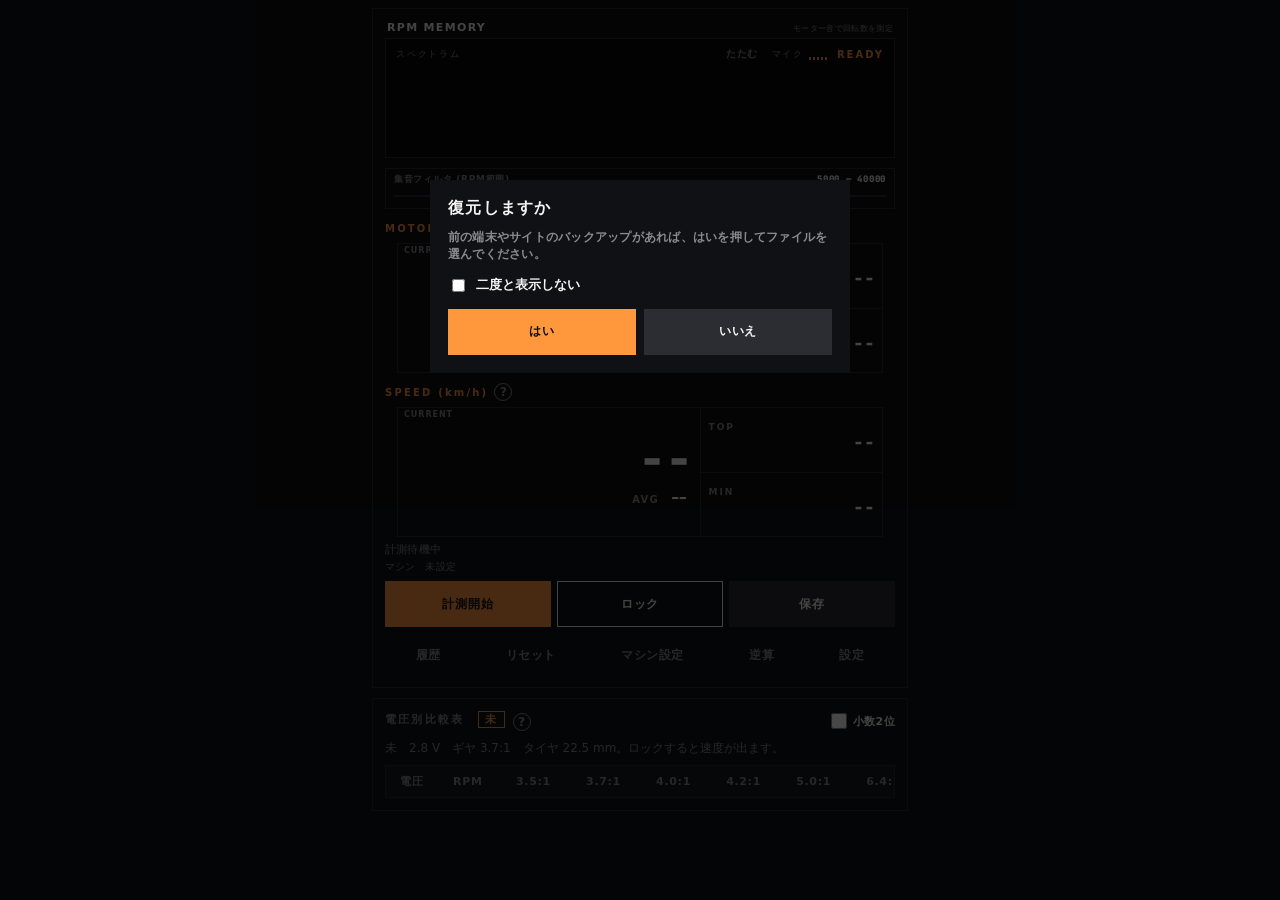
<file: privacy.html>
<html lang="ja"><head>
<meta charset="UTF-8">
<title>RPM Memory</title>
<script>
if (location.protocol === "http:" || location.protocol === "https:") {
  var h = document.head;
  [["icon","rpm-memory-icon-32.png"],["apple-touch-icon","rpm-memory-icon-180.png"]].forEach(function(pair) {
    var link = document.createElement("link");
    link.rel = pair[0];
    if (pair[0] === "icon") link.type = "image/png";
    link.href = pair[1];
    h.appendChild(link);
  });
  var manifest = document.createElement("link");
  manifest.rel = "manifest";
  manifest.href = "manifest.json";
  h.appendChild(manifest);
}
</script>
<meta name="viewport" content="width=device-width, initial-scale=1.0, user-scalable=no, maximum-scale=1.0, viewport-fit=cover">
<meta name="theme-color" content="#f7f7f5">
<link rel="preconnect" href="https://fonts.googleapis.com">
<link rel="preconnect" href="https://fonts.gstatic.com" crossorigin="">
<link href="https://fonts.googleapis.com/css2?family=Source+Sans+3:wght@500;600;700;800&amp;display=swap" rel="stylesheet">
<link href="https://fonts.googleapis.com/css2?family=IBM+Plex+Sans+JP:wght@300;400;500;600&amp;family=JetBrains+Mono:wght@400;500;700&amp;display=swap" rel="stylesheet">
<style>
:root {
  --bg: #101114;
  --bg2: #17181c;
  --ink: #f4f4f2;
  --mute: #8a8b90;
  --line: #2a2b31;
  --hot: #ff3b30;
  --ice: #ff973d;
  --soft: #2c2d33;
  --font: "Hiragino Sans", "Noto Sans JP", "Yu Gothic", system-ui, sans-serif;
  --num: "JetBrains Mono", ui-monospace, monospace;
  --safe-b: env(safe-area-inset-bottom, 0px);
}
* { box-sizing: border-box; -webkit-tap-highlight-color: transparent; touch-action: manipulation; }
html, body { margin: 0; padding: 0; min-height: 100%; }
body {
  font-family: var(--font);
  background: var(--bg);
  color: var(--ink);
  overflow-x: hidden;
}
body:not(.dark-mode) {
  --bg: #f4f2ee; --bg2: #faf9f6; --ink: #161616; --mute: #5c5c5c;
  --line: #111111; --ice: #ff973d; --soft: #efece6; --hot: #b55248;
}

.app-shell {
  width: min(560px, 100%);
  margin: 0 auto;
  padding: max(8px, env(safe-area-inset-top, 0px)) 12px calc(14px + var(--safe-b));
}

.card {
  background: transparent;
  border: 1px solid var(--line);
  border-radius: 0;
  box-shadow: none;
  padding: 12px;
  margin-bottom: 10px;
}
.card-header {
  display: flex;
  justify-content: space-between;
  align-items: center;
  margin-bottom: 8px;
  cursor: pointer;
}
.card-title {
  font-size: 11px;
  font-weight: 800;
  letter-spacing: 0.2em;
  color: var(--mute);
}

.wave-container {
  background: #0a0a0c;
  border: 1px solid var(--line);
  border-radius: 0;
  padding: 8px 10px 6px;
  margin-bottom: 10px;
}
body:not(.dark-mode) .wave-container { background: #111; }
.wave-header {
  display: flex;
  justify-content: space-between;
  align-items: center;
  margin-bottom: 4px;
  font-size: 9px;
  letter-spacing: 0.2em;
  color: var(--mute);
}
.wave-header-right { display: flex; align-items: center; gap: 10px; }
#fftStatusLabel {
  font-size: 10px;
  letter-spacing: 0.2em;
  font-weight: 800;
  color: var(--ice);
}
canvas#spectrum {
  width: 100%;
  height: 86px;
  display: block;
  background: transparent;
}

body.from-memory .app-shell { transform: none; padding-bottom: 12px; }
body.from-memory canvas#spectrum { height: 96px; }
body.from-memory .wave-container { padding-top: 8px; padding-bottom: 8px; }

.realtime-stats {
  display: grid;
  grid-template-columns: 1.58865fr 0.96135fr;
  gap: 0;
  margin: 0 12px 0;
  width: calc(100% - 24px);
  align-items: stretch;
  border: 1px solid var(--line);
}
.kicker-rpm, .kicker-speed { margin-left: 12px; margin-right: 12px; }
.stat-stack {
  display: grid;
  grid-template-rows: 64px 64px;
  min-width: 0;
  border-left: 1px solid var(--line);
  align-self: center;
}
.stat-block {
  background: transparent;
  border-radius: 0;
  padding: 8px 10px;
}
.stat-stack .stat-block + .stat-block { border-top: 1px solid var(--line); }
.stat-label {
  color: var(--mute);
  margin-bottom: 2px;
  font-size: 9px;
  letter-spacing: 0.22em;
  font-weight: 700;
}
.stat-value {
  font-family: var(--num);
  font-weight: 800;
  font-size: 22px;
  text-align: right;
  color: var(--ink);
  font-variant-numeric: tabular-nums;
  letter-spacing: -0.03em;
  line-height: 1.05;
}
.stat-value-sub {
  font-weight: 600;
  font-size: 10px;
  text-align: right;
  color: var(--mute);
  margin-top: 2px;
}
.section-kicker {
  font-size: 10px;
  font-weight: 800;
  letter-spacing: 0.22em;
  margin: 10px 0 6px;
  color: var(--ice);
}
.kicker-speed, .kicker-rpm { display: flex; align-items: center; gap: 6px; }
.qmark {
  display: inline-flex;
  align-items: center;
  justify-content: center;
  width: 18px;
  height: 18px;
  margin: 0;
  padding: 0;
  border: 1.5px solid currentColor;
  border-radius: 50%;
  background: transparent;
  color: var(--mute);
  font-family: var(--font);
  font-size: 12px;
  font-weight: 700;
  line-height: 1;
  letter-spacing: 0;
  cursor: pointer;
  flex: 0 0 auto;
}
.qmark.is-on { color: var(--ice); }
.card-title .qmark { margin-left: 8px; vertical-align: -3px; }
.speed-basis { margin: -2px 0 8px; letter-spacing: 0.02em; font-size: 12px; font-weight: 700; line-height: 1.45; color: var(--mute); }
.stat-avg {
  margin-top: 2px;
  text-align: right;
  font-size: 10px;
  letter-spacing: 0.12em;
  color: var(--mute);
  font-weight: 800;
}
.stat-avg span {
  font-family: var(--num);
  font-size: 15px;
  letter-spacing: 0;
  color: var(--ink);
  font-weight: 800;
  margin-left: 6px;
}
.stat-avg small { font-size: 10px; letter-spacing: 0.04em; margin-left: 4px; }
.realtime-center.is-plain { letter-spacing: 0.02em; line-height: 1.45; }

.cmp-live { margin: 4px 12px 6px; border: 1px solid var(--line); }
.cmp-live-row { display: flex; }
.cmp-live-row + .cmp-live-row { border-top: 1px solid var(--line); }
.cmp-live-cell { flex: 1 1 0; min-width: 0; padding: 3px 2px; text-align: center; }
.cmp-live-cell + .cmp-live-cell { border-left: 1px solid var(--line); }
.cmp-live-cell.is-now { background: rgba(255,151,61,.10); }
.cmp-live-k { font-size: 8px; letter-spacing: 0.04em; color: var(--mute); font-weight: 500; line-height: 1.1; }
.cmp-live-s { font-family: var(--num); font-size: 13px; font-weight: 500; line-height: 1.05; }
.cmp-live-d { font-family: var(--num); font-size: 9px; color: var(--mute); line-height: 1.1; }
.cmp-live-cell.is-now .cmp-live-k { color: var(--ice); }
.realtime-center {
  text-align: left;
  margin: 6px 0 8px;
  font-size: 11px;
  color: var(--mute);
  letter-spacing: 0.02em;
  line-height: 1.35;
}
.status-sub { display: block; margin-top: 2px; font-size: 10px; letter-spacing: 0.01em; }

.header-right-audio {
  display: flex; align-items: center; gap: 6px;
  font-size: 9px; letter-spacing: 0.14em; color: var(--mute);
}
.audio-bars { display: flex; gap: 2px; align-items: flex-end; height: 12px; }
.audio-bar { width: 2px; height: 3px; background: var(--ice); }

.rpm-limit-section {
  background: transparent;
  border: 1px solid var(--line);
  border-radius: 0;
  padding: 4px 8px 2px;
  margin: 4px 0;
}
.rpm-limit-label {
  font-size: 9px;
  color: var(--mute);
  font-weight: 700;
  display: flex;
  justify-content: space-between;
  letter-spacing: 0.08em;
}
.rpm-limit-value {
  font-weight: 800;
  color: var(--ink);
  font-variant-numeric: tabular-nums;
  font-family: var(--num);
}
.pickup-note {
  margin: 0 0 6px;
  font-size: 10px;
  font-weight: 700;
  line-height: 1.4;
  letter-spacing: 0.02em;
  color: var(--mute);
}
.dual-range-container { position: relative; width: 100%; height: 20px; margin: 0; }
.dual-range-track {
  position: absolute; top: 50%; transform: translateY(-50%);
  width: 100%; height: 2px; background: var(--line);
}
.dual-range-fill {
  position: absolute; top: 50%; transform: translateY(-50%);
  height: 2px; background: var(--ice); pointer-events: none;
}
.dual-range-container input[type="range"] {
  position: absolute; top: 0; left: 0; width: 100%; height: 100%;
  -webkit-appearance: none; appearance: none;
  background: transparent; pointer-events: none; margin: 0;
}
.dual-range-container input[type="range"]::-webkit-slider-thumb {
  -webkit-appearance: none; width: 16px; height: 16px; border-radius: 50%;
  background: var(--ink); border: 0; cursor: pointer; pointer-events: auto; z-index: 2;
}
.dual-range-container input[type="range"]::-moz-range-thumb {
  width: 16px; height: 16px; border-radius: 50%; background: var(--ink); border: 0; pointer-events: auto;
}

.realtime-buttons {
  display: flex;
  flex-direction: column;
  gap: 6px;
}
.realtime-btn-row {
  display: grid;
  grid-template-columns: repeat(3, 1fr);
  gap: 6px;
}
#rpmBlock { cursor: pointer; }
#rpmMaxTarget {
  font-size: 10px;
  font-weight: 600;
  letter-spacing: 0;
  color: var(--mute);
  opacity: 0.45;
}
#rpmMaxBlock.rpm-hit #rpmMaxTarget { color: var(--mute) !important; opacity: 0.45; }
#rpmMaxBlock .stat-label { display: flex; justify-content: space-between; align-items: baseline; gap: 4px; }
#rpmMaxBlock.rpm-hit { outline: 2px solid #ff3b30; outline-offset: -2px; }
#rpmMaxBlock.rpm-hit .stat-label,
#rpmMaxBlock.rpm-hit .stat-value { color: #ff3b30 !important; }
#pullRefresh {
  position: fixed;
  top: env(safe-area-inset-top);
  left: 0;
  right: 0;
  height: 0;
  overflow: hidden;
  display: flex;
  align-items: flex-end;
  justify-content: center;
  z-index: 80;
  pointer-events: none;
  font-size: 11px;
  font-weight: 800;
  letter-spacing: 0.16em;
  color: var(--mute);
  background: var(--bg);
}
.tool-links {
  display: flex;
  flex-wrap: wrap;
  justify-content: space-between;
  gap: 2px 8px;
  padding: 2px 2px 0;
  position: relative;
  z-index: 5;
}
.tool-links button {
  flex: 1 1 auto;
  border: 0;
  background: transparent;
  color: var(--mute);
  font-family: var(--font);
  font-size: 12px;
  font-weight: 700;
  letter-spacing: 0.04em;
  padding: 8px 2px;
  min-height: 40px;
  cursor: pointer;
  touch-action: manipulation;
  -webkit-tap-highlight-color: rgba(0,0,0,.08);
}
.pref-row {
  display: grid;
  grid-template-columns: 1fr 1fr 1fr;
  gap: 8px;
  margin-top: 8px;
}
.pref-row > button { width: 100%; min-height: 44px; padding: 10px 4px; }
.pref-row > button.is-on { outline: 2px solid var(--ice); }
.modal-title-wrap { display: flex; flex-direction: column; gap: 4px; min-width: 0; flex: 1; }
.modal-title-note { font-size: 11px; font-weight: 600; letter-spacing: 0.02em; color: var(--mute); line-height: 1.4; }
.primary-btn, .secondary-btn {
  border: 0; border-radius: 0;
  padding: 12px 6px; min-height: 46px;
  font-size: 12px; font-weight: 800; letter-spacing: 0.08em;
  cursor: pointer; font-family: var(--font);
}
.primary-btn.blue { background: var(--ice); color: #111; }
.primary-btn.red { background: var(--hot); color: #fff; }
.secondary-btn.gray { background: var(--soft); color: var(--ink); }
.secondary-btn.outline { background: transparent; color: var(--ink); border: 1px solid var(--ink); }
.primary-btn:active, .secondary-btn:active { transform: scale(0.98); }

.settings-row { display: flex; flex-direction: column; gap: 10px; padding: 2px 0 4px; }
.setting-item { display: flex; flex-direction: column; gap: 5px; font-size: 13px; }
.setting-label {
  color: var(--mute); display: flex; justify-content: space-between; align-items: baseline; font-size: 12px;
}
.setting-value { font-size: 12px; font-weight: 800; color: var(--ink); font-variant-numeric: tabular-nums; font-family: var(--num); }
input[type="range"] {
  width: 100%; -webkit-appearance: none; height: 2px; background: var(--line); outline: none; margin: 4px 0 2px;
}
input[type="range"]::-webkit-slider-thumb {
  -webkit-appearance: none; width: 16px; height: 16px; border-radius: 50%; background: var(--ink); cursor: pointer;
}

.table-wrapper, .history-table-wrapper {
  margin-top: 8px; border: 1px solid var(--line); overflow-x: auto;
  max-height: 405px; background: var(--bg2);
}
.history-table-wrapper { max-height: none; overflow: visible; }
.hist-card { border-bottom: 1px solid var(--line); padding: 4px 2px 5px; }
.hist-card:nth-child(4n+1) { background: #fff; }
.hist-card:nth-child(4n+2) { background: #fff1e4; }
.hist-card:nth-child(4n+3) { background: #f4f2ee; }
.hist-card:nth-child(4n) { background: #f7f3ea; }
.hist-card.is-best { box-shadow: inset 3px 0 0 var(--ice); }
body.dark-mode .hist-card:nth-child(4n+1) { background: #141414; }
body.dark-mode .hist-card:nth-child(4n+2) { background: #24180f; }
body.dark-mode .hist-card:nth-child(4n+3) { background: #1c1c1c; }
body.dark-mode .hist-card:nth-child(4n) { background: #1a1714; }
body.theme-classic:not(.dark-mode) .hist-card:nth-child(4n+1) { background: #fffafb; }
body.theme-classic:not(.dark-mode) .hist-card:nth-child(4n+2) { background: #fdeef2; }
body.theme-classic:not(.dark-mode) .hist-card:nth-child(4n+3) { background: #f3f8fc; }
body.theme-classic:not(.dark-mode) .hist-card:nth-child(4n) { background: #fff5f7; }
body.theme-plain:not(.dark-mode) .hist-card:nth-child(4n+1) { background: #fbf7f0; }
body.theme-plain:not(.dark-mode) .hist-card:nth-child(4n+2) { background: #f3ead8; }
body.theme-plain:not(.dark-mode) .hist-card:nth-child(4n+3) { background: #f6f1e6; }
body.theme-plain:not(.dark-mode) .hist-card:nth-child(4n) { background: #efe6d6; }
body.theme-plain.dark-mode .hist-card:nth-child(4n+1) { background: #2a241c; }
body.theme-plain.dark-mode .hist-card:nth-child(4n+2) { background: #3a3024; }
body.theme-plain.dark-mode .hist-card:nth-child(4n+3) { background: #322a22; }
body.theme-plain.dark-mode .hist-card:nth-child(4n) { background: #241e18; }
body.theme-flare:not(.dark-mode) .hist-card:nth-child(4n+1) { background: #fff; }
body.theme-flare:not(.dark-mode) .hist-card:nth-child(4n+2) { background: #fff1e8; }
body.theme-flare:not(.dark-mode) .hist-card:nth-child(4n+3) { background: #faf9f7; }
body.theme-flare:not(.dark-mode) .hist-card:nth-child(4n) { background: #f3eee8; }
.hist-stack { display: flex; flex-direction: column; gap: 2px; }
.hist-stack .hist-avg { font-size: 10px; color: var(--mute); font-weight: 700; }
.hist-fold-btn {
  width: 100%; text-align: left; border: 1px solid var(--line); background: transparent;
  color: var(--ink); font-family: var(--font); font-size: 12px; font-weight: 800;
  padding: 10px; margin: 0 0 8px; cursor: pointer;
}
.hist-fold-body { display: none; }
.hist-fold-body.open { display: block; }
.hist-line { display: grid; grid-template-columns: 0.8fr 1.2fr 1.2fr; column-gap: 8px; align-items: center; }
.hist-line + .hist-line { margin-top: 4px; }
.hist-body { display: grid; grid-template-columns: minmax(78px, 0.85fr) 2.3fr; gap: 4px 8px; align-items: start; }
.hist-left { display: flex; flex-direction: column; gap: 4px; min-width: 0; }
.hist-top { display: flex; align-items: center; gap: 6px; min-height: 16px; }
.hist-k { display: block; font-size: 8px; line-height: 1.1; letter-spacing: 0.04em; color: var(--mute); font-weight: 700; }
.hist-v { display: block; font-family: var(--num); font-size: 11px; font-weight: 700; line-height: 1.2; white-space: normal; overflow-wrap: anywhere; }
.hist-name .hist-v { font-family: var(--font); font-size: 12px; display: flex; align-items: center; gap: 4px; flex-wrap: wrap; white-space: normal; }
.hist-card .delete-btn { padding: 1px 5px; font-size: 9px; line-height: 1.4; }
.hist-card .hist-check { width: 14px; height: 14px; margin: 0; }
table {
  border-collapse: collapse; width: 100%; min-width: 700px;
  font-size: 11px; font-variant-numeric: tabular-nums; font-family: var(--num);
}
thead th {
  background: var(--bg2); position: sticky; top: 0; z-index: 3;
  padding: 8px 4px; font-weight: 800; letter-spacing: 0.06em; color: var(--mute); font-family: var(--font);
}
th:first-child, td:first-child { position: sticky; left: 0; background: var(--bg2); z-index: 2; }
td { padding: 8px 4px; border-bottom: 1px solid var(--line); }
table td, table th { text-align: center !important; }
.highlight-row { background: rgba(255, 151, 61, 0.10) !important; }
.highlight-col { background: rgba(255, 151, 61, 0.06) !important; }

.modal-backdrop {
  position: fixed; inset: 0; background: rgba(0,0,0,.72);
  display: none; align-items: flex-start; justify-content: center; z-index: 100;
}
.modal {
  width: 100%; max-width: 560px; max-height: 100dvh; overflow-y: auto;
  background: var(--bg); color: var(--ink);
  border-top: 0;
  padding: calc(10px + env(safe-area-inset-top, 0px)) 16px calc(16px + var(--safe-b));
  -webkit-overflow-scrolling: touch;
}
.modal-header {
  display: flex; justify-content: space-between; align-items: flex-start;
  position: sticky; top: 0; z-index: 8;
  margin: 0 0 10px; padding: 2px 0 6px;
  background: var(--bg);
}
.modal-title { font-size: 16px; font-weight: 800; letter-spacing: 0.08em; }
.modal-close {
  flex: 0 0 36px; width: 36px; height: 36px; margin: 0; padding: 0;
  border: 0; background: transparent; font-size: 26px; line-height: 36px;
  text-align: center; cursor: pointer; color: var(--ink);
}
.wave-container.is-folded canvas#spectrum { display: none; }
.wave-container.is-folded { padding-bottom: 4px; margin-bottom: 4px; }
.wave-fold {
  border: 0; background: transparent; color: var(--mute);
  font-size: 10px; font-weight: 800; letter-spacing: 0.08em;
  padding: 0 4px; cursor: pointer;
}
.wave-th { display: none; font-size: 10px; font-weight: 800; letter-spacing: 0.08em; color: var(--ice); }
.wave-container.is-folded .wave-th { display: inline; }

.filter-grid {
  display: grid; grid-template-columns: repeat(2, 1fr); gap: 8px;
  margin-bottom: 12px; padding: 0;
}
.filter-item { display: flex; flex-direction: column; gap: 4px; }
.filter-item label {
  display: block !important; visibility: visible !important;
  font-size: 10px; letter-spacing: 0.12em; color: var(--mute); font-weight: 700;
}
.filter-item select, .cond-select, .tire-step-input, .input-row input, .input-row select, .history-toolbar select {
  width: 100%; padding: 10px 12px; border: 1px solid var(--line); border-radius: 0;
  background: var(--bg2); color: var(--ink); font-size: 15px; outline: none; font-family: var(--font);
}
.search-btn-row { grid-column: span 2; display: flex; gap: 6px; flex-wrap: wrap; justify-content: flex-end; }

.history-table { border-collapse: collapse; width: 100%; min-width: 700px; font-size: 11px; }
.history-table th, .history-table td {
  padding: 7px 3px; border-bottom: 1px solid var(--line); text-align: center; white-space: nowrap;
}
.delete-btn { border: 0; background: var(--hot); color: #fff; padding: 5px 8px; font-weight: 800; font-size: 11px; }
#lockSnapPanel { margin-top: 10px; border: 1px solid var(--line); }
#lockSnapScroll { max-height: 220px; overflow: auto; }
#lockSnapTable { border-collapse: separate; border-spacing: 0; min-width: 0; width: 100%; font-size: 11px; }
#lockSnapTable td, #lockSnapTable th { position: static; }
#lockSnapTable thead th {
  position: sticky;
  top: 0;
  z-index: 6;
  background: var(--bg);
  box-shadow: inset 0 -1px 0 var(--line);
}
#lockSnapTable .lock-name {
  width: 7.5em;
  min-height: 32px;
  padding: 4px 6px;
  font-size: 13px;
  border: 1px solid var(--line);
  background: var(--bg2);
  color: var(--ink);
  font-family: var(--font);
}
#saveModalBackdrop { z-index: 140; }
#saveNameInput, #recordNameInput { min-height: 48px; font-size: 18px; }
.input-row { display: flex; flex-direction: column; gap: 6px; margin-bottom: 12px; }
.input-row label { font-size: 11px; letter-spacing: 0.12em; font-weight: 700; color: var(--mute); }

.collapsible-content { display: none; overflow: visible; padding-bottom: 4px; }
.collapsible-content.active { display: block; }
.toggle-icon::after { content: ""; display: none; }
.toggle-icon::before {
  content: ""; display: inline-block; width: 6px; height: 6px; margin-left: 8px;
  border-right: 1.5px solid var(--mute); border-bottom: 1.5px solid var(--mute);
  transform: rotate(-45deg); vertical-align: middle;
}
#conditionsCard.active .toggle-icon::before,
#conditionsCard.is-open .toggle-icon::before { transform: rotate(45deg); }

.fav-name { cursor: pointer; user-select: none; }
.fav-name.is-fav { color: var(--ice); font-weight: 800; }
.fav-filter-btn {
  border: 1px solid var(--line); background: var(--bg2); color: var(--ink);
  padding: 8px 12px; font-size: 11px; font-weight: 800;
}
.fav-filter-btn.on { background: var(--ice); color: #111; border-color: var(--ice); }
.load-badge { font-size: 9px; margin-left: 4px; color: var(--mute); }

.memory-bridge-bar {
  display: none; align-items: center; gap: 8px;
  background: var(--ice); color: #111; border: 0;
  padding: 10px 12px; margin-bottom: 10px; font-size: 12px; font-weight: 800;
}
.memory-bridge-bar button {
  margin-left: auto; border: 0; background: #111; color: var(--ice);
  padding: 8px 12px; font-weight: 800; font-size: 12px;
}
.memory-send-btn { background: var(--ink) !important; color: var(--bg) !important; border: 0 !important; }
#memorySendBtn { display: none; }
#memorySendStatus { font-size: 11px; color: var(--mute); text-align: center; margin-top: 6px; min-height: 1.2em; }

.conditions-tip {
  display: none; margin: 0 0 10px; padding: 0;
  font-size: 12px; line-height: 1.5; color: var(--mute);
}
.collapsible-content.active .conditions-tip { display: block; }

.tire-step-row { display: grid; grid-template-columns: 72px 1fr 72px; gap: 6px; align-items: center; }
.tire-step-btn, .rev-step button {
  height: 44px; min-width: 66px; width: 100%;
  border: 1px solid var(--line); border-radius: 0;
  background: var(--bg2); color: var(--ink); font-size: 18px; font-weight: 800;
  touch-action: manipulation;
}
.tire-step-btn:active { transform: scale(0.96); }
.tire-step-input { text-align: center; font-variant-numeric: tabular-nums; font-family: var(--num); }

#reverseCalcModalBackdrop .modal-title {
  font-size: 11px;
  letter-spacing: 0.2em;
  color: var(--mute);
}
#reverseCalcModalBackdrop .setting-label,
#reverseCalcModalBackdrop label {
  font-size: 10px !important;
  letter-spacing: 0.16em;
  font-weight: 700;
  color: var(--mute);
}
#reverseCalcModalBackdrop .cond-select,
#reverseCalcModalBackdrop .tire-step-input {
  font-family: var(--num);
  font-weight: 600;
  border-radius: 0;
}
.machine-grid { display: grid; gap: 14px; }
#machineModalBackdrop {
  align-items: flex-start;
  justify-content: center;
}
#machineModalBackdrop .modal {
  width: 100%;
  max-width: 560px;
  max-height: 100dvh;
  margin-top: 0;
  border-top: 0;
  border-radius: 0;
  padding: calc(10px + env(safe-area-inset-top, 0px)) 14px calc(12px + var(--safe-b));
  overflow-y: auto;
  -webkit-overflow-scrolling: touch;
}
#machineModalBackdrop .modal-header {
  position: sticky;
  top: 0;
  z-index: 8;
  margin: 0 0 8px;
  padding: 2px 0 6px;
  background: var(--bg);
  align-items: flex-start;
}
#machineModalBackdrop .modal-close {
  flex: 0 0 36px;
  width: 36px;
  height: 36px;
  margin: 0;
  padding: 0;
  font-size: 26px;
  line-height: 36px;
  text-align: center;
}
#machineModalBackdrop .modal-title { font-size: 15px; }
#machineModalBackdrop .modal-title-note { font-size: 10px; line-height: 1.3; }
#machineModalBackdrop .machine-grid { gap: 6px; }
#machineModalBackdrop .setting-label { font-size: 11px; }
#machineModalBackdrop .machine-item .hint { margin: 2px 0 0; font-size: 10px; line-height: 1.3; }
#machineModalBackdrop .seg-btn,
#machineModalBackdrop .tire-step-btn { height: 34px; min-height: 34px; font-size: 14px; }
#machineModalBackdrop .cond-select,
#machineModalBackdrop .tire-step-input { padding: 6px 8px; font-size: 14px; }
#machineModalBackdrop .primary-btn,
#machineModalBackdrop .secondary-btn { min-height: 40px; padding: 8px 6px; }
#machineModalBackdrop .machine-item.machine-tbd { padding: 4px 6px; }
.machine-item .hint { font-size: 11px; color: var(--mute); margin: 6px 0 0; line-height: 1.45; }
.seg-row { display: grid; grid-template-columns: 1fr 1fr 1fr; gap: 6px; }
.seg-btn {
  height: 44px; border: 1px solid var(--line); border-radius: 0;
  background: var(--bg2); color: var(--ink); font-size: 13px; font-weight: 800; letter-spacing: 0.08em;
}
.seg-btn.active { background: var(--ice); color: #111; border-color: var(--ice); }
.seg-btn.is-locked,
.field-locked {
  position: relative;
  opacity: 0.38;
  filter: grayscale(1);
  pointer-events: none;
}
.seg-btn.is-locked { color: var(--mute); background: var(--soft); }
.seg-btn.is-locked::after,
.field-locked::after {
  content: "";
  position: absolute;
  left: 10%;
  right: 10%;
  top: 50%;
  height: 2px;
  background: #8a8b90;
  transform: rotate(-16deg);
  z-index: 2;
}
.machine-summary {
  font-size: 12px; color: var(--mute); line-height: 1.55;
  border: 1px solid var(--line); padding: 10px 12px;
}
.rev-row { display: grid; grid-template-columns: 1fr auto; gap: 6px; align-items: end; margin-bottom: 8px; padding-bottom: 8px; border-bottom: 1px solid var(--line); }
.rev-row.disabled { opacity: 0.4; pointer-events: none; }
.rev-step { display: flex; gap: 0; }
.rev-step button { width: 66px; min-width: 66px; }
.rev-out {
  margin-top: 4px; padding: 14px 10px;
  border: 1px solid var(--line);
  background: transparent;
}
.rev-out .k { font-size: 10px; letter-spacing: 0.22em; color: var(--ice); font-weight: 800; }
.rev-out .v { font-family: var(--num); font-size: 48px; font-weight: 800; color: var(--ink); letter-spacing: -0.03em; line-height: 1; }
.rev-out .u { font-size: 11px; letter-spacing: 0.16em; color: var(--mute); margin-left: 4px; }

body.load-zero .raw-col { display: none; }
body.load-zero .stat-value-sub { display: none; }
body:not(.load-zero) .stat-value-sub { display: block; min-height: 0.9em; }

.history-toolbar { display: flex; flex-wrap: wrap; gap: 8px; align-items: center; margin: 0 0 10px; font-size: 12px; }
.history-summary {
  display: grid; grid-template-columns: repeat(4, 1fr); gap: 0;
  margin-bottom: 10px; border: 1px solid var(--line);
}
.history-summary .hs-item { padding: 8px 4px; text-align: center; }
.history-summary .hs-item + .hs-item { border-left: 1px solid var(--line); }
.history-summary .hs-label { font-size: 9px; color: var(--mute); letter-spacing: 0.08em; }
.history-summary .hs-value { font-family: var(--num); font-size: 14px; font-weight: 800; margin-top: 2px; }
.history-diff-panel {
  display: none; margin-bottom: 10px; padding: 8px 0;
  font-size: 12px; line-height: 1.55;
}
.history-diff-panel.show { display: block; }
.history-diff-panel strong { color: var(--ice); }
.history-table tr.is-best td { background: rgba(255, 151, 61, 0.08); }
.history-table tr.is-selected td { outline: 1px solid var(--ice); outline-offset: -1px; }
.cmp-summary {
  margin: 0 0 8px; padding: 0;
  font-size: 12px; line-height: 1.5; color: var(--mute);
}
.cmp-summary .emph { font-weight: 800; color: var(--ink); }

.stat-current .stat-value { font-size: 47px; }
.stat-side .stat-value { font-size: 18px; line-height: 1; }
.stat-current { position: relative; }
.stat-current .stat-label { position: absolute; top: 2px; left: 6px; margin: 0; font-size: 8px; letter-spacing: 0.12em; }
.cur-pair { display: grid; grid-template-columns: 1fr 1fr; gap: 2px 6px; margin-top: 12px; }
.cur-k { display: block; font-size: 8px; letter-spacing: 0.08em; color: var(--mute); font-weight: 700; }
.cur-v { display: block; font-family: var(--num); font-size: 20px; font-weight: 800; line-height: 1.05; }
.stat-avg, .cur-pair + .cur-k { margin-top: 2px; }
.cur-pair { display: none; }
body.machine-applied #speedBlock .cur-pair { display: grid; }
body.machine-applied #speedBlock .stat-avg { display: none; }
body.machine-applied #speedBlock .stat-current .stat-value { display: none; }
.stat-block.stat-current { display: flex; flex-direction: column; justify-content: center; padding: 8px 8px; min-height: 115px; }
.stat-block.stat-side {
  width: 100%;
  height: 58px;
  min-height: 58px;
  max-height: 58px;
  padding: 6px 8px;
  display: flex;
  flex-direction: column;
  justify-content: center;
}

body.from-memory .app-shell { transform: none !important; }
body.from-memory canvas#spectrum { height: 96px !important; }

/* ========== THEME: CLASSIC (元の見た目) ========== */
body.theme-classic {
  --num: "JetBrains Mono", ui-monospace, monospace;
  --bg: #f2f2f7;
  --card-bg: #ffffff;
  --accent-blue: #6BAFD6;
  --accent-blue-deep: #5a9ec4;
  --accent-pink: #e891b0;
  --accent-red: #ff3b30;
  --accent-orange: #ff9f0a;
  --text-main: #1c1c1e;
  --text-sub: #8e8e93;
  --border-soft: #e5e5ea;
  --radius-lg: 8px;
  --radius-md: 6px;
  --shadow-soft: 0 2px 8px rgba(0, 0, 0, 0.1);
  --ink: #1c1c1e;
  --mute: #8e8e93;
  --line: #e5e5ea;
  --hot: #ff3b30;
  --ice: #6BAFD6;
  --soft: #eef1f8;
  --bg2: #ffffff;
  --font: "游ゴシック", "Yu Gothic", "Hiragino Sans", "Meiryo", "メイリオ", sans-serif;
  --num: "游ゴシック", "Yu Gothic", "Hiragino Sans", "Meiryo", sans-serif;
}
body.theme-classic.dark-mode {
  --bg: #0d0d0f;
  --card-bg: #1c1c1e;
  --text-main: #f2f2f7;
  --text-sub: #aeaeb2;
  --border-soft: #2c2c2e;
  --shadow-soft: 0 8px 24px rgba(0, 0, 0, 0.45);
  --ink: #f2f2f7;
  --mute: #aeaeb2;
  --line: #2c2c2e;
  --soft: #2c2c2e;
  --bg2: #1c1c1e;
}
body.theme-classic {
  font-family: var(--font);
  background: linear-gradient(180deg, #f2f2f7 0%, #e8e8ed 100%);
  color: var(--text-main);
}
body.theme-classic.dark-mode {
  background: #0d0d0f;
}
body.theme-classic .app-shell {
  width: min(560px, 100%);
  max-width: 560px;
  margin: 0 auto;
  padding: max(8px, env(safe-area-inset-top, 0px)) 12px calc(14px + var(--safe-b));
}
body.theme-classic .card {
  background: var(--card-bg);
  border: none;
  border-radius: 8px;
  box-shadow: var(--shadow-soft);
  padding: 6px 8px;
  margin-bottom: 6px;
}
body.theme-classic.dark-mode .card { background: #1c1c1e; }
body.theme-classic .card-header { margin-bottom: 4px; }
body.theme-classic .card-title {
  font-size: 0.9rem;
  font-weight: 600;
  letter-spacing: 0.02em;
  color: var(--text-main);
}
body.theme-classic .wave-container {
  background: radial-gradient(circle at top, #ffffff 0, #e3e9ff 60%, #d6defa 100%);
  border: none;
  border-radius: 6px;
  padding: 4px 6px;
  margin-bottom: 4px;
}
body.theme-classic.dark-mode .wave-container {
  background: radial-gradient(circle at top, #2a2430 0, #1c1c1e 55%, #0d0d0f 100%);
}
body.theme-classic .wave-header {
  font-size: 0.75rem;
  letter-spacing: normal;
  color: var(--text-sub);
  margin-bottom: 2px;
}
body.theme-classic #fftStatusLabel {
  font-size: 0.75rem;
  letter-spacing: normal;
  font-weight: 700;
  color: var(--accent-blue);
}
body.theme-classic canvas#spectrum { height: 86px; }
body.theme-classic.from-memory canvas#spectrum { height: 96px; }
body.theme-classic .rpm-limit-section {
  background: linear-gradient(135deg, #e6ecff 0%, #f0f4ff 100%);
  border: none;
  border-radius: 6px;
  padding: 4px 8px;
  margin: 4px 0;
}
body.theme-classic.dark-mode .rpm-limit-section { background: #2c2c2e; }
body.theme-classic .rpm-limit-label {
  font-size: 0.75rem;
  letter-spacing: normal;
  color: var(--text-sub);
}
body.theme-classic .rpm-limit-value { color: var(--accent-blue); font-family: inherit; }
body.theme-classic .dual-range-container { height: 30px; margin: 4px 0 2px; }
body.theme-classic .dual-range-container input[type="range"] {
  background: transparent !important;
  height: 100%;
  margin: 0;
}
body.theme-classic .dual-range-container input[type="range"]::-webkit-slider-runnable-track,
body.theme-classic .dual-range-container input[type="range"]::-moz-range-track {
  background: transparent !important;
  border: none;
  height: 6px;
}
body.theme-classic .dual-range-track { height: 6px; border-radius: 8px; background: #e3e7f5; }
body.theme-classic.dark-mode .dual-range-track { background: #3a3a3c; }
body.theme-classic .dual-range-fill { height: 6px; border-radius: 8px; background: linear-gradient(90deg, #7EC0E0, #6BAFD6); }
body.theme-classic .dual-range-container input[type="range"]::-webkit-slider-thumb {
  width: 28px; height: 28px; border-radius: 50%;
  background: #1c1c1e; border: 3px solid var(--accent-blue);
  box-shadow: 0 2px 6px rgba(0,0,0,.35);
}
body.theme-classic.dark-mode .dual-range-container input[type="range"]::-webkit-slider-thumb {
  background: #1c1c1e; border-color: #6BAFD6;
}
body.theme-classic .section-kicker {
  font-size: 1.05rem;
  letter-spacing: normal;
  margin: 6px 0 2px;
  font-weight: 700;
}
body.theme-classic .section-kicker:first-of-type,
body.theme-classic .wave-container + .rpm-limit-section + .section-kicker { color: #e891b0; }
body.theme-classic .section-kicker.speed-kicker,
body.theme-classic #speedNow.closest { }
body.theme-classic .kicker-rpm { color: #e891b0 !important; }
body.theme-classic .kicker-speed { color: #6BAFD6 !important; }
body.theme-classic .realtime-stats {
  display: grid;
  grid-template-columns: 1.445fr 1.105fr;
  gap: 4px;
  margin-bottom: 2px;
  border: none;
  align-items: stretch;
}
body.theme-classic .stat-stack {
  display: flex;
  flex-direction: column;
  gap: 3px;
  border-left: none;
  grid-template-rows: none;
}
body.theme-classic .stat-block {
  background: #f6f7fc;
  border-radius: 6px;
  padding: 6px 6px;
}
body.theme-classic.dark-mode .stat-block { background: #2c2c2e; }
body.theme-classic .stat-stack .stat-block + .stat-block { border-top: none; }
body.theme-classic .stat-block.stat-current {
  padding: 4px 8px 8px;
  min-height: 0;
  height: 100%;
  justify-content: flex-start;
  align-items: stretch;
}
body.theme-classic .stat-block.stat-current .stat-label { margin-bottom: 2px; }
body.theme-classic .stat-block.stat-current .stat-value { text-align: right; }
body.theme-classic .stat-block.stat-side {
  height: auto; min-height: 0; max-height: none;
  padding: 3px 6px 2px;
  width: auto;
}
body.theme-classic .stat-label {
  color: var(--text-sub);
  font-size: 0.95rem;
  letter-spacing: normal;
  font-weight: 600;
}
body.theme-classic .stat-current .stat-label { font-size: 1.02rem; }
body.theme-classic .stat-side .stat-label { font-size: 0.72rem; margin-bottom: 0; }
body.theme-classic .stat-value {
  font-family: "JetBrains Mono", ui-monospace, monospace;
  font-weight: 700;
  font-size: 1.33rem;
  color: #e891b0;
  letter-spacing: -0.02em;
}
body.theme-classic .stat-current .stat-value { font-size: 47px !important; }
body.theme-classic .stat-side .stat-value { font-size: 1.20rem !important; line-height: 1.1; }
body.theme-classic .stat-value-sub { font-size: 0.85rem; color: var(--text-sub); }
body.theme-classic .stat-side .stat-value-sub { font-size: 0.68rem; margin-top: 0; }
body.theme-classic .realtime-center {
  text-align: center;
  margin: 2px 0 4px;
  font-size: 0.75rem;
  color: var(--accent-blue);
  letter-spacing: 0.12em;
}
body.theme-classic .realtime-buttons { display: flex; flex-direction: column; gap: 4px; }
body.theme-classic .realtime-btn-row { display: grid; grid-template-columns: repeat(3, 1fr); gap: 4px; }
body.theme-classic .realtime-btn-row.row-2 { display: grid; grid-template-columns: repeat(3, 1fr); gap: 4px; }
body.theme-classic .primary-btn, body.theme-classic .secondary-btn {
  border: none; border-radius: 6px;
  padding: 10px 6px; min-height: 42px;
  font-size: 0.78rem; font-weight: 650; letter-spacing: 0.02em;
}
body.theme-classic .primary-btn.blue { background: linear-gradient(135deg, #7EC0E0, #6BAFD6); color: #fff; }
body.theme-classic .primary-btn.red { background: linear-gradient(135deg, #ff6b6b, #ff4b4b); color: #fff; }
body.theme-classic .secondary-btn.gray { background: #eef1f8; color: #4b5160; }
body.theme-classic.dark-mode .secondary-btn.gray { background: #2c2c2e; color: #f2f2f7; }
body.theme-classic .secondary-btn.outline { background: #fff; color: var(--accent-blue); border: none; }
body.theme-classic .memory-send-btn { background: linear-gradient(135deg, #5856d6, #7c6cff) !important; color: #fff !important; }
body.theme-classic .memory-bridge-bar {
  background: linear-gradient(135deg, #5856d6, #007aff);
  color: #fff; border-radius: 6px; font-weight: 600; font-size: 0.8rem;
}
body.theme-classic .memory-bridge-bar button { background: #fff; color: #007aff; border-radius: 8px; }
body.theme-classic input[type="range"] { height: 6px; border-radius: 8px; background: #e3e7f5; }
body.theme-classic input[type="range"]::-webkit-slider-thumb {
  width: 24px; height: 24px; border-radius: 50%;
  background: #1c1c1e; border: 2px solid var(--accent-blue);
}
body.theme-classic .cond-select, body.theme-classic .tire-step-input,
body.theme-classic .filter-item select, body.theme-classic .input-row input,
body.theme-classic .input-row select, body.theme-classic .history-toolbar select {
  border: none; border-bottom: 1px solid var(--border-soft);
  border-radius: 8px; background: #f6f7fc; font-size: 0.9rem; padding: 8px 10px;
}
body.theme-classic.dark-mode .cond-select,
body.theme-classic.dark-mode .tire-step-input,
body.theme-classic.dark-mode .filter-item select,
body.theme-classic.dark-mode .input-row input,
body.theme-classic.dark-mode .input-row select {
  background: #2c2c2e; color: #f2f2f7;
}
body.theme-classic .modal {
  width: 100%;
  max-width: 560px;
  background: #f5f7fc;
  border-radius: 10px 10px 0 0;
  border-top: none;
  padding: 16px 16px calc(22px + var(--safe-b, 0px));
}
body.theme-classic.dark-mode .modal { background: #1c1c1e; color: #f2f2f7; }
body.theme-classic .modal-title { font-size: 1rem; letter-spacing: normal; }
body.theme-classic .table-wrapper, body.theme-classic .history-table-wrapper {
  border: none; border-radius: 6px; background: #f9fbff;
}
body.theme-classic.dark-mode .table-wrapper,
body.theme-classic.dark-mode .history-table-wrapper { background: #1c1c1e; }
body.theme-classic thead th { background: #e6ecff; color: inherit; letter-spacing: normal; font-family: inherit; }
body.theme-classic.dark-mode thead th { background: #2c2c2e; color: #f2f2f7; }
body.theme-classic th:first-child, body.theme-classic td:first-child { background: #f3f6ff; }
body.theme-classic.dark-mode th:first-child, body.theme-classic.dark-mode td:first-child { background: #242426; }
body.theme-classic .highlight-row { background: rgba(31, 122, 255, 0.1) !important; }
body.theme-classic .highlight-col { background: rgba(255, 79, 163, 0.05) !important; }
body.theme-classic .cmp-summary {
  margin: 0 0 8px; padding: 8px 10px; border-radius: 6px;
  background: #eef7fc; font-size: 0.72rem; color: #3a5a70;
}
body.theme-classic.dark-mode .cmp-summary { background: #1a2832; color: #c8d9e8; }
body.theme-classic .cmp-summary .emph { color: var(--accent-pink); font-weight: 700; }
body.theme-classic .history-summary { gap: 6px; border: none; }
body.theme-classic .history-summary .hs-item {
  background: #f2f2f7; border-radius: 6px; padding: 6px 8px; border-left: none;
}
body.theme-classic.dark-mode .history-summary .hs-item { background: #2c2c2e; }
body.theme-classic .history-summary .hs-item + .hs-item { border-left: none; }
body.theme-classic .fav-filter-btn {
  border: none; border-radius: 8px; padding: 5px 14px;
  background: #eef1f8; color: #7b8190;
}
body.theme-classic .fav-filter-btn.on { background: linear-gradient(135deg, #f0a050, #e88a30); color: #fff; }
body.theme-classic .delete-btn { background: #ffeef2; color: #ff4b4b; border-radius: 6px; }
body.theme-classic .tire-step-btn, body.theme-classic .rev-step button, body.theme-classic .seg-btn {
  border: none; border-radius: 8px; background: #eef1f8; height: 44px; min-width: 66px; width: 100%;
}
body.theme-classic.dark-mode .tire-step-btn,
body.theme-classic.dark-mode .rev-step button,
body.theme-classic.dark-mode .seg-btn { background: #2c2c2e; color: #f2f2f7; }
body.theme-classic .seg-btn.active { background: linear-gradient(135deg, #7EC0E0, #6BAFD6); color: #fff; border: none; }
body.theme-classic .rev-out { background: #1c1c1e; color: #fff; border: none; border-radius: 8px; text-align: center; }
body.theme-classic .rev-out .v { font-size: 1.45rem; color: #e891b0; font-family: inherit; }
body.theme-classic .rev-out .k { color: #aeaeb2; letter-spacing: normal; }
body.theme-classic .machine-summary { border: none; background: #eef5ff; border-radius: 8px; }
body.theme-classic.dark-mode .machine-summary { background: #1a2436; }
body.theme-classic .toggle-icon::before {
  content: "▶";
  width: auto; height: auto; border: none;
  transform: none; font-size: 0.7em; margin-left: 4px; color: var(--text-sub);
}
body.theme-classic #conditionsCard.active .toggle-icon::before,
body.theme-classic #conditionsCard.is-open .toggle-icon::before { transform: rotate(90deg); }
body.theme-classic .audio-bar { width: 3px; background: var(--accent-blue); }
body.theme-classic .header-right-audio { font-size: 0.7rem; letter-spacing: normal; }

/* 丸み・シンプルは色と角丸だけ。縦横の比率はシャープに合わせる */
body.theme-classic .app-shell { padding: max(8px, env(safe-area-inset-top, 0px)) 12px calc(14px + var(--safe-b)); margin-top: 0; }
body.theme-classic .card { padding: 0 12px 12px; margin-bottom: 10px; }
body.theme-classic .app-shell > .card:first-child { margin-top: 0; padding-top: 0; }
body.theme-classic .card-header { margin-bottom: 8px; }
body.theme-classic .card-title { font-size: 11px; font-weight: 800; letter-spacing: 0.2em; }
body.theme-classic .wave-container { padding: 8px 10px 6px; margin-bottom: 10px; }
body.theme-classic .wave-header { font-size: 9px; letter-spacing: 0.2em; margin-bottom: 4px; }
body.theme-classic #fftStatusLabel { font-size: 10px; letter-spacing: 0.2em; font-weight: 800; }
body.theme-classic .rpm-limit-section { padding: 4px 8px 2px; margin: 4px 0 0; }
body.theme-classic .rpm-limit-label { font-size: 10px; letter-spacing: 0.08em; }
body.theme-classic .dual-range-container { height: 28px; margin: 4px 0 0; }
body.theme-classic .dual-range-track,
body.theme-classic .dual-range-fill { height: 2px; }
body.theme-classic .dual-range-container input[type="range"]::-webkit-slider-thumb { width: 16px; height: 16px; border-width: 0; }
body.theme-classic .section-kicker { font-size: 10px; letter-spacing: 0.22em; margin: 4px 12px 4px; font-weight: 800; }
body.theme-classic .realtime-stats { grid-template-columns: 1.58865fr 0.96135fr; gap: 0; margin: 0 12px; width: calc(100% - 24px); border: none; }
body.theme-classic .stat-stack { display: grid; grid-template-rows: 64px 64px; gap: 0; border-left: none; }
body.theme-classic .stat-stack .stat-block + .stat-block { border-top: none; }
body.theme-classic .stat-block { padding: 8px 10px; }
body.theme-classic .stat-block.stat-current { padding: 8px 8px; min-height: 115px; height: auto; justify-content: center; }
body.theme-classic .stat-block.stat-side { height: 58px; min-height: 58px; max-height: 58px; padding: 5px 8px; width: 100%; }
body.theme-classic .stat-label,
body.theme-classic .stat-current .stat-label,
body.theme-classic .stat-side .stat-label { font-size: 9px; letter-spacing: 0.22em; font-weight: 700; margin-bottom: 2px; }
body.theme-classic .stat-value { font-size: 22px; letter-spacing: -0.03em; font-weight: 800; }
body.theme-classic .stat-current .stat-value { font-size: 52.2px !important; }
body.theme-classic .stat-side .stat-value { font-size: 18px !important; line-height: 1; }
body.theme-classic .stat-value-sub,
body.theme-classic .stat-side .stat-value-sub { font-size: 10px; margin-top: 2px; }
body.theme-classic .realtime-center { text-align: left; margin: 8px 0 10px; font-size: 11px; letter-spacing: 0.16em; }
body.theme-classic .realtime-buttons { gap: 6px; }
body.theme-classic .realtime-btn-row { gap: 6px; }
body.theme-classic .primary-btn,
body.theme-classic .secondary-btn { padding: 12px 6px; min-height: 46px; font-size: 12px; font-weight: 800; letter-spacing: 0.08em; }
body.theme-classic .cond-select,
body.theme-classic .tire-step-input,
body.theme-classic .filter-item select,
body.theme-classic .input-row input,
body.theme-classic .input-row select,
body.theme-classic .history-toolbar select { padding: 10px 12px; font-size: 15px; }
body.theme-classic .modal { padding: calc(10px + env(safe-area-inset-top, 0px)) 16px calc(16px + var(--safe-b, 0px)); border-radius: 0; }
body.theme-classic .modal-title { font-size: 16px; letter-spacing: 0.08em; }
body.theme-classic .history-summary { gap: 0; }
body.theme-classic .history-summary .hs-item { padding: 8px 4px; }
body.theme-classic .fav-filter-btn { padding: 8px 12px; font-size: 11px; }
body.theme-classic .tire-step-btn,
body.theme-classic .rev-step button,
body.theme-classic .seg-btn { height: 44px; }
body.theme-classic .audio-bar { width: 2px; }
body.theme-classic .header-right-audio { font-size: 9px; letter-spacing: 0.14em; }
body.theme-plain .app-shell,
body.theme-plain .card,
body.theme-plain .wave-container,
body.theme-plain .realtime-stats,
body.theme-plain .stat-block,
body.theme-plain .primary-btn,
body.theme-plain .secondary-btn { box-sizing: border-box; }

body.theme-classic .card { border-radius: 14px; }
body.theme-classic .wave-container,
body.theme-classic .rpm-limit-section,
body.theme-classic .realtime-stats { border-radius: 12px; overflow: hidden; }
body.theme-classic .stat-block,
body.theme-classic .primary-btn,
body.theme-classic .secondary-btn,
body.theme-classic .cond-select,
body.theme-classic .tire-step-input,
body.theme-classic .filter-item select,
body.theme-classic .input-row input,
body.theme-classic .input-row select,
body.theme-classic .history-toolbar select,
body.theme-classic .table-wrapper,
body.theme-classic .history-table-wrapper,
body.theme-classic .fav-filter-btn,
body.theme-classic .delete-btn,
body.theme-classic .rev-out,
body.theme-classic .machine-summary,
body.theme-classic .help-acc,
body.theme-classic .tire-step-btn,
body.theme-classic .rev-step button,
body.theme-classic .seg-btn { border-radius: 12px; }
body.theme-classic .modal,
body.theme-classic .onboard-card { border-radius: 16px 16px 0 0; }

body.theme-classic:not(.dark-mode) {
  --bg: #faf9f7;
  --card-bg: #fffafb;
  --accent-blue: #7eb6d8;
  --accent-blue-deep: #6aa4c8;
  --accent-pink: #f3c4d2;
  --text-main: #7eb6d8;
  --text-sub: #a9cbe2;
  --border-soft: #f3c4d2;
  --shadow-soft: none;
  --ink: #7eb6d8;
  --mute: #a9cbe2;
  --line: #f3c4d2;
  --ice: #7eb6d8;
  --soft: #fff5f7;
  --bg2: #fffcfb;
  background: #faf9f7;
  color: #7eb6d8;
}
body.theme-classic:not(.dark-mode) .card,
body.theme-classic:not(.dark-mode) .modal,
body.theme-classic:not(.dark-mode) .stat-block,
body.theme-classic:not(.dark-mode) .realtime-stats,
body.theme-classic:not(.dark-mode) .secondary-btn,
body.theme-classic:not(.dark-mode) .primary-btn,
body.theme-classic:not(.dark-mode) .cond-select,
body.theme-classic:not(.dark-mode) .tire-step-input,
body.theme-classic:not(.dark-mode) .filter-item select,
body.theme-classic:not(.dark-mode) .input-row input,
body.theme-classic:not(.dark-mode) .input-row select,
body.theme-classic:not(.dark-mode) .history-toolbar select,
body.theme-classic:not(.dark-mode) .tire-step-btn,
body.theme-classic:not(.dark-mode) .rev-step button,
body.theme-classic:not(.dark-mode) .seg-btn,
body.theme-classic:not(.dark-mode) .history-summary .hs-item,
body.theme-classic:not(.dark-mode) .fav-filter-btn,
body.theme-classic:not(.dark-mode) .rpm-limit-section,
body.theme-classic:not(.dark-mode) .wave-container {
  background: #fffafb;
  color: #7eb6d8;
  border: 1px solid #f3c4d2;
}
body.theme-classic:not(.dark-mode) .wave-container { background: #1c1c1e; }
body.theme-classic:not(.dark-mode) thead th { background: #fff0f4; color: #7eb6d8; }
body.theme-classic:not(.dark-mode) .primary-btn.blue,
body.theme-classic:not(.dark-mode) .seg-btn.active {
  background: #fdeef2;
  color: #6aa4c8;
  border: 1px solid #f3c4d2;
}
body.theme-classic:not(.dark-mode) .secondary-btn.outline { background: #fffafb; color: #7eb6d8; border: 1px solid #f3c4d2; }
body.theme-classic:not(.dark-mode) .kicker-rpm,
body.theme-classic:not(.dark-mode) .kicker-speed,
body.theme-classic:not(.dark-mode) .stat-value,
body.theme-classic:not(.dark-mode) .stat-label,
body.theme-classic:not(.dark-mode) .rpm-limit-value,
body.theme-classic:not(.dark-mode) .realtime-center,
body.theme-classic:not(.dark-mode) #fftStatusLabel,
body.theme-classic:not(.dark-mode) .rev-out .v { color: #7eb6d8 !important; }
body.theme-classic:not(.dark-mode) .dual-range-track { background: #f3c4d2; }
body.theme-classic:not(.dark-mode) .dual-range-fill { background: #7eb6d8; }
body.theme-classic:not(.dark-mode) .dual-range-container input[type="range"]::-webkit-slider-thumb {
  background: #7eb6d8; border-color: #7eb6d8;
}
body.theme-plain:not(.dark-mode) {
  --bg: #f6f1e6;
  --bg2: #fbf7f0;
  --ink: #5c5348;
  --mute: #9a8f80;
  --line: #e6dccb;
  --hot: #a15a4e;
  --ice: #8a7b68;
  --soft: #efe6d6;
}


/* ========== THEME: FLARE ========== */
body.theme-flare {
  --bg: #0A0A0A;
  --bg2: #111111;
  --ink: #F3EFE8;
  --mute: #7A746C;
  --line: #1C1C1C;
  --hot: #FF6A12;
  --ice: #FF6A12;
  --soft: #141414;
  --font: "IBM Plex Sans JP", "Hiragino Sans", sans-serif;
  --num: "JetBrains Mono", ui-monospace, monospace;
  --card-bg: #0A0A0A;
  --text-main: #F3EFE8;
  --text-sub: #7A746C;
  --accent-blue: #FF6A12;
  --accent-pink: #FF6A12;
  --accent-orange: #FF6A12;
  --border-soft: #1C1C1C;
}
body.theme-flare {
  font-family: var(--font);
  background: #0A0A0A;
  color: #F3EFE8;
}
body.theme-flare .app-shell { width: min(560px, 100%); max-width: 560px; padding: 8px 12px 16px; }
body.theme-flare .card {
  background: transparent; border: 0; border-radius: 0; box-shadow: none;
  padding: 12px 8px; margin-bottom: 8px;
}
body.theme-flare .card-title {
  font-size: 11px; letter-spacing: 0.28em; font-weight: 500; color: #7A746C;
}
body.theme-flare .wave-container {
  background: #0A0A0A; border: 1px solid #1C1C1C; border-radius: 0; padding: 8px;
}
body.theme-flare .wave-header, body.theme-flare #fftStatusLabel {
  font-size: 10px; letter-spacing: 0.2em; color: #7A746C;
}
body.theme-flare #fftStatusLabel { color: #FF6A12; font-weight: 600; }
body.theme-flare .rpm-limit-section {
  background: transparent; border: 1px solid #1C1C1C; border-radius: 0;
}
body.theme-flare .rpm-limit-value, body.theme-flare .stat-value { color: #F3EFE8; font-family: var(--num); }
body.theme-flare .stat-block { background: transparent; border-radius: 0; border: 1px solid #1C1C1C; }
body.theme-flare .stat-value { color: #FF6A12; }
body.theme-flare .section-kicker, body.theme-flare .kicker-rpm, body.theme-flare .kicker-speed {
  color: #FF6A12 !important; letter-spacing: 0.28em; font-size: 10px; font-weight: 500;
}
body.theme-flare .realtime-center { color: #7A746C; letter-spacing: 0.2em; text-align: left; }
body.theme-flare .primary-btn, body.theme-flare .secondary-btn {
  border-radius: 999px; letter-spacing: 0.16em; font-weight: 500;
}
body.theme-flare .primary-btn.blue { background: #FF6A12; color: #140800; }
body.theme-flare .primary-btn.red { background: #FF6A12; color: #140800; }
body.theme-flare .secondary-btn.gray { background: transparent; color: #7A746C; border: 1px solid #222; }
body.theme-flare .secondary-btn.outline { background: transparent; color: #FF6A12; border: 1px solid #FF6A12; }
body.theme-flare .memory-send-btn { background: #F3EFE8 !important; color: #0A0A0A !important; border-radius: 999px; }
body.theme-flare .memory-bridge-bar { background: #FF6A12; color: #140800; border-radius: 999px; }
body.theme-flare .dual-range-fill { background: #FF6A12; height: 2px; }
body.theme-flare .dual-range-track { height: 2px; background: #2A2A2A; }
body.theme-flare input[type="range"] { height: 2px; background: #2A2A2A; }
body.theme-flare input[type="range"]::-webkit-slider-thumb { background: #FF6A12; border: 0; width: 16px; height: 16px; }
body.theme-flare .modal { background: #0A0A0A; color: #F3EFE8; border-radius: 0; border-top: 1px solid #1C1C1C; }
body.theme-flare .cond-select, body.theme-flare .tire-step-input,
body.theme-flare .filter-item select, body.theme-flare .input-row input,
body.theme-flare .input-row select {
  background: #111; border: 1px solid #222; border-radius: 8px; color: #F3EFE8;
  font-family: var(--num);
}
body.theme-flare .table-wrapper, body.theme-flare .history-table-wrapper { background: #0A0A0A; border: 1px solid #222; }
body.theme-flare thead th { background: #0A0A0A; color: #7A746C; letter-spacing: 0.12em; }
body.theme-flare .highlight-row { background: rgba(255,106,18,.18) !important; color: #FF6A12; }
body.theme-flare .cmp-summary { background: transparent; color: #7A746C; padding: 0; }
body.theme-flare .cmp-summary .emph { color: #FF6A12; }
body.theme-flare .fav-filter-btn.on, body.theme-flare .seg-btn.active { background: #FF6A12; color: #140800; border-color: #FF6A12; }
body.theme-flare .delete-btn { background: #FF6A12; color: #140800; border-radius: 999px; }
body.theme-flare .rev-out { border: 1px solid #222; background: transparent; }
body.theme-flare .rev-out .v { font-family: var(--num); color: #FF6A12; font-size: 40px; }
body.theme-flare .audio-bar { background: #FF6A12; }
body.theme-flare .tire-step-btn, body.theme-flare .rev-step button, body.theme-flare .seg-btn {
  background: #111; border: 1px solid #222; color: #F3EFE8; border-radius: 8px;
}


/* ========== FLARE SHELL (実レイアウト) ========== */
#flareApp { display: none; }
body.theme-flare {
  overflow: hidden;
  background: #0A0A0A !important;
  color: #F3EFE8;
}
body.theme-flare .app-shell { display: none !important; }
body.theme-flare #flareApp {
  display: grid;
  grid-template-rows: auto 1fr auto;
  height: 100dvh;
  max-width: 560px;
  width: min(560px, 100%);
  margin: 0 auto;
  background: #0A0A0A;
  color: #F3EFE8;
  font-family: "IBM Plex Sans JP", "Hiragino Sans", sans-serif;
}
#flareApp .f-bar {
  display: flex; align-items: baseline; justify-content: space-between;
  padding: 14px 20px 8px;
}
#flareApp .f-word { font-size: 11px; letter-spacing: .42em; font-weight: 500; }
#flareApp .f-word i { color: #FF6A12; font-style: normal; }
#flareApp .f-live { font-size: 10px; letter-spacing: .2em; color: #7A746C; font-family: "JetBrains Mono", monospace; }
#flareApp .f-live.on { color: #FF6A12; }
#flareApp .f-pages { position: relative; overflow: hidden; min-height: 0; }
#flareApp .f-page { position: absolute; inset: 0; overflow: auto; display: none; }
#flareApp .f-page.on { display: block; }
#flareApp .cockpit {
  height: 100%;
  display: grid;
  grid-template-columns: 1fr 56px;
  padding: 0 12px 0 20px;
}
#flareApp .stage { display: flex; flex-direction: column; justify-content: center; min-height: 100%; padding-bottom: 12px; }
#flareApp .lbl { font-size: 10px; letter-spacing: .28em; color: #7A746C; display: flex; align-items: center; gap: 10px; }
#flareApp .lbl b { color: #FF6A12; font-weight: 500; letter-spacing: .18em; }
#flareApp .num {
  font-family: "JetBrains Mono", monospace; font-weight: 700;
  font-size: clamp(52px, 16vw, 84px);
  letter-spacing: -.06em; line-height: .92;
  margin: 10px 0 4px;
}
#flareApp .num small { font-size: 14px; color: #7A746C; margin-left: 6px; font-weight: 400; font-family: "IBM Plex Sans JP", sans-serif; }
#flareApp .subspd { font-family: "JetBrains Mono", monospace; font-size: 20px; color: #7A746C; }
#flareApp .subspd em { color: #F3EFE8; font-style: normal; }
#flareApp .ticks { display: flex; gap: 22px; margin-top: 18px; }
#flareApp .ticks div { font-size: 10px; letter-spacing: .16em; color: #7A746C; }
#flareApp .ticks b { display: block; font-family: "JetBrains Mono", monospace; font-size: 15px; color: #F3EFE8; margin-top: 4px; font-weight: 500; }
#flareApp .holdwrap { margin-top: 36px; }
#flareApp .hold {
  width: 100%; height: 56px;
  border: 1px solid #2A2A2A; border-radius: 999px;
  letter-spacing: .28em; font-size: 12px; color: #7A746C; background: none;
  position: relative; z-index: 3;
  touch-action: manipulation;
}
#flareApp .hold span { pointer-events: none; display: inline-block; }
#flareApp .hold.hot { background: #FF6A12; color: #140800; border-color: transparent; }
#flareApp .hold.locked { border-color: #FF6A12; color: #FF6A12; }
#flareApp .ghostrow { display: flex; gap: 8px; margin-top: 10px; }
#flareApp .ghostrow button {
  flex: 1; height: 40px; border-radius: 999px; border: 1px solid #222;
  font-size: 11px; letter-spacing: .16em; color: #7A746C; background: none;
}
#flareApp .rail { display: flex; flex-direction: column; width: 56px; padding: 8px 0 12px; }
#flareApp .rail-track { position: relative; flex: 1; min-height: 180px; }
#flareApp .rail canvas { position: absolute; inset: 10px 8px 10px 0; width: 100%; height: 100%; }
#flareApp .cap {
  position: absolute; left: 0; right: 0; height: 22px;
  display: flex; align-items: center; justify-content: flex-end;
  touch-action: none; z-index: 2;
}
#flareApp .cap i { width: 18px; height: 3px; background: #FF6A12; border-radius: 2px; }
#flareApp .cap span {
  position: absolute; right: 0; top: 8px;
  font-size: 8px; color: #FF6A12; font-family: "JetBrains Mono", monospace;
}
#flareApp .sheet { padding: 8px 18px 24px; }
#flareApp .h { font-size: 22px; font-weight: 500; margin-bottom: 4px; }
#flareApp .p { font-size: 12px; color: #7A746C; line-height: 1.6; margin-bottom: 16px; }
#flareApp nav.f-nav {
  display: grid; grid-template-columns: repeat(5,1fr);
  border-top: 2px solid #FF6A12;
  background: #141414;
  padding: 4px 6px calc(10px + env(safe-area-inset-bottom));
  gap: 4px;
}
#flareApp nav.f-nav button {
  font-size: 11px; letter-spacing: .12em; font-weight: 600;
  color: #C8C2BA;
  padding: 12px 2px 10px;
  background: #1C1C1C;
  border: 1px solid #2E2E2E;
  border-radius: 8px;
}
#flareApp nav.f-nav button.on {
  color: #140800;
  background: #FF6A12;
  border-color: #FF6A12;
  font-weight: 800;
}
#flareApp .theme-mini {
  font-size: 10px; letter-spacing: .16em; color: #7A746C;
  border: 1px solid #222; border-radius: 999px; padding: 6px 10px; background: none;
}
body.theme-flare .modal { max-width: 480px; }

body.theme-flare:not(.dark-mode) {
  background: #faf9f7 !important;
  color: #2a2118 !important;
}
body.theme-flare:not(.dark-mode) #flareApp {
  background: #faf9f7;
  color: #2a2118;
}
body.theme-flare:not(.dark-mode) #flareApp .f-word,
body.theme-flare:not(.dark-mode) #flareApp .num,
body.theme-flare:not(.dark-mode) #flareApp .subspd em,
body.theme-flare:not(.dark-mode) #flareApp .ticks b { color: #2a2118; }
body.theme-flare:not(.dark-mode) #flareApp .f-live,
body.theme-flare:not(.dark-mode) #flareApp .lbl,
body.theme-flare:not(.dark-mode) #flareApp .num small,
body.theme-flare:not(.dark-mode) #flareApp .subspd,
body.theme-flare:not(.dark-mode) #flareApp .ticks div,
body.theme-flare:not(.dark-mode) #flareApp .hold,
body.theme-flare:not(.dark-mode) #flareApp .p,
body.theme-flare:not(.dark-mode) .theme-mini { color: #8a7568; }
body.theme-flare:not(.dark-mode) #flareApp .hold,
body.theme-flare:not(.dark-mode) .theme-mini { border-color: #e4d3c4; background: transparent; }
body.theme-flare:not(.dark-mode) #flareApp nav.f-nav { background: #f3eee8; }
body.theme-flare:not(.dark-mode) #flareApp nav.f-nav button {
  color: #6b5346;
  background: #fff;
  border-color: #e4d3c4;
}
body.theme-flare:not(.dark-mode) #flareApp nav.f-nav button.on {
  color: #140800;
  background: #ff6a12;
  border-color: #ff6a12;
}
body.theme-flare:not(.dark-mode) .modal,
body.theme-flare:not(.dark-mode) .cond-select,
body.theme-flare:not(.dark-mode) .tire-step-input,
body.theme-flare:not(.dark-mode) .tire-step-btn,
body.theme-flare:not(.dark-mode) .seg-btn {
  background: #fff;
  color: #2a2118;
  border-color: #e4d3c4;
}
body.theme-flare:not(.dark-mode) .secondary-btn.gray {
  background: #fff;
  color: #6b5346;
  border-color: #e4d3c4;
}

.realtime-btn-row { grid-template-columns: repeat(3, 1fr) !important; }
.realtime-btn-row .primary-btn,
.realtime-btn-row .secondary-btn {
  min-height: 46px;
  width: 100%;
}
.btn-spacer {
  visibility: hidden;
  pointer-events: none;
}


.cmp-machine-bar {
  margin: 0 0 8px;
  padding: 0;
  font-size: 0.75rem;
  line-height: 1.45;
  border-radius: 0;
  background: transparent !important;
  color: inherit;
  opacity: 0.85;
}
body.theme-sharp .cmp-machine-bar,
body.theme-classic .cmp-machine-bar,
body.theme-flare .cmp-machine-bar,
body.dark-mode .cmp-machine-bar {
  background: transparent !important;
  color: var(--mute, var(--text-sub, #8e8e93));
}
.cmp-machine-bar.is-set { font-weight: 700; }
#cmpShaftMark {
  display: inline-block;
  margin-left: 8px;
  padding: 0 6px;
  border: 1px solid var(--ice);
  color: var(--ice);
  letter-spacing: 0.14em;
  font-weight: 800;
}
.cmp-volt-prec {
  display: flex;
  align-items: center;
  gap: 6px;
  margin: 0;
  font-size: 11px;
  font-weight: 700;
  letter-spacing: 0.04em;
  color: var(--ink);
  white-space: nowrap;
}
.cmp-volt-prec input { width: 16px; height: 16px; margin: 0; }
#conditionsCard { display: none !important; }
.cmp-split-toggle { display: none !important; }
#cmpTable th.cmp-off,
#cmpTable td.cmp-off { opacity: 0.35; }
.cmp-shaft-cell { display: flex; flex-direction: column; line-height: 1.15; }
.cmp-shaft-cell .plain, #cmpSummary .plain-line { display: block; color: var(--mute); font-size: 0.68rem; font-weight: 600; }
.cmp-cell-split { display: flex; flex-direction: column; gap: 2px; line-height: 1.2; }
.cmp-cell-split .u { font-size: 0.68rem; color: var(--mute, #8e8e93); }
.cmp-cell-split .s { font-weight: 700; }
.cmp-cell-split .tag { font-size: 0.58rem; letter-spacing: 0.04em; opacity: 0.8; margin-right: 3px; }


.stat-value, .stat-value-sub, .rpm-limit-value, table td, .rev-out .v,
#rpmNow, #rpmMax, #rpmMin, #speedNow, #speedTop, #speedMin {
  font-family: "JetBrains Mono", ui-monospace, monospace !important;
}
.tire-step-btn, .rev-step button {
  display: flex; align-items: center; justify-content: center;
}


.machine-item.machine-tbd {
  opacity: 1;
  pointer-events: none;
  filter: grayscale(1);
  background: rgba(90,90,90,.42);
  border-radius: 8px;
  padding: 8px;
}
body.theme-classic .machine-item.machine-tbd { background: rgba(60,60,70,.38); }
body.dark-mode .machine-item.machine-tbd { background: rgba(20,20,20,.62); }
.machine-item.machine-tbd select,
.machine-item.machine-tbd .setting-label,
.machine-item.machine-tbd .hint {
  color: #6a6a6a !important;
  opacity: 0.9;
}
body.dark-mode .machine-item.machine-tbd select,
body.dark-mode .machine-item.machine-tbd .setting-label,
body.dark-mode .machine-item.machine-tbd .hint {
  color: #8a8a8a !important;
}
.machine-item.machine-tbd { position: relative; }
.machine-item.machine-tbd::after {
  content: "";
  position: absolute;
  left: 10px; right: 10px; top: 10px; bottom: 10px;
  background: linear-gradient(to top right, transparent calc(50% - 1.5px), #9a9aa2 calc(50% - 1.5px), #9a9aa2 calc(50% + 1.5px), transparent calc(50% + 1.5px));
  pointer-events: none;
}
.tbd-note { color: #555 !important; font-weight: 800; letter-spacing: 0.04em; margin-top: 6px; }
body.dark-mode .tbd-note { color: #9a9a9a !important; }


#machineModalBackdrop .machine-item.machine-tbd { display: none !important; }
.pref-board { display: grid; grid-template-columns: 1fr 1fr; gap: 8px; margin-top: 8px; }
.pref-group { border: 1px solid var(--line); padding: 6px; display: flex; flex-direction: column; gap: 6px; }
.pref-group > .secondary-btn { width: 100%; }
.pref-group .theme-pick-row { margin-top: 0; }
.pref-dark { grid-column: 1 / -1; min-height: 44px; }
.theme-pick-row {
  display: grid;
  grid-template-columns: 1fr 1fr 1fr;
  gap: 8px;
  margin-top: 8px;
}
.theme-pick-row .theme-pick { width: 100%; min-height: 44px; }
.theme-pick-row .theme-pick.is-on {
  outline: 2px solid var(--ice, #7EC0E0);
  font-weight: 800;
}
body.theme-classic .theme-pick-row .theme-pick.is-on { outline-color: var(--accent-blue, #1f7aff); }
body.theme-flare .theme-pick-row .theme-pick.is-on { outline-color: #FF6A12; }
#themePickRow { grid-template-columns: 1fr 1fr; }
body.theme-plain {
  --bg: #f6f1e6;
  --bg2: #fbf7f0;
  --ink: #5c5348;
  --mute: #9a8f80;
  --line: #e6dccb;
  --hot: #a15a4e;
  --ice: #8a7b68;
  --soft: #efe6d6;
}
body.theme-plain.dark-mode {
  --bg: #2a241c;
  --bg2: #342c22;
  --ink: #f3eadc;
  --mute: #b5a68f;
  --line: #5c4e3c;
  --hot: #c4785a;
  --ice: #d7b48a;
  --soft: #3d3428;
}
body.theme-plain .primary-btn.blue,
body.theme-plain .seg-btn.active,
body.theme-plain .fav-filter-btn.on { background: var(--ice); color: var(--bg); border-color: var(--ice); }
body.theme-plain:not(.dark-mode) .wave-container { background: #111; }
body.theme-plain.dark-mode .wave-container { background: #1c1814; }
body.theme-plain .dual-range-fill,
body.theme-plain .audio-bar { background: var(--ice); }
body.theme-plain .theme-pick.is-on,
body.theme-plain .lang-pick.is-on { outline-color: var(--ice); }
body.theme-plain .highlight-row { background: rgba(0,0,0,.06) !important; }
body.theme-plain.dark-mode .highlight-row { background: rgba(255,255,255,.08) !important; }
body.theme-plain .fav-name.is-fav,
body.theme-plain .history-diff-panel strong,
body.theme-plain .section-kicker,
body.theme-plain #fftStatusLabel { color: var(--ice); }
.lang-pick.is-on { outline: 2px solid var(--ice, #7EC0E0); font-weight: 800; }
body.theme-classic .lang-pick.is-on { outline-color: var(--accent-blue, #1f7aff); }
body.theme-flare .lang-pick.is-on { outline-color: #FF6A12; }

.brand-bar {
  display: flex; align-items: baseline; justify-content: space-between;
  padding: 0 2px 4px;
}
.brand-name { font-size: 11px; font-weight: 800; letter-spacing: 0.12em; }
.brand-sub { font-size: 8px; letter-spacing: 0.04em; color: var(--mute); }

.help-search { display: flex; gap: 6px; margin: 0 0 10px; }
.help-search input { flex: 1; min-height: 40px; border: 1px solid var(--line); background: transparent; color: var(--ink); padding: 0 10px; font-size: 14px; }
.help-search button { min-height: 40px; padding: 0 12px; border: 1px solid var(--line); background: var(--soft); color: var(--ink); font-weight: 800; }
.help-hits { margin: 0 0 10px; }
.help-hit { display: block; width: 100%; text-align: left; border: 0; border-bottom: 1px solid var(--line); background: transparent; color: var(--ink); padding: 8px 10px; font-size: 12px; line-height: 1.5; }
.help-hit small { display: block; color: var(--mute); font-size: 10px; letter-spacing: 0.08em; }
mark.help-mark { background: rgba(255,151,61,.35); color: inherit; padding: 0 1px; }
.help-acc { border: 1px solid var(--line); margin: 0 0 8px; }
.help-acc > button {
  width: 100%; text-align: left; background: transparent; color: var(--ink);
  border: 0; padding: 12px 10px; font-size: 13px; font-weight: 800; font-family: var(--font);
}
.help-acc .help-body {
  display: none; padding: 0 10px 12px; font-size: 13px; line-height: 1.65; color: var(--mute);
}
.help-acc.open .help-body { display: block; }
.help-acc .help-body p { margin: 0 0 8px; }
.help-acc .help-body h4 { margin: 12px 0 4px; font-size: 12px; color: var(--ink); letter-spacing: 0.06em; }
.help-acc .help-body ul { margin: 0 0 8px; padding-left: 1.2em; }
.help-note {
  font-size: 12px; line-height: 1.55; color: var(--mute); margin: 0 0 10px;
}
#onboardBackdrop {
  position: fixed; inset: 0; background: rgba(0,0,0,.78);
  display: none; align-items: flex-end; justify-content: center; z-index: 200;
}
#onboardBackdrop.show { display: flex; }
.onboard-card {
  width: 100%; max-width: 560px;
  background: var(--bg); color: var(--ink);
  border-top: 1px solid var(--line);
  padding: 20px 18px calc(22px + var(--safe-b));
}
.onboard-k { font-size: 10px; letter-spacing: 0.2em; color: var(--ice); font-weight: 800; margin-bottom: 6px; }
.onboard-h { font-size: 20px; font-weight: 800; margin: 0 0 10px; letter-spacing: 0.04em; }
.onboard-p { font-size: 14px; line-height: 1.65; color: var(--mute); margin: 0 0 8px; }
.onboard-en { font-size: 12px; line-height: 1.55; color: var(--mute); margin: 10px 0 0; }
.onboard-nav { display: flex; gap: 8px; margin-top: 16px; }
.onboard-dots { display: flex; gap: 6px; margin: 12px 0 0; }
.onboard-dots i { width: 7px; height: 7px; border-radius: 50%; background: var(--line); display: block; }
.onboard-dots i.on { background: var(--ice); }
body.theme-classic .onboard-card { border-radius: 12px 12px 0 0; border-top: none; }
body.theme-classic .help-acc { border: none; border-radius: 8px; background: var(--card-bg, #fff); }
.privacy-box { font-size: 12px; line-height: 1.55; color: var(--mute); margin-top: 12px; }


/* ========== THEME: LIST (羅列) ========== */
body.theme-list .card,
body.theme-list .wave-container,
body.theme-list .rpm-limit-section,
body.theme-list .realtime-stats,
body.theme-list .stat-block {
  border: 0 !important;
  box-shadow: none !important;
  background: transparent !important;
  border-radius: 0 !important;
}
body.theme-list .card { padding: 0; margin-bottom: 8px; }
body.theme-list .meter-row { display: grid; grid-template-columns: 1fr 1fr; gap: 12px; align-items: start; }
body.theme-list #rpmBlock, body.theme-list #speedBlock { min-width: 0; }

body.theme-list .brand-sub { display: none; }
body.theme-list .realtime-stats {
  display: block;
  width: 100%;
  margin: 0 0 8px;
}
body.theme-list .stat-stack { display: block; border: 0; }
body.theme-list .stat-block {
  display: flex;
  justify-content: space-between;
  align-items: baseline;
  padding: 2px 0;
  min-height: 0 !important;
  height: auto !important;
  max-height: none !important;
}
body.theme-list .stat-value { font-size: 22px !important; text-align: right; }
body.theme-list .stat-current .stat-value { font-size: 28px !important; }
body.theme-list .stat-label { margin: 0; }
body.theme-list .stat-avg { margin: 0 0 6px; text-align: right; }
body.theme-list .primary-btn,
body.theme-list .secondary-btn { border-radius: 0; }
body.theme-list #conditionsCard { border-top: 1px solid var(--line); padding-top: 8px; }
</style>
</head>
<body class="load-zero theme-plain">
<div class="app-shell">

<section class="card">
<div class="brand-bar">
  <div class="brand-name">RPM MEMORY</div>
  <div class="brand-sub" data-i18n="brandSub">モーター音で回転数を測定</div>
</div>
<div class="wave-container">
<div class="wave-header">
<span>スペクトラム</span>
<div class="wave-header-right">
<span class="wave-th" id="waveThMark">TH 20</span>
<button type="button" class="wave-fold" id="waveFoldBtn" aria-label="スペクトラムを折りたたむ">たたむ</button>
<div class="header-right-audio">
<span>マイク</span>
<div class="audio-bars" id="audioIndicator">
<div class="audio-bar"></div>
<div class="audio-bar"></div>
<div class="audio-bar"></div>
<div class="audio-bar"></div>
<div class="audio-bar"></div>
</div>
</div>
<span id="fftStatusLabel">READY</span>
</div>
</div>
<canvas id="spectrum"></canvas>
</div>

<div class="rpm-limit-section">
<div class="rpm-limit-label">
<span>集音フィルタ (RPM範囲)</span>
<span class="rpm-limit-value"><span id="rpmMinLimitValue">5000</span> — <span id="rpmMaxLimitValue">40000</span></span>
</div>
<div class="dual-range-container">
<div class="dual-range-track"></div>
<div class="dual-range-fill" id="rangeFill" style="left: 8.333333%; width: 58.333333%;"></div>
<input type="range" id="rpmMinLimit" min="0" max="60000" step="500" value="5000">
<input type="range" id="rpmMaxLimit" min="0" max="60000" step="500" value="40000">
</div>
</div>

<div class="meter-row">
<div id="rpmBlock">
<div class="section-kicker kicker-rpm">MOTOR RPM<span id="rpmTargetMark"></span><button type="button" class="qmark" id="rpmHelpBtn" aria-label="回転の説明">?</button></div>
<div class="speed-basis" id="rpmBasis" hidden="">下は回しているモーターが出す音を集音した数値です。平均値は、回してから計測開始を押してください。もしくは、回してるときにリセット押してください。</div>
<div class="realtime-stats">
<div class="stat-block stat-current">
<div class="stat-label">CURRENT</div>
<div class="stat-value" id="rpmNow">--</div>
<div class="stat-value-sub" id="rpmNowRaw"></div>
<div class="stat-avg">AVG <span id="rpmAvg">--</span><small id="rpmAvgNote"></small></div>
</div>
<div class="stat-stack">
<div class="stat-block stat-side" id="rpmMaxBlock">
<div class="stat-label">MAX<span id="rpmMaxTarget"></span></div>
<div class="stat-value" id="rpmMax">--</div>
<div class="stat-value-sub" id="rpmMaxRaw"></div>
</div>
<div class="stat-block stat-side">
<div class="stat-label">MIN</div>
<div class="stat-value" id="rpmMin">--</div>
<div class="stat-value-sub" id="rpmMinRaw"></div>
</div>
</div>
</div>
</div>

<div id="speedBlock">
<div class="section-kicker kicker-speed">SPEED (km/h)<button type="button" class="qmark" id="speedHelpBtn" aria-label="速度の説明">?</button></div>
<div class="speed-basis" id="speedBasis" hidden="">音の回転をギヤ比で車軸に落とし、タイヤの円周で km/h にしています。校正と走行負荷は、変えたときだけ掛かります。</div>
<div class="realtime-stats">
<div class="stat-block stat-current">
<div class="stat-label">CURRENT</div>
<div class="stat-value" id="speedNow">--</div>
<div class="cur-pair">
<div><span class="cur-k">未設定</span><span class="cur-v" id="speedNowStock">--</span></div>
<div><span class="cur-k">設定</span><span class="cur-v" id="speedNowSet">--</span></div>
</div>
<div class="stat-value-sub" id="speedNowRaw"></div>
<div class="stat-avg">AVG <span id="speedAvg">--</span><small id="speedAvgNote"></small></div><div class="cur-pair"><div><span class="cur-k">未AVG</span><span class="cur-v" id="speedAvgStock">--</span></div><div><span class="cur-k">設AVG</span><span class="cur-v" id="speedAvgSet">--</span></div></div>
</div>
<div class="stat-stack">
<div class="stat-block stat-side">
<div class="stat-label">TOP</div>
<div class="stat-value" id="speedTop">--</div>
<div class="stat-value-sub" id="speedTopRaw"></div>
</div>
<div class="stat-block stat-side">
<div class="stat-label">MIN</div>
<div class="stat-value" id="speedMin">--</div>
<div class="stat-value-sub" id="speedMinRaw"></div>
</div>
</div>
</div>

</div>
</div>
<div class="cmp-live" id="cmpLive" hidden>
<div class="cmp-live-row" id="gearLiveRow"></div>
<div class="cmp-live-row" id="tireLiveRow"></div>
</div>
<div class="realtime-center" id="statusLine">計測待機中<span class="status-sub">マシン　未設定</span></div>
<div class="realtime-buttons">
<div class="realtime-btn-row">
<button class="primary-btn blue" id="startBtn" data-i18n="start">計測開始</button>
<button class="secondary-btn outline" id="lockBtn" data-i18n="lock">ロック</button>
<button class="secondary-btn gray" id="saveBtn" data-i18n="save">保存</button>
</div>
<div class="tool-links">
<button type="button" id="historyBtn" data-i18n="history">履歴</button>
<button type="button" id="resetBtn" data-i18n="reset">リセット</button>
<button type="button" id="machineBtn" data-i18n="machine">マシン設定</button>
<button type="button" id="reverseCalcMainBtn" data-i18n="revShort">逆算</button>
<button type="button" id="settingsBtn" data-i18n="settings">設定</button>
</div>
</div>
</section>

<section class="card" id="conditionsCard">
<div class="card-header" onclick="toggleConditions()">
<div class="card-title">比較表条件 <span class="toggle-icon"></span></div>
</div>
<div class="collapsible-content" id="conditionsContent">
<div class="settings-row">
<div class="setting-item">
<div class="setting-label"><span>電圧 (V)</span><span class="setting-value" id="voltageLabel">2.8 V</span></div>
<select class="cond-select" id="voltageRange">
<option value="2.2" data-ja="2.2">2.2</option><option value="2.3" data-ja="2.3">2.3</option><option value="2.4" data-ja="2.4">2.4</option>
<option value="2.5" data-ja="2.5">2.5</option><option value="2.6" data-ja="2.6">2.6</option><option value="2.7" data-ja="2.7">2.7</option>
<option value="2.8" selected="" data-ja="2.8">2.8</option><option value="2.9" data-ja="2.9">2.9</option><option value="3.0" data-ja="3.0">3.0</option>
<option value="3.1" data-ja="3.1">3.1</option><option value="3.2" data-ja="3.2">3.2</option><option value="3.3" data-ja="3.3">3.3</option>
<option value="3.4" data-ja="3.4">3.4</option>
</select>
</div>
<div class="setting-item">
<div class="setting-label"><span>ギヤ比</span><span class="setting-value" id="gearLabel">3.7:1</span></div>
<select class="cond-select" id="gearRange">
<option value="0" data-ja="3.5:1">3.5:1</option><option value="1" selected="" data-ja="3.7:1">3.7:1</option>
<option value="2" data-ja="4.0:1">4.0:1</option><option value="3" data-ja="4.2:1">4.2:1</option>
<option value="4" data-ja="5:1">5:1</option><option value="5" data-ja="6.4:1">6.4:1</option>
<option value="6" data-ja="8.75:1">8.75:1</option><option value="7" data-ja="11.2:1">11.2:1</option>
</select>
</div>
<div class="setting-item">
<div class="setting-label"><span>タイヤ径 (mm)</span><span class="setting-value" id="tireLabel">22.5 mm</span></div>
<div class="tire-step-row">
<button type="button" class="tire-step-btn" id="tireMinus">−</button>
<input type="number" class="tire-step-input" id="tireRange" min="20.0" max="35.0" step="0.1" value="22.5" inputmode="decimal">
<button type="button" class="tire-step-btn" id="tirePlus">＋</button>
</div>
</div>
</div>
</div>
</section>

<section class="card">
<div class="card-header"><div class="card-title">電圧別比較表 <span id="cmpShaftMark">未</span><button type="button" class="qmark" id="cmpHelpBtn" aria-label="比較表の説明">?</button></div><label class="cmp-volt-prec"><input type="checkbox" id="cmpVoltFine"> 小数2位</label></div>
<div class="cmp-summary" id="cmpSummary">未　2.8 V　ギヤ 3.7:1　タイヤ 22.5 mm。ロックすると速度が出ます。</div>
<div id="cmpHelpNotes" hidden="">
<div class="cmp-machine-bar" id="cmpMachineBar">駆動は未選択　モーター未選択　2.8 V　ギヤ 3.7:1　タイヤ 22.5 mm</div>
<label class="cmp-split-toggle"><input type="checkbox" id="cmpSplitToggle"> 未設定と設定を上下比較する</label>
<p class="cmp-machine-bar" id="cmpGearNote">駆動を選ぶと、使わないギヤの列が薄くなります。</p>
<p class="cmp-machine-bar" id="cmpDriveNote">駆動が未選択なので、ピニオン・クラウン・プロペラの摩擦は掛けていません。</p>
</div>
<div class="table-wrapper">
<table id="cmpTable">
<thead>
<tr>
<th>電圧</th><th>RPM</th><th class="raw-col">RPM(生)</th>
<th data-base="3.5:1">3.5:1</th><th data-base="3.7:1">3.7:1</th><th data-base="4.0:1">4.0:1</th><th data-base="4.2:1">4.2:1</th>
<th data-base="5.0:1">5.0:1</th><th data-base="6.4:1">6.4:1</th><th data-base="8.75:1">8.75:1</th><th data-base="11.2:1">11.2:1</th>
</tr>
</thead>
<tbody id="comparisonBody"></tbody>
</table>
</div>

<div id="lockTune" hidden style="margin:6px 12px 10px;padding:6px 8px;border:1px solid var(--line);">
  <div class="setting-item" style="gap:2px;">
    <div class="setting-label"><span>電圧</span><span class="setting-value" id="lockVoltLabel">2.8 V</span></div>
    <input type="range" id="lockVoltRange" min="2.2" max="3.5" step="0.1" value="2.8">
  </div>
  <div class="setting-item" style="gap:2px;margin-top:6px;">
    <div class="setting-label"><span>ギヤ比</span><span class="setting-value" id="lockGearLabel">3.7:1</span></div>
    <input type="range" id="lockGearRange" min="0" max="4" step="1" value="1">
  </div>
</div>
</section>
</div>

<div id="flareApp">
  <div class="f-bar">
    <div class="f-word">FLA<i>RE</i></div>
    <div style="display:flex;align-items:center;gap:8px;">
      <button type="button" class="theme-mini" id="flareThemeBtn">丸みに戻す</button>
      <div class="f-live" id="flareLiveTag">READY</div>
    </div>
  </div>
  <div class="f-pages">
    <section class="f-page on" id="fp-live">
      <div class="cockpit">
        <div class="stage">
          <div class="lbl">MOTOR <b id="flareLockTag">READY</b></div>
          <div class="num" id="flareRpmNow">—<small>rpm</small></div>
          <div class="subspd"><em id="flareSpdNow">—</em> km/h</div>
          <div class="ticks">
            <div>RPM HI <b id="flareRpmHi">—</b></div>
            <div>RPM LO <b id="flareRpmLo">—</b></div>
          </div>
          <div class="ticks">
            <div>SPD HI <b id="flareSpdHi">—</b></div>
            <div>SPD LO <b id="flareSpdLo">—</b></div>
          </div>
          <div class="holdwrap">
            <button type="button" class="hold" id="flareHold"><span id="flareHoldLabel">ROLLING</span></button>
            <div class="ghostrow">
              <button type="button" id="flareFix">FIX</button>
              <button type="button" id="flareSave">SAVE</button>
              <button type="button" id="flareZero">ZERO</button>
            </div>
            <div class="ghostrow">
              <button type="button" id="flareMachine">MACHINE</button>
              <button type="button" id="flareLab">LAB</button>
            </div>
          </div>
        </div>
        <div class="rail">
          <div class="rail-track" id="flareRailTrack">
            <canvas id="flareSpectrum"></canvas>
            <div class="cap" id="flareCapHi" style="top: 70px;"><i></i><span id="flareHiTxt">40k</span></div>
            <div class="cap" id="flareCapLo" style="top: 210px;"><i></i><span id="flareLoTxt">5k</span></div>
          </div>
        </div>
      </div>
    </section>
    <section class="f-page" id="fp-table">
      <div class="sheet">
        <div class="h">電圧マップ</div>
        <p class="p">ロックした瞬間の数字が、この画面に出ます。外観は変わりません。</p>
        <div class="cmp-summary" id="flareCmpSummary">計測してロックすると表示されます。</div>
        <div class="table-wrapper" style="overflow:auto;">
          <table>
            <thead>
              <tr>
                <th>電圧</th><th>RPM</th>
                <th>3.5</th><th>3.7</th><th>4.0</th><th>4.2</th>
                <th>5.0</th><th>6.4</th><th>8.75</th><th>11.2</th>
              </tr>
            </thead>
            <tbody id="flareCmpBody"></tbody>
          </table>
        </div>
      </div>
    </section>
    <section class="f-page" id="fp-lab">
      <div class="sheet">
        <div class="h">ラボ</div>
        <p class="p">逆算電卓とマシン設定は、これまでと同じ中身です。</p>
        <button type="button" id="flareOpenRev" class="hold" style="margin-top:8px;">逆算を開く</button>
        <button type="button" id="flareOpenMachine" class="hold" style="margin-top:8px;">マシン設定</button>
      </div>
    </section>
    <section class="f-page" id="fp-ear">
      <div class="sheet">
        <div class="h">聴き方</div>
        <p class="p">右レールの上下端が集音窓です。詳細スライダーは設定と同じです。</p>
        <button type="button" id="flareOpenSet" class="hold" style="margin-top:8px;">測定設定を開く</button>
        <button type="button" id="flareOpenHelp" class="hold" style="margin-top:8px;">使い方</button>
      </div>
    </section>
    <section class="f-page" id="fp-log">
      <div class="sheet">
        <div class="h">記録</div>
        <p class="p">保存した履歴は、これまでの履歴画面と同じです。</p>
        <button type="button" id="flareOpenHist" class="hold" style="margin-top:8px;">履歴を開く</button>
      </div>
    </section>
  </div>
  <nav class="f-nav">
    <button class="on" data-fp="fp-live">計器</button>
    <button data-fp="fp-table">マップ</button>
    <button data-fp="fp-lab">ラボ</button>
    <button data-fp="fp-ear">聴き方</button>
    <button data-fp="fp-log">記録</button>
  </nav>
</div>


<div class="modal-backdrop" id="restoreAskBackdrop" style="display: flex; z-index: 200;">
<div class="modal" style="max-width:420px;margin:20vh 16px 0;padding:18px;">
<div class="modal-title">復元しますか</div>
<p class="speed-basis" style="margin-top:10px;">前の端末やサイトのバックアップがあれば、はいを押してファイルを選んでください。</p>
<label style="display:flex;align-items:center;gap:8px;margin-top:12px;font-size:13px;font-weight:700;">
<input type="checkbox" id="restoreAskNever"> 二度と表示しない
</label>
<div style="display:flex;gap:8px;margin-top:14px;">
<button class="primary-btn blue" id="restoreAskYes" style="flex:1;">はい</button>
<button class="secondary-btn gray" id="restoreAskNo" style="flex:1;">いいえ</button>
</div>
</div>
</div>
<div class="modal-backdrop" id="settingsModalBackdrop">
<div class="modal">
<div class="modal-header"><div class="modal-title" data-i18n="settingsTitle">測定設定</div><button class="modal-close" id="settingsCloseTop">×</button></div>
<p class="speed-basis" id="settingsLead" hidden="">回転は音からの推定、速度は机上の理論値です。公式計測器の代替ではありません。</p>
<div class="settings-row">
<div class="setting-item"><div class="setting-label"><span>ノイズ閾値（TH）</span><span class="setting-value" id="noiseLabel">20</span></div><input type="range" id="noiseRange" min="0" max="100" step="1" value="20"></div>
<div class="setting-item"><div class="setting-label"><span>RPM校正係数</span><span class="setting-value" id="rpmCalLabel">1.00</span></div><input type="range" id="rpmCalRange" min="0.5" max="1.5" step="0.01" value="1.00"></div>
<div class="setting-item" style="margin-top:6px;">
<label style="display:flex;align-items:center;gap:8px;font-size:13px;cursor:pointer;">
<input type="checkbox" id="showLoadValues" checked="" style="width:18px;height:18px;"><span>負荷適用値を並べて表示</span>
</label>
</div>
<div class="setting-item">
<label style="display:flex;align-items:center;gap:8px;font-size:13px;cursor:pointer;">
<input type="checkbox" id="stableGate" checked="" style="width:18px;height:18px;"><span>安定してから MAX / MIN / AVG を数える</span><button type="button" class="qmark" id="stableGateBtn" aria-label="安定後の説明">?</button>
</label>
<p class="speed-basis" id="stableGateNote" hidden="">CURRENT はすぐ動きます。8000rpm以上が0.6秒続いたら、そこからトップ・ミニマム・平均を記録します。オフにすると、数字が出た瞬間から記録します。</p>
</div>
<div class="pref-board">
<div class="pref-group" id="lookGroup">
<button type="button" class="secondary-btn gray" id="lookToggleBtn">外観</button>
<div class="theme-pick-row" id="themePickRow" style="display:none;">
<button type="button" class="secondary-btn gray theme-pick" data-theme="sharp" data-i18n="themeSharp">シャープ</button>
<button type="button" class="secondary-btn gray theme-pick" data-theme="classic" data-i18n="themeClassic">丸み</button>
<button type="button" class="secondary-btn gray theme-pick" data-theme="flare">FLARE</button>
<button type="button" class="secondary-btn gray theme-pick is-on" data-theme="plain" data-i18n="themePlain">シンプル</button>
<button type="button" class="secondary-btn gray theme-pick" data-theme="list">羅列</button>
</div>
</div>
<div class="pref-group" id="langGroup">
<button type="button" class="secondary-btn gray" id="langToggleBtn">言語</button>
<div class="theme-pick-row" id="langPickRow" style="display:none;">
<button type="button" class="secondary-btn gray lang-pick is-on" data-lang="ja">日本語</button>
<button type="button" class="secondary-btn gray lang-pick" data-lang="en">English</button>
</div>
</div>
<button class="secondary-btn gray pref-dark" id="darkModeToggleBtn" data-i18n="darkOff">ダーク</button>
</div>
<button type="button" id="uiThemeToggleBtn" style="display:none" aria-hidden="true">外観: シンプル</button>
<button type="button" id="reverseCalcOpenBtn" style="display:none" aria-hidden="true"></button>
<div style="margin-top:8px;"><button class="secondary-btn gray" id="settingsHelpBtn" style="width:100%;" data-i18n="help">使い方</button></div>
<div style="display:flex;gap:8px;margin-top:12px;">
<button class="secondary-btn gray" id="backupExportBtn" style="flex:1;">書き出し</button>
<button class="secondary-btn gray" id="backupImportBtn" style="flex:1;">復元</button>
<input type="file" id="backupImportFile" accept="application/json,.json" hidden="">
</div>
<p class="speed-basis" id="backupNote">履歴、設定、お気に入りを1つのファイルにします。iPhoneでもAndroidでも同じファイルで戻せます。</p>
<div style="display:flex;gap:8px;margin-top:12px;">
<button class="primary-btn blue" id="settingsResetBtn" style="flex:1;" data-i18n="setReset">設定リセット</button>
<button class="secondary-btn gray" id="settingsCloseBtn" style="flex:1;" data-i18n="close">閉じる</button>
</div>
<div style="margin-top:8px;"><button class="secondary-btn gray" id="demoModeBtn" style="width:100%;">審査用デモ: OFF</button></div>
<div class="privacy-box">
  音声は端末内だけで処理し、サーバーへ送りません。履歴もこの端末に保存されます。<br>
  問い合わせ: <a href="mailto:enginerace.setup.notes@gmail.com" style="color:inherit;">enginerace.setup.notes@gmail.com</a><br>
  個人で対応しているため、気ままなタイミングで返信となります。
</div>
</div>
</div>
</div>

<div class="modal-backdrop" id="helpModalBackdrop">
<div class="modal">
<div class="modal-header"><div class="modal-title" data-i18n="help">使い方</div><button class="modal-close" id="helpCloseTop">×</button></div>
<div id="helpJa">
<div class="help-search">
  <input id="helpSearchInput" type="search" placeholder="使い方を検索" autocomplete="off">
  <button type="button" id="helpSearchBtn">検索</button>
</div>
<div id="helpHits"></div>
<p class="help-note">RPM Memory はモーター音の高さから回転数を推定する測定アプリです。値は推定と机上計算です。公式回転計の代替ではありません。下の項目は、閉じたまま並んでいます。知りたい名前を押すと、その場で開きます。</p>

<div class="help-acc open">
<button type="button">トップ画面の名前</button>
<div class="help-body">
<p>上から順に、画面に出ているものの意味です。</p>
<h4>RPM MEMORY</h4>
<p>アプリの名前です。押しても何も起きません。</p>
<h4>スペクトラム</h4>
<p>マイクが今聞いている音を、横の山で表します。山が高いほど、その高さの音が強いです。回転の数字は、この山から出しています。</p>
<h4>マイクの棒と READY</h4>
<p>マイクが入っているかの印です。READY はまだ測っていない状態です。計測を始めると MEASURING — 解析中 に変わります。</p>
<h4>MOTOR RPM</h4>
<p>モーター回転の推定です。CURRENT が今の値、そのすぐ下の AVG が安定しているあいだの平均です。MAX がこの計測でいちばん高かった値、MIN がいちばん低かった値です。設定で「安定してから数える」がオンなら、MAX・MIN・AVG は 8000rpm 以上が 0.6秒続いたあとからです。平均値は、回してから計測開始を押してください。もしくは、回してるときにリセットを押してください。枠を押すと目標を入れられます。</p>
<h4>SPEED (km/h)</h4>
<p>その回転から計算した机上の速度です。CURRENT のすぐ下の AVG が、同じ区間の平均速度です。TOP がこの計測の最高、MIN が最低です。安定してから数えるがオンなら、TOP・MIN・AVG も立ち上がりを入れません。実走の速度計ではありません。</p>
<h4>状態の文字</h4>
<p>数字の下の READY や MEASURING は、今が待機か計測中かを示す一行です。</p>
<p class="onboard-en">Top of the screen: the spectrum is the live sound, MOTOR RPM is the estimate (current / max / min), SPEED is a desk calculation, not a track speed.</p>
</div>
</div>

<div class="help-acc">
<button type="button">上の3つのボタン</button>
<div class="help-body">
<h4>計測開始 / 計測停止</h4>
<p>計測開始でマイクを使い始めます。最初の一回だけ、マイクの許可を聞かれます。許可しないと数字は出ません。押したあとは計測停止になり、もう一度押すとマイクをやめます。</p>
<h4>ロック</h4>
<p>今の数字をその場で固定します。保存ではありません。比較表は、ロックした回転を起点にします。もう一度押すと解除です。ロックした瞬間の時刻・回転・モーター・ギヤ・電圧・タイヤ径は、マシン設定の「ロック履歴」に残ります。</p>
<h4>保存</h4>
<p>記録をこの端末の履歴に残します。残るのは、その計測の最高回転が基本です。保存モードが「毎回名前を聞いて保存」なら名前を聞きます。「前回の名前で上書き確認」なら、前回の名前で上書きしていいかを聞きます。</p>
<p class="onboard-en">Start uses the mic. Lock freezes the number for the chart. Save writes a record on this device only.</p>
</div>
</div>

<div class="help-acc">
<button type="button">下の文字</button>
<div class="help-body">
<p>大きなボタンではありません。左から順です。</p>
<h4>履歴</h4>
<p>保存した記録の一覧を開きます。詳しくは「履歴の画面」。</p>
<h4>リセット</h4>
<p>今画面に出ている CURRENT、MAX、MIN、AVG と速度だけを消します。履歴は消えません。計測の途中なら、計測自体は続きます。ロック中ならロックも外れます。</p>
<h4>マシン設定</h4>
<p>駆動、モーター、電圧、ギヤ比、タイヤ径を入れます。詳しくは「マシン設定の項目」。</p>
<h4>逆算</h4>
<p>速度、回転、ギヤ、タイヤのどれか一つを、残りの数字から計算します。詳しくは「比較表・履歴・逆算」。</p>
<h4>設定</h4>
<p>ノイズ閾値、校正、負荷、外観、言語、ダークを変えます。この使い方も、設定の中から開きます。トップには使い方のボタンはありません。</p>
<p class="onboard-en">The text row is history, reset, machine, reverse calc, and settings. Reset clears only the live numbers.</p>
</div>
</div>

<div class="help-acc">
<button type="button">平均</button>
<div class="help-body">
<p>CURRENT のすぐ下にある AVG は、この計測で安定して回っていたあいだの平均です。コースを走った実平均ではありません。平均値は、回してから計測開始を押してください。もしくは、回してるときにリセットを押してください。</p>
<p>設定の「安定してから MAX / MIN / AVG を数える」がオンのときは、CURRENT だけすぐ動きます。MAX・MIN・AVG は、8000rpm 以上が 0.6秒続いたあとから記録します。立ち上がりの低い数字は、トップにもミニマムにも入りません。オフにすると、数字が出た瞬間から MAX・MIN を記録します。選んだ状態は残ります。最初はオンです。</p>
<ul>
<li>8000rpm 未満は入れない。電源を入れた直後の低い回転を外すため</li>
<li>急に上がっているあいだも入れない。計測開始が先でも、電源が先でも、立ち上がりは両方とも外す</li>
<li>落ち着いてから 0.6 秒たって数え始め、合計 1 秒以上で数字を出す。それまでは --</li>
<li>音が途切れて -- のあいだは平均に足さない</li>
<li>ロックすると止まる。停止しても値は残るので、そのあと保存できる</li>
<li>次の計測開始とリセットで消える</li>
</ul>
<p>履歴では、速度のすぐ上に平均速度、RPM のすぐ上に平均RPMが残ります。単位は km/hA と RPMA です。</p>
<p class="onboard-en">AVG is the stable part of this run only. Spin-up and gaps are left out. It is not a lap average.</p>
</div>
</div>

<div class="help-acc">
<button type="button">設定のお気に入り</button>
<div class="help-body">
<p>マシン設定の「設定のお気に入り」です。今の車の条件を、名前つきでまとめて残せます。</p>
<ul>
<li>先に記録名を入れる。それがお気に入りの名前になる</li>
<li>この設定を登録、で残る。駆動、シャーシ、モーター、電圧、ギヤ、タイヤ、閾値、集音範囲、負荷、校正</li>
<li>名前を押すと、その一式に戻る</li>
<li>削除で、その登録だけ消える。履歴の記録は消えない</li>
<li>この端末の中だけに残る。最大 12 件</li>
</ul>
<p class="onboard-en">Setup favorites store the whole machine and measure setup under the record name. Tap a name to restore it.</p>
</div>
</div>

<div class="help-acc">
<button type="button">目標回転</button>
<div class="help-body">
<p>MOTOR RPM の枠を押すと、目標の画面が開きます。</p>
<ul>
<li>目標 (rpm) に、超えたい数字を入れる。例: 30000</li>
<li>設定する、で閉じる。MOTOR RPM の横に「目標 30,000」と出る</li>
<li>この計測の MAX が 30,000 以上になると、MAX だけ赤くなり、枠が付く</li>
<li>CURRENT と MIN は色が変わりません</li>
<li>解除を押すと目標は消えます</li>
</ul>
<p>目標はこの端末に残ります。アプリを閉じても、次に開いたとき同じ数字です。測る前の目印なので、回転そのものの計算は変えません。</p>
<p class="onboard-en">Tap the MOTOR RPM block to set a target. Only MAX turns red when it reaches that number.</p>
</div>
</div>

<div class="help-acc">
<button type="button">集音フィルタ</button>
<div class="help-body">
<p>スペクトラムの下にある、左右の丸いつまみです。左が下限、右が上限です。最初は 5,000 から 40,000 です。</p>
<p>この範囲の外にある山は、回転として使いません。見たい回転の近くだけに狭めると、別の大きな音に飛びにくくなります。広げると、関係ない音も候補になります。</p>
<p>ノイズ閾値（TH）とは別です。フィルタはどの回転帯を見るか（左右）。TH はどれだけ強い山だけを採用するか（上下）。両方を同時に使います。</p>
<p class="onboard-en">The two knobs set the RPM window. Sounds outside it are ignored. This is separate from the TH line.</p>
</div>
</div>

<div class="help-acc">
<button type="button">設定の外観・言語・ダーク</button>
<div class="help-body">
<p>設定を開くと、スライダーの下に横3つだけあります。外観、言語、ダークです。</p>
<h4>外観</h4>
<p>押すと4つ出ます。もう一度押すと閉じます。どれかを選ぶと設定は閉じて、その見た目のトップに戻ります。</p>
<ul>
<li>シャープ … 角が直角。項目の大きさの基準</li>
<li>丸み … シャープと同じ大きさで、角だけ丸い</li>
<li>FLARE … 別のデザインの画面。測る機能は同じ</li>
<li>シンプル … 白、黒、グレーだけ。グラフの中だけ暗い</li>
<li>羅列 … 枠を外して、スペクトラムと数字とボタンだけを並べます。比較表はそのままです</li>
</ul>
<h4>言語</h4>
<p>押すと日本語と English が出ます。ボタンの言葉が切り替わります。測定の数字や、この説明文の本文は日本語のままです。</p>
<h4>ダーク</h4>
<p>暗い画面と明るい画面を切り替えます。オンのときはボタンに枠が付きます。最初はオンです。</p>
<h4>その下</h4>
<ul>
<li>安定してから MAX / MIN / AVG を数える … オンだと、8000rpm以上が0.6秒続くまで MAX・MIN・AVG を記録しません。CURRENT はすぐ動きます。オフだと、数字が出た瞬間から MAX・MIN を記録します。最初はオンです</li>
<li>負荷適用値を並べて表示 … オンだと、負荷を掛けた数字の下に、掛ける前の生の数字も出ます</li>
<li>設定リセット … ノイズ閾値を 20、校正を 1.00、負荷を 0% に戻します。履歴、外観、目標は消しません</li>
<li>閉じる … 設定をしまいます</li>
<li>使い方 … この説明です</li>
<li>審査用デモ … ふだんは OFF。ON にするとマイクなしで見本の山が出ます。自分で測るときは必ず OFF に戻してください</li>
</ul>
<p>ノイズ閾値、校正係数、走行負荷の意味は、それぞれの項目に書いてあります。</p>
<p class="onboard-en">Look has four themes. Language switches labels. Dark toggles the light and dark screen. Reset does not delete history.</p>
</div>
</div>

<div class="help-acc">
<button type="button">マシン設定の項目</button>
<div class="help-body">
<p>上から順です。反映して閉じるまで、比較表と速度には入りません。</p>
<h4>駆動</h4>
<p>指定なし、両軸、片軸。モーターの候補が変わります。指定なしのままなら、両方のモーターから選べます。</p>
<h4>シャーシ</h4>
<p>選べます。両軸は ME・MA・MS、片軸は FM-A からタイプ1までです。選ぶと駆動が揃い、そのシャーシのギヤだけが残ります。名前だけでは、速度に別のロスは足しません。</p>
<h4>モーター</h4>
<p>今載せている種類です。履歴やロック履歴では短い名前になります。例: ノーマルPRO は NMP、マッハPRO は MDP。</p>
<h4>電圧</h4>
<p>電池の目安です。速度の式には直接入りません。記録と比較のときのメモです。− と ＋ で隣の値に動きます。</p>
<h4>ギヤ比</h4>
<p>速度の計算に使います。モーター回転を、車軸の回転に直す比率です。</p>
<h4>タイヤ径</h4>
<p>ミリメートルです。速度の計算に使います。最初は 22.5。− と ＋ で 0.1mm ずつ動きます。</p>
<h4>保存モード</h4>
<p>保存を押すと名前の画面が開きます。「毎回名前を聞いて保存」は名前欄が空です。「前回の名前で上書き確認」は、いちばん新しい履歴の名前が入っています。どちらも新しい履歴が1件増えます。前の記録は消えません。</p>
<h4>ロック履歴</h4>
<p>ロックを押した瞬間の一覧です。各行の名前欄に入れた文字は、その行だけに保存されます。この端末のロック履歴に残ります。トップの「履歴」には入りません。日付、表示回転、モーター、ギヤ比、電圧、タイヤ径も残ります。時間は残しません。</p>
<h4>反映して閉じる</h4>
<p>入れた電圧・ギヤ・タイヤを、トップの速度と比較表に反映して閉じます。</p>
<p class="onboard-en">Machine settings store shaft, chassis, motor, voltage, gear and tire. Choosing a chassis sets the shaft and the gear list. It does not add a separate chassis loss. Apply and close copies voltage, gear and tire into the speed math.</p>
</div>
</div>

<div class="help-acc">
<button type="button">履歴の画面</button>
<div class="help-body">
<p>保存した行の一覧です。この端末の中だけに残ります。ほかの電話やクラウドとは共有されません。</p>
<p>右の3段です。1段目がモーター、RPM、速さ。2段目がギヤ、平均RPM（RPMA）、平均速度（km/hA）。3段目がタイヤ、日付です。左のチェック、削除、名前、電圧はそのままです。平均が無い古い記録は — です。</p>
<ul>
<li>絞り込み・並び替え … 最初は閉じています。押すと、日付・名前・モーターなどのプルダウンと並び替えが開きます。もう一度で閉じます</li>
<li>お気に入りの付け方 … 名前を押します。名前の色が変わります。もう一度押すと外れます</li>
<li>お気に入りだけ見る … 「お気に入りのみ」を押します。もう一度押すと全部に戻ります</li>
<li>削除 … その行の「削除」を押し、確認すると消えます。戻せません。お気に入りも一緒に外れます</li>
<li>名前の横の★ … いま出している履歴の中で、RPM が一番高い行です。お気に入りではありません</li>
<li>検索 … 名前や条件で行を絞ります</li>
<li>リセット … 絞り込みを戻します。保存そのものは消えません</li>
<li>閉じる … 履歴をしまいます</li>
</ul>
<p>あとで見比べるときは、電圧、ギヤ、負荷%が同じかを先に見てください。違う条件の数字をそのまま並べないでください。</p>
<p>名前の横の★は、いま出している履歴の中で RPM が一番高い行です。お気に入りではありません。</p>
<p class="onboard-en">The star marks the highest RPM in the list now shown. It is not a favorite. Tap the name to favorite. Delete removes that one row.</p>
</div>
</div>

<div class="help-acc">
<button type="button">引き下げて更新</button>
<div class="help-body">
<p>iPhone のホーム画面に追加して、そのアイコンから開いたときだけ使えます。</p>
<p>画面の一番上で、下へ引きます。「引き下げて更新」と出ます。十分に引いて指を離すと、ページを読み直します。</p>
<p>Safari のタブで開いているときは入りません。ブラウザ自身の更新を使ってください。設定やマシン設定を開いているとき、ボタンやスライダーを触っているときは動きません。</p>
<p class="onboard-en">Pull down from the top to reload, only when opened from the Home Screen icon.</p>
</div>
</div>

<div class="help-acc">
<button type="button">このアプリは何をするか</button>
<div class="help-body">
<p>モーターは回転すると、回転に比例した周波数の音を出します。マイクでその音を取り込み、強い山の周波数を RPM に換算します。</p>
<p>RPM ＝ 周波数(Hz) × 60。例: 400Hz なら 24,000 rpm。</p>
<p>実機の音にはギア音・ブラシ音・走行音・声が混ざります。アプリは集音窓の中で一番強い山を見るので、別の音が山になると数字が飛びます。</p>
</div>
</div>

<div class="help-acc">
<button type="button">測り方</button>
<div class="help-body">
<ul>
<li>電圧・ギヤ・タイヤを今の車両に近づける</li>
<li>集音範囲を想定回転に合わせる</li>
<li>計測開始（ここでマイク許可）</li>
<li>マイクをモーターへ近づける</li>
<li>数字が数秒安定したらロック</li>
<li>必要なら保存</li>
</ul>
<p>CURRENT は今の推定。MAX / MIN はこの計測中の最高と最低。SPEED は机上換算で、実走速度ではありません。</p>
<p>ロックは数字を固定する操作で、保存ではありません。リセットはトップの CURRENT・MAX・MIN と速度だけ消します。設定、マシン設定、比較表、ロック、履歴はそのままです。</p>
</div>
</div>

<div class="help-acc">
<button type="button">スペクトルの TH</button>
<div class="help-body">
<p>グラフの横点線と「TH 20」が Threshold（閾値）です。スライダーの目盛りが、そのまま線の高さです。初期値は 20 です。</p>
<ul>
<li>線より上の山だけを回転の候補にする</li>
<li>線より下の小さな揺れは使わない</li>
<li>山の頂点が TH を超えなければ表示は --</li>
</ul>
<p>TH は「この高さ未満は騒音とみなす」線です。集音フィルタ（回転の上下限）とは別です。</p>
<ul>
<li>集音フィルタ … どの回転帯を見るか（左右）</li>
<li>TH … どれだけ強い山だけを採用するか（上下）</li>
</ul>
<p>両方を同時に使います。窓を狭めても TH が低ければ、その窓の中の小さなノイズを拾います。TH を上げても窓が広ければ、別の強い音に飛びます。</p>
<p>見るタイミング: 数字が飛ぶ、消える、山がいくつもあるとき。線と山の位置を先に見てください。</p>
</div>
</div>

<div class="help-acc">
<button type="button">ノイズ閾値</button>
<div class="help-body">
<p>周波数ごとの強さに対する採用ラインです。スライダーは 0〜100 を 1 刻み。初期値は 20 で、線の高さも 20 です。表示の数字が線の高さです。</p>
<p><strong>上げるとき:</strong> 声・空調・他車・机の振動を切りたい。代償としてモーター自身も拾いにくくなる。少し離しただけ、電圧が落ちて音が細くなっただけで -- になりやすい。「測れているのに急に消える」は TH が高すぎることが多い。</p>
<p><strong>下げるとき:</strong> 弱いモーター音でも数字を出したい。代償として無関係な音でも山になり、回転が跳ぶ・倍になる・測っていないのに動く。</p>
<p><strong>合わせ方:</strong></p>
<ul>
<li>モーターを止めて計測を始める</li>
<li>小さなギザギザだけなら、その少し上に TH を置く</li>
<li>回して、山が TH をはっきり超えるか見る</li>
<li>超えないときは、閾値を下げるより先にマイクを近づける。それでも弱いときだけ下げる</li>
</ul>
<p>サーキットで上げたくなったら、集音範囲も同時に狭めてください。閾値だけ上げると自分のモーターまで消えます。自宅の静かな机なら 20 のままで足りることが多いです。暴れるときだけ動かし、リセットで目盛り 20 に戻ります。</p>
<p>線が上にあるほど厳しい、下にあるほど甘い。山が線から少し出る程度が扱いやすいです。山が線に埋まっているなら上げすぎ、線の近くに小さな山がいくつもあるなら下げすぎか窓が広いです。</p>
</div>
</div>

<div class="help-acc">
<button type="button">RPM校正係数</button>
<div class="help-body">
<p>音から出した回転に掛ける倍率です。初期値 1.00、範囲 0.50〜1.50。<br>表示のもと ＝ 周波数から出した回転 × 校正係数。</p>
<p><strong>使うとき:</strong> この端末・この測り方で、いつも同じ方向にずれると分かったときだけ。普段は 1.00 のまま。モーターの性能そのものではありません。</p>
<ul>
<li>光学式などで 30,000 と分かっているのに 28,500 と出る → 30000 ÷ 28500 ≒ 1.05</li>
<li>いつも高く出る → 0.95 など</li>
</ul>
<p>1回のずれでは合わせないでください。距離や電圧を変えても同じ比率か見てから動かします。友人の記録や以前の履歴と混ぜるなら、係数を揃えるかすべて 1.00 に戻します。</p>
<p>負荷と同時に動かすと原因が分からなくなります。校正を触るときは負荷を 0% にしてください。リセットで 1.00。普段は触らない設定です。</p>
</div>
</div>

<div class="help-acc">
<button type="button">走行負荷</button>
<div class="help-body">
<p>無負荷で測った回転を、車載の落ち込みに近づける見積もりです。初期値 0%、範囲 −100〜+100。<br>負荷後の回転 ＝ 校正後の回転 × (1 − 走行負荷%/100)。速度も同じ比率です。</p>
<p>校正 1.00 のとき、30,000 rpm は 0% で 30,000、+10% で 27,000、+20% で 24,000、−10% で 33,000 と出ます。プラスにすると画面の回転と机上速度は小さくなります。「走行中はこれくらい落ちるだろう」という仮定です。</p>
<p>シャーシの実ロス、タイヤの潰れ、ギヤの噛み、コーナー、接地、電圧降下は自動では入りません。20% にしたから実走が 20% 遅くなる、という意味ではありません。</p>
<p><strong>使うとき:</strong> 机上の単体測定は 0%。車に載せて落ちる分を記録に残したいときだけ、10〜20% などを試し、生の値も見てください。分からなければ 0% のまま生の値で比較するのが誤解が少ないです。</p>
<p>「負荷適用値を並べて表示」をオンにすると、主表示が負荷後、小さく生の値が出ます。履歴にも負荷%が残るので、あとで比べるときは % を揃えるか生 RPM で揃えてください。</p>
<p>マイナス%は表示を上げます。校正の代わりに使わないでください。校正は端末のずれ、負荷は走行の見積もりです。主表示・MAX / MIN・ロック・比較表は負荷後基準です。議論するときは「負荷何%の値か」を先に確認してください。リセットで 0% です。</p>
</div>
</div>

<div class="help-acc">
<button type="button">3つの設定の違い</button>
<div class="help-body">
<ul>
<li>ノイズ閾値 / TH … どの強さの山を回転と認めるか。普段は 20。暴れる・消えるときだけ</li>
<li>RPM校正係数 … 測定値全体の倍率。普段は 1.00。基準があるときだけ</li>
<li>走行負荷 … 車載で落ちると仮定して表示を落とす。普段は 0%。記録のメモ用</li>
</ul>
<p>先に測る条件を揃える（距離、電圧、無負荷か車載か）方が、スライダーをいじるより効きます。数値はどれも推定と机上計算です。</p>
</div>
</div>

<div class="help-acc">
<button type="button">速度が机上値である理由</button>
<div class="help-body">
<p>速度(km/h) ＝ (モーターrpm ÷ ギヤ比) × タイヤ径(mm) × (π × 60 / 1,000,000)</p>
<p>モーター回転をギヤで軸回転に直し、タイヤ円周で進む距離にしています。スリップ、接地、ロス、電圧降下、発熱は入っていません。実走より速く出ることがほとんどです。</p>
<p>電圧は式に直接入りません。測った電源のメモと比較表の列分けに使います。</p>
<p>比較表の上の数字はロスなしです。片軸か両軸のとき、下の括弧だけが伝達込みの仮定です。トップの SPEED はロスなしのままです。公式の摩擦値はありません。詳しくは「伝達ロスの仮定」。</p>
</div>
</div>

<div class="help-acc">
<button type="button">伝達ロスの仮定</button>
<div class="help-body">
<p>比較表の上の km/h はロスなしです。括弧の中だけ、駆動ごとの残り割合を掛けています。トップの SPEED と回転数は変えません。測った音には、すでにその場の摩擦が入っていることがあります。そこへさらに掛けると、二重に引くことになります。</p>
<p>両軸は 98% です。</p>
<p>片軸は 87.5% です。98% に、以前の 86.6 ÷ 97 を掛けています。</p>
<p>これは公式の測定値ではありません。グリス、傾き、トルクで変わります。効率は本来、速度ではなくトルクと動力の残りです。同じ割合で速度が落ちるとは限りません。見比べ用の仮定です。駆動が未選択のときは 100% で、掛けません。</p>
</div>
</div>

<div class="help-acc">
<button type="button">マシン設定と比較表の違い</button>
<div class="help-body">
<p>マシン設定は、今の車のメモです。駆動、シャーシ、モーター、保存モード、ロック履歴はここだけです。シャーシを選ぶと駆動と使えるギヤが揃います。速度の主表示には伝達を掛けません。括弧だけが仮定です。「反映して閉じる」と、電圧・ギヤ比・タイヤ径が比較表の計算にコピーされます。その入力欄はトップには出しません。</p>
<p>比較表の上に、駆動・モーター・電圧・ギヤ・タイヤが出ます。片軸か両軸かで、使えるギヤの列が違います。薄い列は、今の駆動では使わないギヤです。選んだ電圧の行と、選んだギヤの列が強調されます。</p>
<p class="onboard-en">Machine settings copy voltage, gear and tire into the table. The top page no longer shows those inputs. Pale columns are gears that shaft does not use.</p>
</div>
</div>

<div class="help-acc">
<button type="button">比較表・履歴・逆算</button>
<div class="help-body">
<p>電圧・ギヤ比・タイヤ径は、マシン設定で入れて比較表に反映します。トップには入力欄を出していません。比較表そのものは、ロックしたあとでないと中身が出ません。</p>
<p>比較表はロックした回転を起点にした仮定です。ギヤを変えると実回転も変わるので、「このギヤなら必ずこの速度」ではありません。別の電圧の行は、回転が電圧に比例するとして並べています。実際はおおむね比例しますが、完全ではありません。</p>
<p>履歴はこの端末に残ります。クラウド同期はありません。比べるときは電圧・ギヤ・負荷%を揃えるか、生RPMで見てください。</p>
<p>逆算は速度計算の逆です。求めたいものを選んで使います。</p>
<ul>
<li>速度 km/h … 回転・ギヤ・タイヤから机上速度</li>
<li>必要なタイヤ径 mm … 目標の速度になる径</li>
<li>必要なモーター回転数 rpm … 目標の速度になる回転</li>
<li>必要なギヤ比 … 目標の速度になるギヤ</li>
</ul>
<p>どれもロスなしの理論値です。実走の答えではありません。</p>
</div>
</div>


<div class="help-acc">
<button type="button">簡易比較と保存の名前</button>
<div class="help-body">
<p>マシン設定を反映して閉じると、トップに簡易比較表が出ます。上の行がギヤ比、下の行がタイヤ径です。</p>
<h4>ギヤの行</h4>
<p>今の回転のまま、3.5:1、3.7:1、4.0:1、4.2:1、5:1 にした机上速度です。使っているギヤの欄が色づきます。ギヤを変えると実回転も変わるので、必ずその速度になる、ではありません。</p>
<h4>タイヤの行</h4>
<p>今のギヤのまま、タイヤ径を 0.5 mm 小さくした速度、今の径、0.5 mm 大きくした速度です。</p>
<h4>ロック後のスライダー</h4>
<p>ロックして電圧別比較表が出ると、表の下に電圧とギヤ比のスライダーが静かに出ます。動かした電圧の行が光ります。</p>
<h4>保存の名前</h4>
<p>保存を押すと、名前欄にモーター1と入ります。次に保存するとモーター2、その次はモーター3と増えます。保存する前に、手で名前を変えられます。</p>
<h4>スペクトラム</h4>
<p>スペクトラムの表は、たたんで小さくできます。たたんだときは、そのときの TH の数字が残ります。</p>
</div>
</div>
<div class="help-acc">
<button type="button">うまく測れないとき</button>
<div class="help-body">
<ul>
<li>数字が出ない → マイク許可、計測開始、モーターが回っているか</li>
<li>暴れる → 窓が広い、TH が低い、周囲がうるさい</li>
<li>低すぎ / 高すぎ → 倍音、窓の位置、校正が残っている</li>
<li>速度だけおかしい → ギヤとタイヤが実車と違う</li>
<li>比較表が空 → まだロックしていない</li>
</ul>
</div>
</div>

<p class="privacy-box">マイク許可: モーター音の周波数から回転数（RPM）を測定するためにマイクを使います。音声は端末内だけで処理し、サーバーへ送信しません。<br>
The microphone is used to measure motor RPM from sound frequency. Audio is processed on this device only and is not sent to any server.<br>
問い合わせ: enginerace.setup.notes@gmail.com<br>
個人で対応しているため、気ままなタイミングで返信となります。</p>
<button class="secondary-btn gray" id="settingsOnboardBtn" style="width:100%;margin-top:8px;" data-i18n="onboardAgain">初回案内をもう一度</button>
<button class="secondary-btn gray" id="helpCloseBtn" style="width:100%;margin-top:8px;">閉じる</button>
</div>
</div>

<div id="onboardBackdrop">
  <div class="onboard-card">
    <div class="onboard-k" id="onboardKicker">1 / 3</div>
    <h2 class="onboard-h" id="onboardTitle"></h2>
    <div id="onboardBody"></div>
    <div class="onboard-dots" id="onboardDots"><i class="on"></i><i></i><i></i></div>
    <div class="onboard-nav">
      <button class="secondary-btn gray" id="onboardSkip" style="flex:1;">とばす</button>
      <button class="primary-btn blue" id="onboardNext" style="flex:1;">つぎへ</button>
    </div>
  </div>
</div>

</div>
<div id="helpEn" hidden="">
<p class="help-note">RPM Memory estimates motor RPM from sound. Values are estimates and desk calculations. It is not a certified tachometer. Tap a heading to open it.</p>
<div class="help-acc open">
<button type="button">Screen</button>
<div class="help-body">
<p>From the top: the name, the spectrum, the pickup window, MOTOR RPM, SPEED, status, and buttons.</p>
<p>CURRENT is the live value. AVG is the stable part of this run. MAX and MIN are the high and low of this run. With "count after stable" on, MAX, MIN and AVG start only after 8000 rpm has held for 0.6 seconds.</p>
<p>SPEED is a desk calculation from RPM, gear and tire. It is not track speed.</p>
</div>
</div>
<div class="help-acc">
<button type="button">Buttons</button>
<div class="help-body">
<p>Start uses the microphone. Lock freezes the number for the chart and writes a lock memo. Save asks for a name and writes a measurement record. Reset clears only the live numbers.</p>
<p>History is the list of saved measurements. The lock memo in machine setup is a separate list of lock moments. They are not the same.</p>
<p>Reverse calc opens with the locked numbers, and you can still edit them. The item you solve for is greyed out.</p>
</div>
</div>
<div class="help-acc">
<button type="button">History</button>
<div class="help-body">
<p>Each card is a saved measurement. The left side is the check, delete, name and voltage. Row 1 is motor, RPM and speed. Row 2 is gear, average RPM (RPMA) and average speed (km/hA). Row 3 is tire and date.</p>
<p>Filter and sort is closed until you tap it. Delete RPM 0 removes records whose RPM is 0.</p>
</div>
</div>
<div class="help-acc">
<button type="button">Machine setup</button>
<div class="help-body">
<p>Set shaft, chassis, motor, voltage, gear, tire and load. Registering a setup asks for a name and stores voltage and running load too.</p>
<p>There is no name field here. The name is asked when you tap Save on the top screen. The name field inside the lock memo is only for that lock moment.</p>
</div>
</div>
</div>
<div class="modal-backdrop" id="targetModalBackdrop">
<div class="modal">
<div class="modal-header"><div class="modal-title">目標回転<button type="button" class="qmark" id="targetNoteBtn" aria-label="目標の説明">?</button></div><button class="modal-close" id="targetCloseTop" type="button">×</button></div>
<p class="speed-basis" id="targetNote" hidden="">MAX の数字がこの値以上になると、赤く強調されます。</p>
<div class="input-row">
<label for="rpmTargetInput">目標 (rpm)</label>
<input type="number" id="rpmTargetInput" min="0" max="120000" step="100" inputmode="numeric" placeholder="例: 30000" data-ja-ph="例: 30000">
</div>
<div style="display:flex;gap:8px;">
<button class="primary-btn blue" id="rpmTargetSave" type="button" style="flex:1;">設定する</button>
<button class="secondary-btn gray" id="rpmTargetClear" type="button" style="flex:1;">解除</button>
</div>
</div>
</div>

<div class="modal-backdrop" id="machineModalBackdrop">
<div class="modal">
<div class="modal-header"><div class="modal-title-wrap"><div class="modal-title">マシン設定<button type="button" class="qmark" id="machineNoteBtn" aria-label="マシン設定の説明">?</button></div><div class="speed-basis" id="machineNote" hidden="">計測中にロックを押した際に出現する比較表に反映されます。机上での計算なので、実際と差異があります。</div></div><button class="modal-close" id="machineCloseTop">×</button></div>
<div class="machine-grid">
<div class="machine-item">
<div class="setting-label"><span>駆動</span><span class="setting-value" id="shaftLabel">指定なし</span></div>
<div class="seg-row">
<button type="button" class="seg-btn active" data-shaft="none">指定なし</button>
<button type="button" class="seg-btn is-locked" data-shaft="dual" disabled="">両軸</button>
<button type="button" class="seg-btn is-locked" data-shaft="single" disabled="">片軸</button>
</div>
</div>
<div class="machine-item">
<div class="setting-label"><span>シャーシ<button type="button" class="qmark" id="chassisHintBtn" aria-label="シャーシの説明">?</button></span><span class="setting-value" id="chassisLabel">共通（指定なし）</span></div>
<div class="field-locked">
<select class="cond-select" id="chassisSelect" disabled=""><option value="common" selected="" data-ja="共通（指定なし）">共通（指定なし）</option><option value="me" data-ja="ME（両軸）">ME（両軸）</option><option value="ma" data-ja="MA（両軸）">MA（両軸）</option><option value="ms" data-ja="MS（両軸）">MS（両軸）</option><option value="fma" data-ja="FM-A（前・片軸）">FM-A（前・片軸）</option><option value="vz" data-ja="VZ（後・片軸）">VZ（後・片軸）</option><option value="ar" data-ja="AR（後・片軸）">AR（後・片軸）</option><option value="s2" data-ja="スーパーII（後・片軸）">スーパーII（後・片軸）</option><option value="vs" data-ja="VS（後・片軸）">VS（後・片軸）</option><option value="sxx" data-ja="スーパーXX（後・片軸）">スーパーXX（後・片軸）</option><option value="sfm" data-ja="スーパーFM（前・片軸）">スーパーFM（前・片軸）</option><option value="fm" data-ja="FM（前・片軸）">FM（前・片軸）</option><option value="stzx" data-ja="スーパーTZ-X（後・片軸）">スーパーTZ-X（後・片軸）</option><option value="tz" data-ja="スーパーTZ（後・片軸）">スーパーTZ（後・片軸）</option><option value="sx" data-ja="スーパーX（後・片軸）">スーパーX（後・片軸）</option><option value="s1" data-ja="スーパー1（後・片軸）">スーパー1（後・片軸）</option><option value="zero" data-ja="ゼロ（後・片軸）">ゼロ（後・片軸）</option><option value="t5" data-ja="タイプ5（後・片軸）">タイプ5（後・片軸）</option><option value="t4" data-ja="タイプ4（後・片軸）">タイプ4（後・片軸）</option><option value="t3" data-ja="タイプ3（後・片軸）">タイプ3（後・片軸）</option><option value="t2" data-ja="タイプ2（後・片軸）">タイプ2（後・片軸）</option><option value="t1" data-ja="タイプ1（後・片軸）">タイプ1（後・片軸）</option></select>
</div>
<p class="speed-basis" id="chassisHint" hidden="">駆動・シャーシを絞らない。ギヤは全公表比。速度は机上換算で、シャーシ固有ロス％は自動加算していません。</p>
</div>
<div class="machine-item">
<div class="setting-label"><span>モーター</span><span class="setting-value" id="machineMotorLabel">未選択</span></div>
<select class="cond-select" id="machineMotorSelect"><option value="" selected="" data-ja="選択なし">選択なし</option><option value="NMP" data-ja="NMP (ノーマルPRO)">NMP (ノーマルPRO)</option><option value="RTP" data-ja="RTP (レブPRO)">RTP (レブPRO)</option><option value="TTP" data-ja="TTP (トルクPRO)">TTP (トルクPRO)</option><option value="ATP" data-ja="ATP (アトミックPRO)">ATP (アトミックPRO)</option><option value="LDP" data-ja="LDP (ライトPRO)">LDP (ライトPRO)</option><option value="HDP" data-ja="HDP (ハイパーPRO)">HDP (ハイパーPRO)</option><option value="MDP" data-ja="MDP (マッハPRO)">MDP (マッハPRO)</option><option value="NM" data-ja="NM (ノーマル)">NM (ノーマル)</option><option value="RT" data-ja="RT (レブ)">RT (レブ)</option><option value="TT" data-ja="TT (トルク)">TT (トルク)</option><option value="AT" data-ja="AT (アトミック)">AT (アトミック)</option><option value="LD" data-ja="LD (ライト)">LD (ライト)</option><option value="HD" data-ja="HD (ハイパー)">HD (ハイパー)</option><option value="PD" data-ja="PD (パワー)">PD (パワー)</option><option value="SD" data-ja="SD (スプリント)">SD (スプリント)</option><option value="UD" data-ja="UD (ウルトラ)">UD (ウルトラ)</option><option value="PLD" data-ja="PLD (プラズマ)">PLD (プラズマ)</option></select>
</div>
<div class="machine-item">
<div class="setting-label"><span>電圧 (V)</span><span class="setting-value" id="machineVoltLabel">2.8 V</span></div>
<div class="tire-step-row">
<button type="button" class="tire-step-btn" id="voltMinus">−</button>
<select class="cond-select" id="machineVoltSelect"><option value="2.2" data-ja="2.2">2.2</option><option value="2.3" data-ja="2.3">2.3</option><option value="2.4" data-ja="2.4">2.4</option><option value="2.5" data-ja="2.5">2.5</option><option value="2.6" data-ja="2.6">2.6</option><option value="2.7" data-ja="2.7">2.7</option><option value="2.8" selected="" data-ja="2.8">2.8</option><option value="2.9" data-ja="2.9">2.9</option><option value="3.0" data-ja="3.0">3.0</option><option value="3.1" data-ja="3.1">3.1</option><option value="3.2" data-ja="3.2">3.2</option><option value="3.3" data-ja="3.3">3.3</option><option value="3.4" data-ja="3.4">3.4</option><option value="3.5" data-ja="3.5">3.5</option></select>
<button type="button" class="tire-step-btn" id="voltPlus">＋</button>
</div>
</div>
<div class="machine-item">
<div class="setting-label"><span>ギヤ比</span><span class="setting-value" id="machineGearLabel">3.7:1</span></div>
<div class="tire-step-row">
<button type="button" class="tire-step-btn" id="gearMinus">−</button>
<select class="cond-select" id="machineGearSelect"><option value="3.5:1" data-ja="3.5:1">3.5:1</option><option value="3.7:1" selected="" data-ja="3.7:1">3.7:1</option><option value="4.0:1" data-ja="4.0:1">4.0:1</option><option value="4.2:1" data-ja="4.2:1">4.2:1</option><option value="5:1" data-ja="5:1">5:1</option><option value="6.4:1" data-ja="6.4:1">6.4:1</option><option value="8.75:1" data-ja="8.75:1">8.75:1</option><option value="11.2:1" data-ja="11.2:1">11.2:1</option></select>
<button type="button" class="tire-step-btn" id="gearPlus">＋</button>
</div>
</div>
<div class="machine-item">
<div class="setting-label"><span>タイヤ径 (mm)</span><span class="setting-value" id="machineTireLabel">22.5 mm</span></div>
<div class="tire-step-row">
<button type="button" class="tire-step-btn" id="machineTireMinus">−</button>
<input type="number" class="tire-step-input" id="machineTireInput" min="20.0" max="35.0" step="0.1" value="22.5" inputmode="decimal">
<button type="button" class="tire-step-btn" id="machineTirePlus">＋</button>
</div>
</div>
<div class="machine-item">
<div class="setting-label"><span>走行負荷 (%)</span><span class="setting-value" id="loadFactorLabel">0%</span></div>
<input type="range" id="loadFactorRange" min="-100" max="100" step="1" value="0">
</div>
<div class="machine-item">
<div class="setting-label"><span>名前の聞き方<button type="button" class="qmark" id="saveModeNoteBtn" aria-label="保存の説明">?</button></span></div>
<p class="speed-basis" id="saveModeNote" hidden="">名前は、トップの「保存」を押したときに聞きます。ここには名前欄はありません。ロック履歴の名前欄は、ロックした瞬間のメモ用です。計測履歴とは別です。</p>
</div>
<div class="machine-item">
<div class="setting-label"><span>設定のお気に入り<button type="button" class="qmark" id="favNoteBtn" aria-label="お気に入りの説明">?</button></span></div>
<p class="speed-basis" id="favNote" hidden="">駆動、シャーシ、モーター、電圧、ギヤ、タイヤ、閾値、集音範囲、走行負荷、校正をまとめて残します。電圧と走行負荷も保存されます。登録するとき名前を聞きます。</p>
<div style="display:flex;gap:8px;margin-top:8px;">
<button type="button" class="secondary-btn gray" id="setupFavSave" style="flex:1;">この設定を登録</button>
</div>
<div id="setupFavList" style="display:flex;flex-direction:column;gap:6px;margin-top:8px;"><p class="hint">まだありません。登録するとき名前を聞きます。電圧と走行負荷も残ります。</p></div>
</div>
<div style="display:flex;gap:8px;margin-top:4px;">
<button class="secondary-btn gray" id="machineNormalBtn" style="flex:1;">通常表示に戻す</button>
<button class="primary-btn blue" id="machineCloseBtn" style="flex:1;">反映して閉じる</button>
</div>
<div id="lockSnapPanel" hidden=""></div>
</div>
</div>
</div>

<div class="modal-backdrop" id="reverseCalcModalBackdrop">
<div class="modal">
<div class="modal-header"><div class="modal-title-wrap"><div class="modal-title">逆算電卓<button type="button" class="qmark" id="revNoteBtn" aria-label="逆算の説明">?</button></div><div class="speed-basis" id="revNotePanel" hidden="">ロックした数値が反映していますが、自由に数値の変更ができます。選んだ項目はグレーアウトします。残りの3つを入力してください。速度 km/h ＝ (rpm ÷ ギヤ比) × (タイヤ径mm × π × 60) ÷ 1,000,000</div></div><button class="modal-close" id="reverseCalcCloseTop">×</button></div>
<div class="setting-item" style="margin-bottom:10px;">
<div class="setting-label"><span>求めたいもの</span></div>
<select class="cond-select" id="revSolve">
<option value="speed" data-ja="速度 km/h">速度 km/h</option>
<option value="tire" data-ja="必要なタイヤ径 mm">必要なタイヤ径 mm</option>
<option value="rpm" data-ja="必要なモーター回転数 rpm">必要なモーター回転数 rpm</option>
<option value="gear" data-ja="必要なギヤ比">必要なギヤ比</option>
</select>

</div>
<div class="rev-row" data-field="rpm"><div><label style="font-size:11px;color:var(--mute);">モーター回転数 (rpm)</label><input id="revRpm" type="number" inputmode="decimal" value="28000" step="100" class="tire-step-input" style="text-align:left;"></div><div class="rev-step"><button type="button" data-rev="rpm" data-d="-100">−</button><button type="button" data-rev="rpm" data-d="100">＋</button></div></div>
<div class="rev-row" data-field="gear"><div><label style="font-size:11px;color:var(--mute);">ギヤ比</label><select id="revGear" class="cond-select"><option value="3.5" data-ja="3.5:1">3.5:1</option><option value="3.7" selected="" data-ja="3.7:1">3.7:1</option><option value="4.0" data-ja="4.0:1">4.0:1</option><option value="4.2" data-ja="4.2:1">4.2:1</option><option value="5" data-ja="5:1">5:1</option><option value="6.4" data-ja="6.4:1">6.4:1</option><option value="8.75" data-ja="8.75:1">8.75:1</option><option value="11.2" data-ja="11.2:1">11.2:1</option></select></div><div class="rev-step"><button type="button" id="revGearMinus">−</button><button type="button" id="revGearPlus">＋</button></div></div>
<div class="rev-row" data-field="speed"><div><label style="font-size:11px;color:var(--mute);">速度 (km/h)</label><input id="revSpeed" type="number" inputmode="decimal" value="32.00" step="0.1" class="tire-step-input" style="text-align:left;"></div><div class="rev-step"><button type="button" data-rev="speed" data-d="-0.1">−</button><button type="button" data-rev="speed" data-d="0.1">＋</button></div></div>
<div class="rev-row" data-field="tire"><div><label style="font-size:11px;color:var(--mute);">タイヤ径 (mm)</label><input id="revTire" type="number" inputmode="decimal" value="22.5" step="0.1" class="tire-step-input" style="text-align:left;"></div><div class="rev-step"><button type="button" data-rev="tire" data-d="-0.1">−</button><button type="button" data-rev="tire" data-d="0.1">＋</button></div></div>
<div class="rev-out"><div class="k" id="revOutKey">速度</div><div><span class="v" id="revOutVal">--</span><span class="u" id="revOutUnit"></span></div></div>
<p id="revNote" style="font-size:12px;color:var(--mute);margin-top:8px;"></p>

<button class="secondary-btn gray" id="reverseCalcCloseBtn" style="width:100%;margin-top:12px;">閉じる</button>
</div>
</div>

<div class="modal-backdrop" id="historyModalBackdrop">
<div class="modal" style="max-width:95vw;width:95vw;">
<div class="modal-header"><div class="modal-title-wrap"><div class="modal-title">計測履歴</div><div class="modal-title-note">保存を押した記録だけです。ロックした数字は比較表の裏で使い、ここには出しません。</div></div><button class="modal-close" id="historyCloseTop">×</button></div>
<button type="button" class="hist-fold-btn" id="histFoldBtn">絞り込み・並び替え（押すと開きます） ▸</button>
<div class="hist-fold-body" id="histFoldBody">
<div class="filter-grid">
<div class="filter-item"><label>日付</label><select id="filterDate"><option value="" data-ja="すべて">すべて</option></select></div>
<div class="filter-item"><label>名前</label><select id="filterName"><option value="" data-ja="すべて">すべて</option></select></div>
<div class="filter-item"><label>モーター</label><select id="filterMotor"><option value="" data-ja="すべて">すべて</option></select></div>
<div class="filter-item"><label>速度</label><select id="filterSpeed"><option value="" data-ja="すべて">すべて</option></select></div>
<div class="filter-item"><label>RPM</label><select id="filterRpm"><option value="" data-ja="すべて">すべて</option></select></div>
<div class="filter-item"><label>電圧</label><select id="filterVoltage"><option value="" data-ja="すべて">すべて</option></select></div>
<div class="filter-item"><label>ギヤ比</label><select id="filterGear"><option value="" data-ja="すべて">すべて</option></select></div>
<div class="filter-item"><label>タイヤ径</label><select id="filterTire"><option value="" data-ja="すべて">すべて</option></select></div>
<div class="search-btn-row" style="display:grid;grid-template-columns:repeat(4,1fr);gap:6px;">
<button class="fav-filter-btn off" id="favFilterBtn" style="width:100%;min-height:44px;padding:10px 4px;">お気に入りのみ</button>
<button class="secondary-btn gray" id="historyResetBtn" style="width:100%;min-height:44px;padding:10px 4px;">リセット</button>
<button class="primary-btn blue" id="historySearchBtn" style="width:100%;min-height:44px;padding:10px 4px;">検索</button>
<button class="secondary-btn gray" id="historyCloseBtn" style="width:100%;min-height:44px;padding:10px 4px;">閉じる</button>
</div>
</div>
<div class="history-toolbar">
<label>並び替え
<select id="historySortSelect">
<option value="new" data-ja="新しい順">新しい順</option><option value="rpm" data-ja="RPM高い順">RPM高い順</option>
<option value="speed" data-ja="速度高い順">速度高い順</option><option value="old" data-ja="古い順">古い順</option>
</select>
</label>
<span style="color:var(--mute);font-size:11px;">行を2つ選ぶと差分表示</span>
</div>
</div>
<button type="button" class="secondary-btn gray" id="histDeleteZeroBtn" style="width:100%;margin:0 0 8px;">RPM 0 を削除</button>
<div class="history-summary" id="historySummary">
<div class="hs-item"><div class="hs-label">件数</div><div class="hs-value" id="hsCount">0</div></div>
<div class="hs-item"><div class="hs-label">最高RPM</div><div class="hs-value" id="hsBestRpm">—</div></div>
<div class="hs-item"><div class="hs-label">最高速度</div><div class="hs-value" id="hsBestSpeed">—</div></div>
<div class="hs-item"><div class="hs-label">前回比RPM</div><div class="hs-value" id="hsDelta">—</div></div>
</div>
<div class="history-diff-panel" id="historyDiffPanel"></div>
<div class="history-table-wrapper" id="historyList"><div style="padding:16px; text-align:center; color:#999;">履歴はありません</div></div>
</div>
</div>

<div class="modal-backdrop" id="saveModalBackdrop">
<div class="modal">
<div class="modal-header"><div class="modal-title">保存</div><button class="modal-close" id="saveClose">×</button></div>
<div class="input-row"><label>名前</label><input type="text" id="saveNameInput" maxlength="8" placeholder="名前を入力" data-ja-ph="名前を入力"></div>
<div class="input-row">
<label>モーター種類</label>
<select id="motorTypeSelect">
<option value="" data-ja="選択なし">選択なし</option>
<optgroup label="両軸">
<option value="NMP" data-ja="NMP (ノーマルPRO)">NMP (ノーマルPRO)</option><option value="RTP" data-ja="RTP (レブPRO)">RTP (レブPRO)</option>
<option value="TTP" data-ja="TTP (トルクPRO)">TTP (トルクPRO)</option><option value="ATP" data-ja="ATP (アトミックPRO)">ATP (アトミックPRO)</option>
<option value="LDP" data-ja="LDP (ライトPRO)">LDP (ライトPRO)</option><option value="HDP" data-ja="HDP (ハイパーPRO)">HDP (ハイパーPRO)</option>
<option value="MDP" data-ja="MDP (マッハPRO)">MDP (マッハPRO)</option>
</optgroup>
<optgroup label="片軸">
<option value="NM" data-ja="NM (ノーマル)">NM (ノーマル)</option><option value="RT" data-ja="RT (レブ)">RT (レブ)</option>
<option value="TT" data-ja="TT (トルク)">TT (トルク)</option><option value="AT" data-ja="AT (アトミック)">AT (アトミック)</option>
<option value="LD" data-ja="LD (ライト)">LD (ライト)</option><option value="HD" data-ja="HD (ハイパー)">HD (ハイパー)</option>
<option value="PD" data-ja="PD (パワー)">PD (パワー)</option><option value="SD" data-ja="SD (スプリント)">SD (スプリント)</option>
<option value="UD" data-ja="UD (ウルトラ)">UD (ウルトラ)</option><option value="PLD" data-ja="PLD (プラズマ)">PLD (プラズマ)</option>
</optgroup>
</select>
</div>
<div style="display:flex;gap:8px;margin-top:10px;">
<button class="secondary-btn gray" id="saveCancelBtn" style="flex:1;">キャンセル</button>
<button class="primary-btn blue" id="saveConfirmBtn" style="flex:1;">保存する</button>
</div>
</div>
</div>
<script>
const FFT_SIZE = 8192;
const gearOptions = ["3.5:1", "3.7:1", "4.0:1", "4.2:1", "5:1", "6.4:1", "8.75:1", "11.2:1"];

let audioContext = null;
let analyser = null;
let demoMode = false;
let micStream = null;
let dataArray = null;
let running = false;
let locked = false;
let ignoreFrames = 0;
let dullHoldHz = 0;
let dullHoldCount = 0;

let currentRpm = 0;
let currentRpmRaw = 0;
let maxRpmVal = 0;
let minRpmVal = Infinity;
let maxRpmRaw = 0;
let minRpmRaw = Infinity;
let currentSpeed = 0;
let currentSpeedRaw = 0;
let maxSpeedVal = 0;
let minSpeedVal = Infinity;
let avgSpeedSum = 0;
let avgRpmSum = 0;
let avgSpeedStockSum = 0;
let avgRpmStockSum = 0;
let avgSpeedMs = 0;
let avgLastTs = 0;
let avgLastRpm = 0;
let avgStableMs = 0;
function resetSpeedAvg() {
  avgSpeedSum = 0;
  avgRpmSum = 0;
  avgSpeedStockSum = 0;
  avgRpmStockSum = 0;
  avgSpeedMs = 0;
  avgLastTs = 0;
  avgLastRpm = 0;
  avgStableMs = 0;
  paintSpeedAvg();
}
function currentAvgSpeed() {
  if (avgSpeedMs < 1000) return null;
  return avgSpeedSum / avgSpeedMs;
}
function currentAvgRpm() {
  if (avgSpeedMs < 1000) return null;
  return avgRpmSum / avgSpeedMs;
}
function paintSpeedAvg() {
  const el = document.getElementById("speedAvg");
  const note = document.getElementById("speedAvgNote");
  const rpmEl = document.getElementById("rpmAvg");
  const rpmNote = document.getElementById("rpmAvgNote");
  const v = currentAvgSpeed();
  const r = currentAvgRpm();
  const sec = avgSpeedMs >= 1000 ? (avgSpeedMs / 1000).toFixed(1) + "s" : "安定後・1秒以上";
  if (el) el.textContent = v == null ? "--" : v.toFixed(2);
  if (note) note.textContent = sec;
  if (rpmEl) rpmEl.textContent = r == null ? "--" : Math.round(r).toLocaleString();
  if (rpmNote) rpmNote.textContent = sec;
  const rpmSet = document.getElementById("rpmAvgSet");
  const speedSet = document.getElementById("speedAvgSet");
  const gearNow = parseFloat(String((gearOptions && gearOptions[UI.gearRange.value]) || "3.7").split(":")[0]) || 3.7;
  if (rpmSet) rpmSet.textContent = avgSpeedMs < 1000 ? "--" : String(Math.round((avgRpmStockSum / avgSpeedMs) / gearNow));
  if (speedSet) speedSet.textContent = v == null ? "--" : v.toFixed(2);
  const rs = document.getElementById("rpmAvgStock");
  const ss = document.getElementById("speedAvgStock");
  if (rs) rs.textContent = avgSpeedMs < 1000 ? "--" : Math.round(avgRpmStockSum / avgSpeedMs).toLocaleString();
  if (ss) ss.textContent = avgSpeedMs < 1000 ? "--" : (avgSpeedStockSum / avgSpeedMs).toFixed(2);
}
function addSpeedSample(speed, rpm, dt) {
  if (!(dt > 0) || !(rpm > 0) || !isFinite(rpm)) return;
  if (speed > 0 && isFinite(speed)) avgSpeedSum += speed * dt;
  avgRpmSum += rpm * dt;
  const raw = currentRpmRaw > 0 ? currentRpmRaw : rpm;
  avgRpmStockSum += raw * dt;
  avgSpeedStockSum += (raw / 3.7 * 22.5 * Math.PI * 60 / 1e6) * dt;
  avgSpeedMs += dt;
  paintSpeedAvg();
}
function noteStable(rpm) {
  if (!(rpm > 0) || !isFinite(rpm)) {
    avgLastTs = 0; avgLastRpm = 0; avgStableMs = 0; return { ready: false, dt: 0 };
  }
  const now = performance.now();
  const dt = avgLastTs > 0 ? Math.min(400, now - avgLastTs) : 0;
  const rising = avgLastRpm > 0 && dt > 0 && ((rpm - avgLastRpm) / dt) > 6;
  avgLastTs = now;
  avgLastRpm = rpm;
  if (rising || rpm < 8000 || dt <= 0) { avgStableMs = 0; return { ready: false, dt: 0 }; }
  avgStableMs += dt;
  return { ready: avgStableMs >= 600, dt: dt };
}
function stableGateOn() {
  const box = document.getElementById("stableGate");
  return !box || box.checked;
}
let maxSpeedRaw = 0;
let minSpeedRaw = Infinity;
let lockedSnapshot = null;

let rpmMinLimit = 5000;
let rpmMaxLimit = 40000;

let favFilterOn = false;

const state = {
history: JSON.parse(localStorage.getItem("rpmHistory") || "[]")
};

// お気に入りリスト（indexベース → IDベースに移行）
let favorites = JSON.parse(localStorage.getItem("rpmFavorites") || "[]");

const UI = {
spectrum: document.getElementById("spectrum"),
rpmNow: document.getElementById("rpmNow"),
rpmMax: document.getElementById("rpmMax"),
rpmMin: document.getElementById("rpmMin"),
rpmNowRaw: document.getElementById("rpmNowRaw"),
rpmMaxRaw: document.getElementById("rpmMaxRaw"),
rpmMinRaw: document.getElementById("rpmMinRaw"),
speedNow: document.getElementById("speedNow"),
speedTop: document.getElementById("speedTop"),
speedMin: document.getElementById("speedMin"),
speedNowRaw: document.getElementById("speedNowRaw"),
speedTopRaw: document.getElementById("speedTopRaw"),
speedMinRaw: document.getElementById("speedMinRaw"),
statusLine: document.getElementById("statusLine"),
fftStatusLabel: document.getElementById("fftStatusLabel"),
audioIndicator: document.getElementById("audioIndicator"),
startBtn: document.getElementById("startBtn"),
lockBtn: document.getElementById("lockBtn"),
saveBtn: document.getElementById("saveBtn"),
resetBtn: document.getElementById("resetBtn"),
historyBtn: document.getElementById("historyBtn"),
settingsBtn: document.getElementById("settingsBtn"),
voltageRange: document.getElementById("voltageRange"),
voltageLabel: document.getElementById("voltageLabel"),
gearRange: document.getElementById("gearRange"),
gearLabel: document.getElementById("gearLabel"),
tireRange: document.getElementById("tireRange"),
tireLabel: document.getElementById("tireLabel"),
rpmMinLimit: document.getElementById("rpmMinLimit"),
rpmMinLimitValue: document.getElementById("rpmMinLimitValue"),
rpmMaxLimit: document.getElementById("rpmMaxLimit"),
rpmMaxLimitValue: document.getElementById("rpmMaxLimitValue"),
noiseRange: document.getElementById("noiseRange"),
noiseLabel: document.getElementById("noiseLabel"),
rpmCalRange: document.getElementById("rpmCalRange"),
rpmCalLabel: document.getElementById("rpmCalLabel"),
loadFactorRange: document.getElementById("loadFactorRange"),
loadFactorLabel: document.getElementById("loadFactorLabel"),
showLoadValues: document.getElementById("showLoadValues"),
comparisonBody: document.getElementById("comparisonBody"),
settingsModal: document.getElementById("settingsModalBackdrop"),
historyModal: document.getElementById("historyModalBackdrop"),
saveModal: document.getElementById("saveModalBackdrop"),
saveNameInput: document.getElementById("saveNameInput"),
motorTypeSelect: document.getElementById("motorTypeSelect"),
historyList: document.getElementById("historyList"),
conditionsContent: document.getElementById("conditionsContent"),
conditionsCard: document.getElementById("conditionsCard"),
historySearchBtn: document.getElementById("historySearchBtn"),
darkModeToggleBtn: document.getElementById("darkModeToggleBtn"),
rangeFill: document.getElementById("rangeFill"),
favFilterBtn: document.getElementById("favFilterBtn")
};

const filters = {
date: document.getElementById("filterDate"),
name: document.getElementById("filterName"),
motor: document.getElementById("filterMotor"),
speed: document.getElementById("filterSpeed"),
rpm: document.getElementById("filterRpm"),
voltage: document.getElementById("filterVoltage"),
gear: document.getElementById("filterGear"),
tire: document.getElementById("filterTire")
};

/* ========== デュアルレンジスライダー制御 ========== */

function updateRangeFill() {
const min = parseInt(UI.rpmMinLimit.value);
const max = parseInt(UI.rpmMaxLimit.value);
const rangeMax = parseInt(UI.rpmMinLimit.max);
const leftPercent = (min / rangeMax) * 100;
const rightPercent = (max / rangeMax) * 100;
UI.rangeFill.style.left = leftPercent + "%";
UI.rangeFill.style.width = (rightPercent - leftPercent) + "%";
}

UI.rpmMinLimit.addEventListener("input", () => {
let minVal = parseInt(UI.rpmMinLimit.value);
let maxVal = parseInt(UI.rpmMaxLimit.value);
if (minVal >= maxVal) {
minVal = maxVal - 500;
UI.rpmMinLimit.value = minVal;
}
rpmMinLimit = minVal;
UI.rpmMinLimitValue.textContent = rpmMinLimit;
updateRangeFill();
});

UI.rpmMaxLimit.addEventListener("input", () => {
let minVal = parseInt(UI.rpmMinLimit.value);
let maxVal = parseInt(UI.rpmMaxLimit.value);
if (maxVal <= minVal) {
maxVal = minVal + 500;
UI.rpmMaxLimit.value = maxVal;
}
rpmMaxLimit = maxVal;
UI.rpmMaxLimitValue.textContent = rpmMaxLimit;
updateRangeFill();
});

// 初期描画
updateRangeFill();

function toggleConditions() {
UI.conditionsContent.classList.toggle("active");
UI.conditionsCard.classList.toggle("active");
}

/* ========== お気に入りフィルタ ========== */
UI.favFilterBtn.addEventListener("click", () => {
favFilterOn = !favFilterOn;
UI.favFilterBtn.classList.toggle("on", favFilterOn);
UI.favFilterBtn.classList.toggle("off", !favFilterOn);
populateFilters();
renderHistory();
});

/* ========== 集音構造 ========== */
function fillDemoSpectrum() {
  const sr = (audioContext && audioContext.sampleRate) || 44100;
  const bins = dataArray ? dataArray.length : 1024;
  if (!dataArray) dataArray = new Uint8Array(bins);
  const binToHz = sr / FFT_SIZE;
  const targetHz = 500;
  const t = performance.now() / 1000;
  for (let i = 0; i < dataArray.length; i++) {
    const hz = i * binToHz;
    const dist = Math.abs(hz - targetHz);
    let v = 8 + Math.random() * 6;
    if (dist < 40) v = 160 - dist * 2.8 + Math.sin(t * 6) * 8;
    if (Math.abs(hz - targetHz * 2) < 25) v = Math.max(v, 48);
    dataArray[i] = Math.max(0, Math.min(255, v));
  }
}

async function startMic() {
if (running) return;

if (!demoMode && !window.isSecureContext) {
  UI.statusLine.textContent = "ERROR: HTTPSで開いてください";
  UI.fftStatusLabel.textContent = "ERROR";
  alert("この開き方ではマイクが使えません。\n\n・https で開いてください\n・file:// では Safari の集音はできません");
  return false;
}

const gum = (navigator.mediaDevices && navigator.mediaDevices.getUserMedia)
  ? function(c) { return navigator.mediaDevices.getUserMedia(c); }
  : (navigator.getUserMedia || navigator.webkitGetUserMedia || navigator.mozGetUserMedia)
    ? function(c) {
        return new Promise(function(resolve, reject) {
          (navigator.getUserMedia || navigator.webkitGetUserMedia || navigator.mozGetUserMedia).call(navigator, c, resolve, reject);
        });
      }
    : null;

if (!demoMode && !gum) {
  alert("このブラウザはマイク取得に対応していません。");
  return false;
}

running = true;
try {
  if (demoMode) {
    if (micStream) {
      try { micStream.getTracks().forEach(function(t) { t.stop(); }); } catch (e) {}
      micStream = null;
    }
    const AC = window.AudioContext || window.webkitAudioContext;
    if (AC && !audioContext) audioContext = new AC();
    if (audioContext && audioContext.state === "suspended") {
      try { await audioContext.resume(); } catch (e) {}
    }
    const bins = (typeof FFT_SIZE === "number" ? FFT_SIZE / 2 : 2048);
    dataArray = new Uint8Array(bins);
    analyser = { getByteFrequencyData: function() { fillDemoSpectrum(); } };
    ignoreFrames = 2;
    resetSpeedAvg();
    UI.fftStatusLabel.textContent = "DEMO";
    UI.statusLine.textContent = "DEMO — マイクなしの見本波形";
    UI.startBtn.textContent = "計測停止";
    UI.startBtn.classList.replace("blue", "red");
    loopFFT();
    return true;
  }
  // Safari: ユーザー操作の直後に AudioContext を生成・resume
  const AC = window.AudioContext || window.webkitAudioContext;
  if (!AC) throw new Error("AudioContext未対応");
  if (!audioContext) audioContext = new AC();
  if (audioContext.state === "suspended") {
    await audioContext.resume();
  }

  if (micStream) {
    const alive = micStream.getTracks().some(function(t) { return t.readyState === "live"; });
    if (!alive) {
      try { micStream.getTracks().forEach(function(t) { t.stop(); }); } catch (e) {}
      micStream = null;
      analyser = null;
    }
  }

  if (!micStream) {
    const raw = {
      audio: {
        echoCancellation: false,
        noiseSuppression: false,
        autoGainControl: false
      }
    };
    try {
      micStream = await gum(raw);
    } catch (err1) {
      try {
        micStream = await gum({ audio: true });
      } catch (err2) {
        throw err1;
      }
    }
  }

  if (!analyser || typeof analyser.fftSize !== "number") analyser = null;

  if (!analyser) {
    analyser = audioContext.createAnalyser();
    analyser.fftSize = FFT_SIZE;
    analyser.smoothingTimeConstant = 0.93;
    dataArray = new Uint8Array(analyser.frequencyBinCount);
    const source = audioContext.createMediaStreamSource(micStream);
    source.connect(analyser);
  }

  if (audioContext.state === "suspended") {
    await audioContext.resume();
  }

  ignoreFrames = 8;
  resetSpeedAvg();
  UI.fftStatusLabel.textContent = "ACTIVE";
  UI.statusLine.textContent = "MEASURING — 解析中";
  UI.startBtn.textContent = "計測停止";
  UI.startBtn.classList.replace("blue", "red");
  loopFFT();
  return true;
} catch (e) {
  console.error(e);
  running = false;
  UI.statusLine.textContent = "ERROR: マイクにアクセスできません";
  UI.fftStatusLabel.textContent = "ERROR";
  UI.startBtn.textContent = "計測開始";
  UI.startBtn.classList.replace("red", "blue");
  var msg = "マイクの使用が許可されていません。";
  if (e && e.name === "NotAllowedError") msg = "マイクが拒否されました。Safariのサイト設定からマイクを許可してください。";
  else if (e && e.name === "NotFoundError") msg = "マイクが見つかりません。";
  else if (e && e.name === "NotReadableError") msg = "マイクが他のアプリで使用中の可能性があります。";
  else if (e && e.message) msg = String(e.message);
  alert(msg);
  return false;
}
}

function stopMic() {
running = false;
if (micStream) {
  try { micStream.getTracks().forEach(function(t) { t.stop(); }); } catch (e) {}
  micStream = null;
}
analyser = null;
dullHoldHz = 0;
dullHoldCount = 0;
if (audioContext && audioContext.state === "running") {
  try { audioContext.suspend(); } catch (e) {}
}
UI.fftStatusLabel.textContent = "PAUSED";
UI.statusLine.textContent = "STOPPED — 停止中";
UI.startBtn.textContent = "計測開始";
UI.startBtn.classList.replace("red", "blue");
}

function noiseThreshold() {
  const slider = parseFloat(UI.noiseRange && UI.noiseRange.value !== "" ? UI.noiseRange.value : 20);
  const n = isFinite(slider) ? slider : 20;
  return Math.max(0, Math.min(255, n));
}

function getPrecisePeakHz(data, fftSize, sampleRate) {
const binToHz = sampleRate / fftSize;
let maxVal = -Infinity, maxIdx = -1;

// ★ 集音フィルタ: rpmMinLimit〜rpmMaxLimit の範囲のみピーク検出
const minBin = Math.floor((rpmMinLimit / 60) / binToHz);
const maxBin = Math.ceil((rpmMaxLimit / 60) / binToHz);

for (let i = Math.max(1, minBin); i < Math.min(data.length - 1, maxBin); i++) {
const v = data[i];
if (v > maxVal) {
maxVal = v;
maxIdx = i;
}
}
if (maxIdx <= 0 || maxIdx >= data.length - 1) return 0;
if (maxVal < noiseThreshold()) return 0;

let floorSum = 0, floorN = 0;
const floorA = Math.max(1, minBin);
const floorB = Math.min(data.length - 1, maxBin);
for (let i = floorA; i < floorB; i++) { floorSum += data[i]; floorN++; }
const floorMean = floorN ? floorSum / floorN : 0;
if (maxVal < floorMean + 10) return 0;

const y1 = data[maxIdx - 1], y2 = data[maxIdx], y3 = data[maxIdx + 1];
const denom = (y1 - 2 * y2 + y3);
const offset = denom === 0 ? 0 : (y1 - y3) / (2 * denom);
const hz = (maxIdx + offset) * binToHz;
if (!(hz > 0)) return 0;
if (dullHoldHz > 0 && Math.abs(hz - dullHoldHz) / dullHoldHz < 0.06) dullHoldCount++;
else { dullHoldHz = hz; dullHoldCount = 1; }
if (dullHoldCount < 9) return 0;
return hz;
}

function chassisLossFactor() {
    return 1;
}

function driveLossInfo() {
    // true にすると、隠している以前の係数（両軸 97%、片軸 86.6%）に戻る。
    const USE_LEGACY_DRIVE_LOSS = false;
    const LEGACY_DRIVE_LOSS = { dual: 0.97, single: 0.866 };
    const LIVE_DRIVE_LOSS = {
        dual: 0.98,
        single: 0.98 * (0.866 / 0.97)
    };
    const shaft = ((window.machineState || {}).shaft) || "none";
    const table = USE_LEGACY_DRIVE_LOSS ? LEGACY_DRIVE_LOSS : LIVE_DRIVE_LOSS;
    const pctOf = function(factor) {
        const n = Math.round(factor * 1000) / 10;
        return (n % 1 === 0 ? n.toFixed(0) : n.toFixed(1)) + "%";
    };
    if (shaft === "dual") {
        const factor = table.dual;
        return {
            factor: factor,
            pct: pctOf(factor),
            text: USE_LEGACY_DRIVE_LOSS
                ? "両軸の仮定: 以前の係数 97%。ピニオンとカウンターの1段だけを見ています。"
                : ""
        };
    }
    if (shaft === "single") {
        const factor = table.single;
        return {
            factor: factor,
            pct: pctOf(factor),
            text: USE_LEGACY_DRIVE_LOSS
                ? "片軸の仮定: 以前の係数 86.6%。"
                : "片軸の仮定: 87.5%。両軸 98% に、以前の 86.6÷97 を掛けています。"
        };
    }
    return { factor: 1, pct: "100%", text: "駆動が未選択なので、ピニオン・クラウン・プロペラの摩擦は掛けていません。" };
}

function paintGearLive() {
  const box = document.getElementById("cmpLive");
  const gearRow = document.getElementById("gearLiveRow");
  const tireRow = document.getElementById("tireLiveRow");
  if (!box || !gearRow || !tireRow) return;
  const set = (typeof isMachineSet === "function") && isMachineSet();
  const rpm = (typeof currentRpmRaw === "number" && currentRpmRaw > 0) ? currentRpmRaw : 0;
  if (!set || rpm <= 0) { box.hidden = true; return; }
  const tire = parseFloat(UI.tireRange.value) || 22.5;
  const gearLabel = gearOptions[UI.gearRange.value] || "3.7:1";
  const gear = parseFloat(String(gearLabel).split(":")[0]) || 3.7;
  const loadPercent = parseFloat(UI.loadFactorRange.value) || 0;
  const loadFactor = 1 - (loadPercent / 100);
  const chassisFactor = (typeof chassisLossFactor === "function") ? chassisLossFactor() : 1;
  function speedAt(ratio, mm) {
    return (rpm / ratio) * (mm * Math.PI * 60) / 1000000 * loadFactor * chassisFactor;
  }
  const now = speedAt(gear, tire);
  const liveGears = ["3.5:1", "3.7:1", "4.0:1", "4.2:1", "5:1"];
  const list = liveGears.slice();
  function cell(label, speed, on) {
    return '<div class="cmp-live-cell' + (on ? " is-now" : "") + '"><div class="cmp-live-k">' + label + '</div><div class="cmp-live-s">' + speed.toFixed(2) + '</div></div>';
  }
  gearRow.innerHTML = list.map(function(g) {
    const ratio = parseFloat(String(g).split(":")[0]) || 1;
    return cell(g, speedAt(ratio, tire), g === gearLabel);
  }).join("");
  tireRow.innerHTML = cell((tire - 0.5).toFixed(1) + " mm", speedAt(gear, tire - 0.5), false)
    + cell(tire.toFixed(1) + " mm", now, true)
    + cell((tire + 0.5).toFixed(1) + " mm", speedAt(gear, tire + 0.5), false);
  tireRow.hidden = false;
  box.hidden = false;
}function computeSpeedFromRpm(rpm) {
    const tire = parseFloat(UI.tireRange.value);
    const gearRatio = parseFloat(gearOptions[UI.gearRange.value].split(":")[0]);

    const loadPercent = parseFloat(UI.loadFactorRange.value);
    const loadFactor = 1 - (loadPercent / 100);
    const chassisFactor = chassisLossFactor();

    const rawRpm = rpm * parseFloat(UI.rpmCalRange.value);
    const rawSpeed = (rawRpm / gearRatio) * (tire * Math.PI * 60) / 1000000;

    const adjustedRpm = rawRpm * loadFactor * chassisFactor;
    const speed = rawSpeed * loadFactor * chassisFactor;

    return { adjustedRpm, speed, rawRpm, rawSpeed };
}

function limitDisplay(value) {
if (typeof value !== "number" || isNaN(value)) return "--";
if (value >= rpmMinLimit && value <= rpmMaxLimit) return value;
return "--";
}

let rpmTarget = 0;
try { rpmTarget = parseInt(localStorage.getItem("rpmTarget") || "0", 10) || 0; } catch (e) { rpmTarget = 0; }
function paintRpmTarget() {
  const mark = document.getElementById("rpmTargetMark");
  if (mark) mark.textContent = "";
  const slot = document.getElementById("rpmMaxTarget");
  if (slot) slot.textContent = rpmTarget > 0 ? rpmTarget.toLocaleString() : "";
}
function applyRpmHit() {
  const el = document.getElementById("rpmMaxBlock");
  if (!el) return;
  const n = (typeof maxRpmVal === "number" && maxRpmVal > 0) ? maxRpmVal : NaN;
  el.classList.toggle("rpm-hit", rpmTarget > 0 && isFinite(n) && n >= rpmTarget);
}
paintRpmTarget();

function loopFFT() {
if (!running) return;
requestAnimationFrame(loopFFT);

if (!analyser || !dataArray) return;
analyser.getByteFrequencyData(dataArray);

// スペクトラム描画
const canvas = UI.spectrum;
const ctx = canvas.getContext("2d");
const dpr = window.devicePixelRatio || 1;
if (canvas.width !== canvas.clientWidth * dpr) {
canvas.width = canvas.clientWidth * dpr;
canvas.height = canvas.clientHeight * dpr;
}
ctx.clearRect(0, 0, canvas.width, canvas.height);

const binToHz = audioContext.sampleRate / FFT_SIZE;
ctx.beginPath();
ctx.strokeStyle = document.body.classList.contains("theme-plain") ? "#e6dccb" : "#ff973d";
ctx.lineWidth = 2 * dpr;
let started = false;

for (let i = 0; i < dataArray.length; i++) {
const rpm = i * binToHz * 60;
if (rpm < rpmMinLimit || rpm > rpmMaxLimit) continue;
const x = ((rpm - rpmMinLimit) / (rpmMaxLimit - rpmMinLimit)) * canvas.width;
const y = canvas.height - (dataArray[i] / 255) * canvas.height;
if (!started) { ctx.moveTo(x, y); started = true; }
else ctx.lineTo(x, y);
}
ctx.stroke();

const noiseTh = noiseThreshold();
const thY = canvas.height - (Math.max(0, Math.min(255, noiseTh)) / 255) * canvas.height;
ctx.beginPath();
ctx.strokeStyle = "rgba(244,244,242,0.35)";
ctx.lineWidth = 1 * dpr;
ctx.setLineDash([4 * dpr, 4 * dpr]);
ctx.moveTo(0, thY);
ctx.lineTo(canvas.width, thY);
ctx.stroke();
ctx.setLineDash([]);
ctx.fillStyle = "rgba(138,139,144,0.95)";
ctx.font = (10 * dpr) + "px sans-serif";
ctx.textAlign = "left";
ctx.fillText("TH " + Math.round(noiseTh), 6 * dpr, Math.max(12 * dpr, thY - 4 * dpr));

// マイクレベル
const bars = UI.audioIndicator.querySelectorAll(".audio-bar");
let sum = 0;
for (let i = 0; i < 80; i++) sum += dataArray[i];
const level = sum / 80;
bars.forEach((bar, i) => {
bar.style.height = Math.min(16, Math.max(3, (level / 255) * 28 - i * 2.5)) + "px";
});

if (locked) return;

const peakHz = getPrecisePeakHz(dataArray, FFT_SIZE, audioContext.sampleRate);

if (peakHz > 0 && running) {
if (ignoreFrames > 0) {
ignoreFrames--;
return;
}

const { adjustedRpm, speed, rawRpm, rawSpeed } = computeSpeedFromRpm(peakHz * 60);
currentRpm = adjustedRpm;
currentSpeed = speed;
currentRpmRaw = rawRpm;
currentSpeedRaw = rawSpeed;
if (typeof paintGearLive === "function") paintGearLive();

// CURRENT の表示値を先に決める（負荷適用後で判定）
const dispNow = limitDisplay(Math.round(currentRpm));
const showLoad = UI.showLoadValues.checked;
const loadPercent = parseFloat(UI.loadFactorRange.value);
const hasLoad = loadPercent !== 0;

// CURRENT に数字が出たときだけ MAX / MIN を更新
if (dispNow !== "--") {
const rpmNum = Number(dispNow);
const gate = noteStable(rpmNum);
const ready = gate.ready;
const count = !stableGateOn() || ready;
if (count) {
if (maxRpmVal === 0 || rpmNum > maxRpmVal) maxRpmVal = rpmNum;
if (minRpmVal === Infinity || rpmNum < minRpmVal) minRpmVal = rpmNum;
if (maxSpeedVal === 0 || speed > maxSpeedVal) maxSpeedVal = speed;
if (minSpeedVal === Infinity || speed < minSpeedVal) minSpeedVal = speed;
if (maxRpmRaw === 0 || rawRpm > maxRpmRaw) maxRpmRaw = rawRpm;
if (minRpmRaw === Infinity || rawRpm < minRpmRaw) minRpmRaw = rawRpm;
if (maxSpeedRaw === 0 || rawSpeed > maxSpeedRaw) maxSpeedRaw = rawSpeed;
if (minSpeedRaw === Infinity || rawSpeed < minSpeedRaw) minSpeedRaw = rawSpeed;
}
if (ready) addSpeedSample(speed, rpmNum, gate.dt);
}

// 表示（負荷適用後 = メイン表示）
UI.rpmNow.textContent = dispNow;
const gearNow = parseFloat(String((gearOptions && gearOptions[UI.gearRange.value]) || "3.7").split(":")[0]) || 3.7;
const rpmSet = document.getElementById("rpmNowSet");
if (rpmSet) rpmSet.textContent = dispNow === "--" ? "--" : String(Math.round(rawRpm / gearNow));
const rpmStock = document.getElementById("rpmNowStock");
if (rpmStock) rpmStock.textContent = dispNow === "--" ? "--" : String(Math.round(rawRpm));
applyRpmHit();
UI.rpmMax.textContent = maxRpmVal > 0 ? Math.round(maxRpmVal) : "--";
UI.rpmMin.textContent = minRpmVal !== Infinity ? Math.round(minRpmVal) : "--";

UI.speedNow.textContent = dispNow === "--" ? "--" : speed.toFixed(2);
const speedSet = document.getElementById("speedNowSet"); if (speedSet) speedSet.textContent = dispNow === "--" ? "--" : speed.toFixed(2);
const speedStock = document.getElementById("speedNowStock");
if (speedStock) speedStock.textContent = dispNow === "--" ? "--" : (rawRpm / 3.7 * 22.5 * Math.PI * 60 / 1e6).toFixed(2);
UI.speedTop.textContent = maxSpeedVal > 0 ? maxSpeedVal.toFixed(2) : "--";
UI.speedMin.textContent = minSpeedVal !== Infinity ? minSpeedVal.toFixed(2) : "--";

// 生の値（サブ表示）— 負荷が0以外かつチェックONの場合のみ表示
if (showLoad && hasLoad) {
UI.rpmNowRaw.textContent = dispNow === "--" ? "" : "生: " + Math.round(rawRpm);
UI.rpmMaxRaw.textContent = maxRpmRaw > 0 ? "生: " + Math.round(maxRpmRaw) : "";
UI.rpmMinRaw.textContent = minRpmRaw !== Infinity ? "生: " + Math.round(minRpmRaw) : "";
UI.speedNowRaw.textContent = dispNow === "--" ? "" : "生: " + rawSpeed.toFixed(2);
UI.speedTopRaw.textContent = maxSpeedRaw > 0 ? "生: " + maxSpeedRaw.toFixed(2) : "";
UI.speedMinRaw.textContent = minSpeedRaw !== Infinity ? "生: " + minSpeedRaw.toFixed(2) : "";
} else {
UI.rpmNowRaw.textContent = "";
UI.rpmMaxRaw.textContent = "";
UI.rpmMinRaw.textContent = "";
UI.speedNowRaw.textContent = "";
UI.speedTopRaw.textContent = "";
UI.speedMinRaw.textContent = "";
}
} else if (UI.rpmNow) {
avgLastTs = 0;
UI.rpmNow.textContent = "--";
UI.speedNow.textContent = "--";
const rpmStockR = document.getElementById("rpmNowStock"); if (rpmStockR) rpmStockR.textContent = "--";
const speedStockR = document.getElementById("speedNowStock"); if (speedStockR) speedStockR.textContent = "--";
const rpmStock0 = document.getElementById("rpmNowStock"); if (rpmStock0) rpmStock0.textContent = "--";
const speedStock0 = document.getElementById("speedNowStock"); if (speedStock0) speedStock0.textContent = "--";
if (UI.rpmNowRaw) UI.rpmNowRaw.textContent = "";
if (UI.speedNowRaw) UI.speedNowRaw.textContent = "";
}
}

/* ========== 比較表（負荷適用値と生数値を並列表示） ========== */
function isMachineSet() {
  const ms = window.machineState || {};
  const shaft = ms.shaft && ms.shaft !== "none";
  const chassis = ms.chassis && ms.chassis !== "common";
  const motor = !!(ms.motor);
  const tire = parseFloat((UI.tireRange && UI.tireRange.value) || "22.5");
  const gearIdx = String((UI.gearRange && UI.gearRange.value) || "1");
  return !!(shaft || chassis || motor || Math.abs(tire - 22.5) > 0.05 || gearIdx !== "1");
}

function machineStatusText() {
  const en = window.APP_LANG === "en";
  const ms = window.machineState || {};
  if (!isMachineSet()) return en ? "Machine: not set (default 3.7:1 / 22.5mm)" : "マシン設定: 未設定（既定 3.7:1 / 22.5mm）";
  const shaftText = ms.shaft === "single" ? (en ? "single" : "片軸") : (ms.shaft === "dual" ? (en ? "dual" : "両軸") : (en ? "shaft unset" : "駆動未指定"));
  const chassisName = (typeof CHASSIS_NAME !== "undefined" && CHASSIS_NAME[ms.chassis]) ? CHASSIS_NAME[ms.chassis] : (ms.chassis || (en ? "common" : "共通"));
  const motor = ms.motor || (en ? "no motor" : "モーター未選択");
  const gear = (UI.gearLabel && UI.gearLabel.textContent) || "3.7:1";
  const tire = (UI.tireLabel && UI.tireLabel.textContent) || "22.5 mm";
  const volt = (UI.voltageLabel && UI.voltageLabel.textContent) || "";
  return (en ? "Machine: " : "マシン設定中: ") + shaftText + " / " + chassisName + " / " + motor + " / " + volt + " / " + gear + " / " + tire;
}

function machineBarText() {
  const ms = window.machineState || {};
  const shaftText = ms.shaft === "single" ? "片軸" : (ms.shaft === "dual" ? "両軸" : "駆動は未選択");
  const motor = ms.motor || "モーター未選択";
  const gear = (UI.gearLabel && UI.gearLabel.textContent) || "3.7:1";
  const tire = (UI.tireLabel && UI.tireLabel.textContent) || "22.5 mm";
  const volt = (UI.voltageLabel && UI.voltageLabel.textContent) || "2.8 V";
  return shaftText + "　" + motor + "　" + volt + "　ギヤ " + gear + "　タイヤ " + tire;
}

function shaftMarkText() {
  const shaft = ((window.machineState || {}).shaft) || "none";
  if (shaft === "single") return "片";
  if (shaft === "dual") return "両";
  return "未";
}

function paintSpeedBasis() {
  const el = document.getElementById("speedBasis");
  if (!el) return;
  el.textContent = window.APP_LANG === "en" ? "Speed is RPM divided by gear, times the tire circumference. Calibration and load apply only when you change them." : "音の回転をギヤ比で車軸に落とし、タイヤの円周で km/h にしています。校正と走行負荷は、変えたときだけ掛かります。";
}

function bindHelpToggle(btnId, panelId) {
  const btn = document.getElementById(btnId);
  const panel = document.getElementById(panelId);
  if (!btn || !panel) return;
  btn.addEventListener("click", function(ev) {
    ev.preventDefault();
    ev.stopPropagation();
    panel.hidden = !panel.hidden;
    btn.classList.toggle("is-on", !panel.hidden);
  });
}
bindHelpToggle("speedHelpBtn", "speedBasis");
bindHelpToggle("rpmHelpBtn", "rpmBasis");
bindHelpToggle("cmpHelpBtn", "cmpHelpNotes");
bindHelpToggle("settingsLeadBtn", "settingsLead");
bindHelpToggle("stableGateBtn", "stableGateNote");
bindHelpToggle("machineNoteBtn", "machineNote");
bindHelpToggle("chassisHintBtn", "chassisHint");
bindHelpToggle("revNoteBtn", "revNotePanel");
bindHelpToggle("targetNoteBtn", "targetNote");
bindHelpToggle("saveModeNoteBtn", "saveModeNote");
bindHelpToggle("favNoteBtn", "favNote");

function refreshMachineStatusUI() {
  const bar = document.getElementById("cmpMachineBar");
  const txt = machineStatusText();
  if (bar) {
    bar.textContent = machineBarText();
    bar.classList.toggle("is-set", isMachineSet());
  }
  const mark = document.getElementById("cmpShaftMark");
  if (mark) mark.textContent = shaftMarkText();
  paintSpeedBasis();
  if (typeof paintGearLive === "function") paintGearLive();
  if (!locked) {
    const sum = document.getElementById("cmpSummary");
    const drive = (typeof driveLossInfo === "function") ? driveLossInfo() : { pct: "100%" };
    const gear = (UI.gearLabel && UI.gearLabel.textContent) || "3.7:1";
    const tire = (UI.tireLabel && UI.tireLabel.textContent) || "22.5 mm";
    const volt = (UI.voltageLabel && UI.voltageLabel.textContent) || "2.8 V";
    if (sum) {
      const mark = shaftMarkText();
      const line = mark + "　" + volt + "　ギヤ " + gear + "　タイヤ " + tire;
      sum.innerHTML = (mark === "片" || mark === "両")
        ? line + '<span class="plain-line">(伝達込み ' + drive.pct + ' は仮定。上の速度はロスなし)</span>'
        : line + "。ロックすると速度が出ます。";
    }
  }
  if (UI.statusLine && !locked) {
    const en = window.APP_LANG === "en";
    const base = running ? (en ? "Measuring" : "計測中") : (en ? "Waiting" : "計測待機中");
    const machine = isMachineSet()
      ? (en ? txt.replace("マシン設定中: ", "Machine ") : txt.replace("マシン設定中: ", "マシン　"))
      : (en ? "Machine not set" : "マシン　未設定");
    UI.statusLine.innerHTML = base + '<span class="status-sub">' + machine + "</span>";
  }
  if (typeof gearOptions !== "undefined") {
    const ms = window.machineState || {};
    const allowed = (typeof gearsForCurrentMachine === "function") ? gearsForCurrentMachine() : gearOptions;
    const shaft = ms.shaft || "none";
    gearOptions.forEach(function(g, idx) {
      const off = shaft !== "none" && allowed.indexOf(g) < 0;
      const th = document.querySelectorAll("#cmpTable thead th")[idx + 3];
      if (th) {
        if (!th.dataset.base) th.dataset.base = th.textContent.replace(/^[片両]\s/, "").trim();
        const tag = shaft === "single" ? "片 " : (shaft === "dual" ? "両 " : "");
        th.textContent = tag + th.dataset.base;
        th.classList.toggle("cmp-off", off);
      }
    });
    const note = document.getElementById("cmpGearNote");
    if (note) note.textContent = shaft === "none"
      ? "駆動を選ぶと、使わないギヤの列が薄くなります。"
      : "薄い列は、今の駆動では使わないギヤです。";
    const driveNote = document.getElementById("cmpDriveNote");
    if (driveNote && typeof driveLossInfo === "function") {
      const noteText = driveLossInfo().text;
      driveNote.textContent = noteText;
      driveNote.style.display = noteText ? "" : "none";
    }
  }
}

function readMachineVolt() {
  const raw = (document.getElementById("machineVoltSelect") || {}).value;
  const n = parseFloat(raw);
  if (isFinite(n)) return n;
  const fallback = parseFloat(UI.voltageRange && UI.voltageRange.value);
  return isFinite(fallback) ? fallback : 2.8;
}

function buildComparisonTable(baseRpm) {
const fineOn = !!(document.getElementById("cmpVoltFine") && document.getElementById("cmpVoltFine").checked);
const voltages = [];
if (fineOn) {
  for (let i = 220; i <= 350; i++) voltages.push(i / 100);
} else {
  for (let i = 22; i <= 35; i++) voltages.push(i / 10);
}
const voltDigits = fineOn ? 2 : 1;
const voltTol = fineOn ? 0.005 : 0.049;
const currentV = readMachineVolt();
const tireSet = parseFloat(UI.tireRange && UI.tireRange.value);
const tireUnset = 22.5;
const loadPercent = parseFloat(UI.loadFactorRange && UI.loadFactorRange.value) || 0;
const chassisFactor = (typeof chassisLossFactor === "function") ? chassisLossFactor() : 1;
const loadFactor = (1 - (loadPercent / 100)) * chassisFactor;
const drive = (typeof driveLossInfo === "function") ? driveLossInfo() : { factor: 1, pct: "100%", text: "" };
const split = false;
const rpm0 = Number(baseRpm);
const safeBase = (isFinite(rpm0) && rpm0 > 0) ? rpm0 : 0;

refreshMachineStatusUI();
UI.comparisonBody.innerHTML = "";
if (!safeBase) {
  const empty = document.createElement("tr");
  empty.innerHTML = "<td colspan='11' style='text-align:center;padding:16px;color:var(--mute,#999);'>ロックすると数値が入ります</td>";
  UI.comparisonBody.appendChild(empty);
  const sum0 = document.getElementById("cmpSummary");
  if (sum0) sum0.textContent = "計測してロックすると、電圧別の机上速度が出ます。";
  return;
}

voltages.forEach(v => {
const rpmUnset = safeBase * (v / currentV);
const rpmSet = rpmUnset * loadFactor;
const tr = document.createElement("tr");
if (Math.abs(v - currentV) < voltTol) tr.classList.add("highlight-row");

if (split) {
  tr.innerHTML = `<td>${v.toFixed(voltDigits)}</td>
    <td class="cmp-split-td"><div class="cmp-cell-split"><span class="u"><span class="tag">未</span>${Math.round(rpmUnset)}</span><span class="s"><span class="tag">設</span>${Math.round(rpmSet)}</span></div></td>
    <td class="raw-col" style="color:var(--text-sub);font-size:0.68rem;">${Math.round(rpmUnset)}</td>`;
} else {
  tr.innerHTML = `<td>${v.toFixed(voltDigits)}</td><td>${Math.round(rpmSet)}</td><td class="raw-col" style="color:var(--text-sub);font-size:0.68rem;">${Math.round(rpmUnset)}</td>`;
}

gearOptions.forEach((g, idx) => {
  const gearRatio = parseFloat(g.split(":")[0]);
  const speedUnset = (rpmUnset / gearRatio) * (tireUnset * Math.PI * 60) / 1000000;
  const speedPlain = (rpmSet / gearRatio) * (tireSet * Math.PI * 60) / 1000000;
  const speedSet = speedPlain * ((v + 0.01) / v) * drive.factor;
  const td = document.createElement("td");
  const allowed = (typeof gearsForCurrentMachine === "function") ? gearsForCurrentMachine() : gearOptions;
  const shaft = ((window.machineState || {}).shaft) || "none";
  if (split) {
    td.innerHTML = `<div class="cmp-cell-split"><span class="u"><span class="tag">未</span>${speedUnset.toFixed(2)}</span><span class="s"><span class="tag">設</span>${speedPlain.toFixed(2)}</span></div>`;
  } else if (shaft === "single" || shaft === "dual") {
    td.innerHTML = `<div class="cmp-shaft-cell"><span>${speedPlain.toFixed(2)}</span><span class="plain">(${speedSet.toFixed(2)})</span></div>`;
  } else {
    td.textContent = speedPlain.toFixed(2);
  }
  const off = shaft !== "none" && allowed.indexOf(g) < 0;
  td.classList.toggle("cmp-off", off);
  const th = document.querySelectorAll("#cmpTable thead th")[idx + 3];
  if (th) th.classList.toggle("cmp-off", off);
  if (idx == UI.gearRange.value) td.classList.add("highlight-col");
  tr.appendChild(td);
});
UI.comparisonBody.appendChild(tr);
});

if (typeof updateRawVisibility === "function") updateRawVisibility();
try {
  const sum = document.getElementById("cmpSummary");
  if (sum) {
    const gearLabel = gearOptions[UI.gearRange.value] || "";
    const gearRatio = parseFloat(String(gearLabel).split(":")[0]) || 1;
    const rpmAt = safeBase * loadFactor;
    const speedAt = (rpmAt / gearRatio) * (tireSet * Math.PI * 60) / 1000000;
    const speedLoss = speedAt * ((currentV + 0.01) / currentV) * drive.factor;
    const mark = shaftMarkText();
    const head = mark + `　ギヤ <span class="emph">${gearLabel}</span>　タイヤ <span class="emph">${tireSet.toFixed(1)} mm</span>。基準 <span class="emph">${currentV.toFixed(voltDigits)} V</span>　<span class="emph">${speedAt.toFixed(2)} km/h</span>`;
    sum.innerHTML = (mark === "片" || mark === "両")
      ? head + `<span class="plain-line">(伝達込み ${speedLoss.toFixed(2)} km/h・仮定 ${drive.pct})</span>`
      : head;
  }
} catch (eSum) {}
try {
  const fb = document.getElementById("flareCmpBody");
  const src = UI.comparisonBody;
  if (fb && src) fb.innerHTML = src.innerHTML;
  const fs = document.getElementById("flareCmpSummary");
  const ss = document.getElementById("cmpSummary");
  if (fs && ss) fs.innerHTML = ss.innerHTML;
} catch (eFlareCmp) {}

}

/* ========== イベント ========== */
UI.startBtn.addEventListener("click", async () => {
if (!running) {
  // Safari: 状態切替は startMic 成功後に行う
  UI.statusLine.textContent = "マイク起動中…";
  await startMic();
} else {
  stopMic();
}
});

UI.lockBtn.addEventListener("click", () => {
locked = !locked;
UI.lockBtn.textContent = locked ? "ロック解除" : "ロック";
UI.lockBtn.classList.toggle("outline");
if (locked) {
const lockRaw = (currentRpmRaw > 0) ? currentRpmRaw : 0;
lockedSnapshot = { rpm: currentRpm, speed: currentSpeed, rpmRaw: lockRaw };
buildComparisonTable(lockRaw);
UI.statusLine.classList.remove("is-plain");
try {
  const snaps = JSON.parse(localStorage.getItem("rpmLockSnaps") || "[]");
  const gear = (document.getElementById("machineGearSelect") || {}).value || "";
  const volt = (document.getElementById("machineVoltSelect") || {}).value || "";
  const tire = (document.getElementById("machineTireInput") || {}).value || "";
  const motorRaw = (document.getElementById("machineMotorSelect") || {}).value || "";
  const motor = motorRaw.replace(/\s*\(.*/, "") || "—";
  snaps.unshift({
    t: new Date().toLocaleDateString("ja-JP", { month:"2-digit", day:"2-digit" }),
    name: "",
    rpm: Math.round(currentRpm || 0),
    motor: motor,
    gear: gear,
    volt: volt,
    tire: tire
  });
  localStorage.setItem("rpmLockSnaps", JSON.stringify(snaps.slice(0, 30)));
  if (typeof window.renderLockSnaps === "function") window.renderLockSnaps();
} catch (e) {}
} else {
lockedSnapshot = null;
UI.statusLine.classList.remove("is-plain");
UI.statusLine.textContent = running ? "MEASURING — 解析中" : "READY — 計測待機中";
}
const tune = document.getElementById("lockTune");
if (tune) tune.hidden = !locked;
if (locked) syncLockTune();
});
function syncLockTune() {
  const v = document.getElementById("voltageRange");
  const mv = document.getElementById("machineVoltSelect");
  const g = document.getElementById("gearRange");
  const vr = document.getElementById("lockVoltRange");
  const gr = document.getElementById("lockGearRange");
  const vl = document.getElementById("lockVoltLabel");
  const gl = document.getElementById("lockGearLabel");
  const volt = (mv && mv.value) || (v && v.value) || "2.8";
  if (vr) vr.value = volt;
  if (gr && g) gr.value = Math.min(4, parseInt(g.value, 10) || 0);
  if (vl) vl.textContent = Number(volt).toFixed(1) + " V";
  if (gl && g) gl.textContent = (g.options[g.selectedIndex] || {}).textContent || "";
}
function nextMotorName() {
  let max = 0;
  (state.history || []).forEach(function(h) {
    const m = String(h.name || "").match(/^モーター(\d+)$/);
    if (m) max = Math.max(max, parseInt(m[1], 10));
  });
  return "モーター" + (max + 1);
}
(function bindLockTune() {
  const vr = document.getElementById("lockVoltRange");
  const gr = document.getElementById("lockGearRange");
  if (vr) vr.addEventListener("input", function() {
    const v = document.getElementById("voltageRange");
    const mv = document.getElementById("machineVoltSelect");
    const val = Number(vr.value).toFixed(1);
    if (v) { v.value = val; v.dispatchEvent(new Event("change")); }
    if (mv) { mv.value = val; mv.dispatchEvent(new Event("change")); }
    if (UI.voltageLabel) UI.voltageLabel.textContent = val + " V";
    const vl = document.getElementById("lockVoltLabel");
    if (vl) vl.textContent = val + " V";
    if (typeof locked !== "undefined" && locked && typeof buildComparisonTable === "function") {
      const base = (lockedSnapshot && lockedSnapshot.rpmRaw) || currentRpmRaw || 0;
      buildComparisonTable(base);
    }
  });
  if (gr) gr.addEventListener("input", function() {
    const g = document.getElementById("gearRange");
    if (!g) return;
    g.value = gr.value;
    g.dispatchEvent(new Event("change"));
    const gl = document.getElementById("lockGearLabel");
    if (gl) gl.textContent = (g.options[g.selectedIndex] || {}).textContent || "";
    if (typeof locked !== "undefined" && locked && typeof buildComparisonTable === "function") {
      const base = (lockedSnapshot && lockedSnapshot.rpmRaw) || currentRpmRaw || 0;
      buildComparisonTable(base);
    }
  });
})();

/* リセット：表示だけ消す（計測は継続） */
UI.resetBtn.addEventListener("click", () => {
currentRpm = 0;
currentRpmRaw = 0;
maxRpmVal = 0;
minRpmVal = Infinity;
maxRpmRaw = 0;
minRpmRaw = Infinity;
currentSpeed = 0;
currentSpeedRaw = 0;
maxSpeedVal = 0;
minSpeedVal = Infinity;
maxSpeedRaw = 0;
minSpeedRaw = Infinity;
resetSpeedAvg();

UI.rpmNow.textContent = "--";
applyRpmHit();
UI.rpmMax.textContent = "--";
UI.rpmMin.textContent = "--";
UI.rpmNowRaw.textContent = "";
UI.rpmMaxRaw.textContent = "";
UI.rpmMinRaw.textContent = "";
UI.speedNow.textContent = "--";
UI.speedTop.textContent = "--";
UI.speedMin.textContent = "--";
UI.speedNowRaw.textContent = "";
UI.speedTopRaw.textContent = "";
UI.speedMinRaw.textContent = "";
});

(function initRpmTarget() {
  const modal = document.getElementById("targetModalBackdrop");
  const input = document.getElementById("rpmTargetInput");
  const block = document.getElementById("rpmBlock");
  function openTarget() {
    if (!modal) return;
    if (input) input.value = rpmTarget > 0 ? String(rpmTarget) : "";
    modal.style.display = "flex";
  }
  function closeTarget() { if (modal) modal.style.display = "none"; }
  if (block) block.addEventListener("click", openTarget);
  const top = document.getElementById("targetCloseTop");
  if (top) top.addEventListener("click", closeTarget);
  if (modal) modal.addEventListener("click", function(e) { if (e.target === modal) closeTarget(); });
  const save = document.getElementById("rpmTargetSave");
  if (save) save.addEventListener("click", function() {
    const n = parseInt(input && input.value, 10);
    rpmTarget = isFinite(n) && n > 0 ? n : 0;
    try { localStorage.setItem("rpmTarget", String(rpmTarget)); } catch (e) {}
    paintRpmTarget();
    applyRpmHit();
    closeTarget();
  });
  const clear = document.getElementById("rpmTargetClear");
  if (clear) clear.addEventListener("click", function() {
    rpmTarget = 0;
    try { localStorage.removeItem("rpmTarget"); } catch (e) {}
    paintRpmTarget();
    applyRpmHit();
    closeTarget();
  });
})();

/* 履歴・設定・保存を開いても計測は継続 */
UI.historyBtn.addEventListener("click", () => {
populateFilters();
renderHistory();
UI.historyModal.style.display = "flex";
// モーダルを先頭にスクロール
const modal = UI.historyModal.querySelector('.modal');
if (modal) modal.scrollTop = 0;
});
UI.settingsBtn.addEventListener("click", () => {
UI.settingsModal.style.display = "flex";
});
if (document.getElementById("machineBtn")) {
  document.getElementById("machineBtn").addEventListener("click", function() {
    if (window.openMachineModal) openMachineModal();
  });
}
UI.saveBtn.addEventListener("click", () => {
  UI.saveNameInput.value = nextMotorName();
  if (window.machineState && machineState.motor) UI.motorTypeSelect.value = machineState.motor;
  UI.saveModal.style.display = "flex";
  setTimeout(function() { UI.saveNameInput.focus(); UI.saveNameInput.select(); }, 60);
});


const cmpVoltFine = document.getElementById("cmpVoltFine");
if (cmpVoltFine) {
  cmpVoltFine.checked = localStorage.getItem("rpmCmpVoltFine") === "1";
  cmpVoltFine.addEventListener("change", function() {
    localStorage.setItem("rpmCmpVoltFine", cmpVoltFine.checked ? "1" : "0");
    const base = (locked && lockedSnapshot) ? (lockedSnapshot.rpmRaw || 0) : 0;
    buildComparisonTable(base);
  });
}

const cmpSplitToggle = document.getElementById("cmpSplitToggle");
if (cmpSplitToggle) {
  const savedSplit = localStorage.getItem("rpmCmpSplit");
  if (savedSplit === "0") cmpSplitToggle.checked = false;
  cmpSplitToggle.addEventListener("change", function() {
    localStorage.setItem("rpmCmpSplit", cmpSplitToggle.checked ? "1" : "0");
    if (locked) buildComparisonTable((lockedSnapshot && lockedSnapshot.rpmRaw) || currentRpmRaw || 0);
  });
}

UI.voltageRange.addEventListener("input", () => {
UI.voltageLabel.textContent = parseFloat(UI.voltageRange.value).toFixed(1) + " V";
if (locked) buildComparisonTable((lockedSnapshot && lockedSnapshot.rpmRaw) || currentRpmRaw || 0);
});
UI.gearRange.addEventListener("input", () => {
UI.gearLabel.textContent = gearOptions[UI.gearRange.value];
if (locked) buildComparisonTable((lockedSnapshot && lockedSnapshot.rpmRaw) || currentRpmRaw || 0);
});
function clampTire(commit) {
  let v = parseFloat(UI.tireRange.value);
  if (isNaN(v)) v = 22.5;
  v = Math.min(35.0, Math.max(20.0, v));
  if (commit) UI.tireRange.value = v.toFixed(1);
  UI.tireLabel.textContent = v.toFixed(1) + " mm";
  if (locked) buildComparisonTable((lockedSnapshot && lockedSnapshot.rpmRaw) || currentRpmRaw || 0);
}
UI.tireRange.addEventListener("input", () => clampTire(false));
UI.tireRange.addEventListener("change", () => clampTire(true));
UI.tireRange.addEventListener("blur", () => clampTire(true));
document.getElementById("tireMinus").addEventListener("click", () => {
  UI.tireRange.value = (parseFloat(UI.tireRange.value) - 0.1).toFixed(1);
  clampTire(true);
});
document.getElementById("tirePlus").addEventListener("click", () => {
  UI.tireRange.value = (parseFloat(UI.tireRange.value) + 0.1).toFixed(1);
  clampTire(true);
});
UI.voltageRange.addEventListener("change", () => {
  UI.voltageLabel.textContent = parseFloat(UI.voltageRange.value).toFixed(1) + " V";
  if (locked) buildComparisonTable((lockedSnapshot && lockedSnapshot.rpmRaw) || currentRpmRaw || 0);
});
UI.gearRange.addEventListener("change", () => {
  UI.gearLabel.textContent = gearOptions[UI.gearRange.value];
  if (locked) buildComparisonTable((lockedSnapshot && lockedSnapshot.rpmRaw) || currentRpmRaw || 0);
});

const box = document.getElementById("stableGate");
if (box) {
  box.checked = localStorage.getItem("rpmStableGate") !== "0";
  box.addEventListener("change", function() {
    localStorage.setItem("rpmStableGate", box.checked ? "1" : "0");
  });
}
UI.noiseRange.addEventListener("input", () => {
  UI.noiseLabel.textContent = String(noiseThreshold());
  const mark = document.getElementById("waveThMark");
  if (mark) mark.textContent = "TH " + Math.round(noiseThreshold());
});
(function initWaveFold() {
  const box = document.querySelector(".wave-container");
  const btn = document.getElementById("waveFoldBtn");
  if (!box || !btn) return;
  function paint() {
    const folded = box.classList.contains("is-folded");
    btn.textContent = folded ? "開く" : "たたむ";
    const mark = document.getElementById("waveThMark");
    if (mark) mark.textContent = "TH " + Math.round(noiseThreshold());
  }
  btn.addEventListener("click", function() {
    box.classList.toggle("is-folded");
    paint();
  });
  paint();
})();
UI.rpmCalRange.addEventListener("input", () => UI.rpmCalLabel.textContent = parseFloat(UI.rpmCalRange.value).toFixed(2));
UI.loadFactorRange.addEventListener("input", () => {
  UI.loadFactorLabel.textContent = UI.loadFactorRange.value + "%";
  updateRawVisibility();
  applyLoadToShown();
});
function applyLoadToShown() {
  const loadPercent = parseFloat(UI.loadFactorRange.value) || 0;
  const loadFactor = (1 - loadPercent / 100) * chassisLossFactor();
  const showLoad = UI.showLoadValues && UI.showLoadValues.checked;
  const hasLoad = loadPercent !== 0;
  if (currentRpmRaw > 0) {
    currentRpm = currentRpmRaw * loadFactor;
    currentSpeed = currentSpeedRaw * loadFactor;
    const disp = limitDisplay(Math.round(currentRpm));
    UI.rpmNow.textContent = disp === "--" ? "--" : String(disp);
    UI.speedNow.textContent = disp === "--" ? "--" : currentSpeed.toFixed(2);
    const rpmStock = document.getElementById("rpmNowStock");
    const speedStock = document.getElementById("speedNowStock");
    const gearNow = parseFloat(String((gearOptions && gearOptions[UI.gearRange.value]) || "3.7").split(":")[0]) || 3.7;
    const rpmSet = document.getElementById("rpmNowSet");
    if (rpmSet) rpmSet.textContent = String(Math.round(currentRpmRaw / gearNow));
    if (rpmStock) rpmStock.textContent = String(Math.round(currentRpmRaw));
    if (speedStock) speedStock.textContent = (currentRpmRaw / 3.7 * 22.5 * Math.PI * 60 / 1e6).toFixed(2);
    UI.rpmNowRaw.textContent = (showLoad && hasLoad && disp !== "--") ? ("生: " + Math.round(currentRpmRaw)) : "";
    UI.speedNowRaw.textContent = (showLoad && hasLoad && disp !== "--") ? ("生: " + currentSpeedRaw.toFixed(2)) : "";
  }
  if (maxRpmRaw > 0) {
    maxRpmVal = maxRpmRaw * loadFactor;
    maxSpeedVal = maxSpeedRaw * loadFactor;
    UI.rpmMax.textContent = String(Math.round(maxRpmVal));
    UI.speedTop.textContent = maxSpeedVal.toFixed(2);
    UI.rpmMaxRaw.textContent = (showLoad && hasLoad) ? ("生: " + Math.round(maxRpmRaw)) : "";
    UI.speedTopRaw.textContent = (showLoad && hasLoad) ? ("生: " + maxSpeedRaw.toFixed(2)) : "";
    applyRpmHit();
  }
  if (minRpmRaw !== Infinity && minRpmRaw > 0) {
    minRpmVal = minRpmRaw * loadFactor;
    minSpeedVal = minSpeedRaw * loadFactor;
    UI.rpmMin.textContent = String(Math.round(minRpmVal));
    UI.speedMin.textContent = minSpeedVal.toFixed(2);
    UI.rpmMinRaw.textContent = (showLoad && hasLoad) ? ("生: " + Math.round(minRpmRaw)) : "";
    UI.speedMinRaw.textContent = (showLoad && hasLoad) ? ("生: " + minSpeedRaw.toFixed(2)) : "";
  }
  if (locked && lockedSnapshot) buildComparisonTable(lockedSnapshot.rpmRaw || 0);
}
function updateRawVisibility() {
  const lp = parseFloat(UI.loadFactorRange.value) || 0;
  document.body.classList.toggle("load-zero", lp === 0);
  // 比較表の生列セルも class 付与
  try {
    document.querySelectorAll("#comparisonBody tr").forEach(function(tr) {
      const cells = tr.querySelectorAll("td");
      // 3列目が RPM(生) 想定
      if (cells[2]) cells[2].classList.add("raw-col");
    });
  } catch (e) {}
}
updateRawVisibility();

document.getElementById("settingsCloseTop").addEventListener("click", () => UI.settingsModal.style.display = "none");
document.getElementById("settingsCloseBtn").addEventListener("click", () => UI.settingsModal.style.display = "none");

/* ========== マシン設定 ========== */
const DUAL_MOTORS = [
  ["NMP","NMP (ノーマルPRO)"],["RTP","RTP (レブPRO)"],["TTP","TTP (トルクPRO)"],
  ["ATP","ATP (アトミックPRO)"],["LDP","LDP (ライトPRO)"],["HDP","HDP (ハイパーPRO)"],["MDP","MDP (マッハPRO)"]
];
const SINGLE_MOTORS = [
  ["NM","NM (ノーマル)"],["RT","RT (レブ)"],["TT","TT (トルク)"],["AT","AT (アトミック)"],
  ["LD","LD (ライト)"],["HD","HD (ハイパー)"],["PD","PD (パワー)"],["SD","SD (スプリント)"],
  ["UD","UD (ウルトラ)"],["PLD","PLD (プラズマ)"]
];
const DUAL_GEARS = ["3.5:1","3.7:1","4.0:1"];
const SINGLE_GEARS = ["3.5:1","3.7:1","4.0:1","4.2:1","5:1"];
const SINGLE_OLD_GEARS = ["6.4:1","8.75:1","11.2:1"];
const ALL_GEARS = DUAL_GEARS.concat(["4.2:1","5:1"]).concat(SINGLE_OLD_GEARS);
const OLD_GEARS = ["11.2:1","8.75:1","6.4:1"];
const CHASSIS_CATALOG = {
  common: { name:"共通（指定なし）", shaft:"none", pos:"any", drive:"any", stock:null, gears:ALL_GEARS, note:"駆動・シャーシを絞らない。ギヤは全公表比" },
  me: { name:"ME（両軸）", shaft:"dual", pos:"mid", drive:"direct", stock:"3.5:1", gears:DUAL_GEARS.slice(), note:"両軸・ミッドシップ。標準 3.5:1。ギヤ 3.5 / 3.7 / 4" },
  ma: { name:"MA（両軸）", shaft:"dual", pos:"mid", drive:"direct", stock:"3.5:1", gears:DUAL_GEARS.slice(), note:"両軸・ミッドシップ。標準 3.5:1。ギヤ 3.5 / 3.7 / 4" },
  ms: { name:"MS（両軸）", shaft:"dual", pos:"mid", drive:"direct", stock:"4.0:1", gears:DUAL_GEARS.slice(), note:"両軸・ミッドシップ。標準 4:1。ギヤ 3.5 / 3.7 / 4" },
  fma: { name:"FM-A（前・片軸）", shaft:"single", pos:"front", drive:"shaft", stock:"3.5:1", gears:SINGLE_GEARS.slice(), note:"フロント・片軸。標準 3.5:1" },
  vz: { name:"VZ（後・片軸）", shaft:"single", pos:"rear", drive:"shaft", stock:"3.5:1", gears:SINGLE_GEARS.slice(), note:"リア・片軸。標準 3.5:1" },
  ar: { name:"AR（後・片軸）", shaft:"single", pos:"rear", drive:"shaft", stock:"4.2:1", gears:SINGLE_GEARS.slice(), note:"リア・片軸。標準 4.2:1" },
  s2: { name:"スーパーII（後・片軸）", shaft:"single", pos:"rear", drive:"shaft", stock:"4.2:1", gears:SINGLE_GEARS.slice(), note:"リア・片軸。標準 4.2:1" },
  vs: { name:"VS（後・片軸）", shaft:"single", pos:"rear", drive:"shaft", stock:"5:1", gears:SINGLE_GEARS.slice(), note:"リア・片軸。標準 5:1、4.2:1、4:1" },
  sxx: { name:"スーパーXX（後・片軸）", shaft:"single", pos:"rear", drive:"shaft", stock:"3.5:1", gears:SINGLE_GEARS.slice(), note:"リア・片軸。標準 3.5:1" },
  sfm: { name:"スーパーFM（前・片軸）", shaft:"single", pos:"front", drive:"shaft", stock:"5:1", gears:SINGLE_GEARS.slice(), note:"フロント・片軸。標準 5:1、4:1" },
  fm: { name:"FM（前・片軸）", shaft:"single", pos:"front", drive:"shaft", stock:"5:1", gears:SINGLE_GEARS.slice(), note:"フロント・片軸。標準 5:1、4.2:1" },
  stzx: { name:"スーパーTZ-X（後・片軸）", shaft:"single", pos:"rear", drive:"shaft", stock:"5:1", gears:SINGLE_GEARS.slice(), note:"リア・片軸。標準 5:1、4:1" },
  tz: { name:"スーパーTZ（後・片軸）", shaft:"single", pos:"rear", drive:"shaft", stock:"5:1", gears:SINGLE_GEARS.slice(), note:"リア・片軸。標準 5:1、4:1" },
  sx: { name:"スーパーX（後・片軸）", shaft:"single", pos:"rear", drive:"shaft", stock:"5:1", gears:SINGLE_GEARS.slice(), note:"リア・片軸。標準 5:1、4:1" },
  s1: { name:"スーパー1（後・片軸）", shaft:"single", pos:"rear", drive:"shaft", stock:"5:1", gears:SINGLE_GEARS.slice(), note:"リア・片軸。標準 5:1、4:1" },
  zero: { name:"ゼロ（後・片軸）", shaft:"single", pos:"rear", drive:"shaft", stock:"5:1", gears:SINGLE_GEARS.slice(), note:"リア・片軸。標準 5:1、4.2:1" },
  t5: { name:"タイプ5（後・片軸）", shaft:"single", pos:"rear", drive:"shaft", stock:"5:1", gears:SINGLE_GEARS.slice(), note:"リア・片軸。標準 5:1、4.2:1" },
  t4: { name:"タイプ4（後・片軸）", shaft:"single", pos:"rear", drive:"shaft", stock:"5:1", gears:SINGLE_GEARS.slice(), note:"リア・片軸。標準 5:1、4.2:1" },
  t3: { name:"タイプ3（後・片軸）", shaft:"single", pos:"rear", drive:"shaft", stock:"6.4:1", gears:["6.4:1","5:1","8.75:1","11.2:1"], note:"リア・片軸。標準 6.4:1、5:1。旧比も含む" },
  t2: { name:"タイプ2（後・片軸）", shaft:"single", pos:"rear", drive:"shaft", stock:"5:1", gears:SINGLE_GEARS.slice(), note:"リア・片軸。標準 5:1、4.2:1" },
  t1: { name:"タイプ1（後・片軸）", shaft:"single", pos:"rear", drive:"shaft", stock:"11.2:1", gears:OLD_GEARS.slice(), note:"リア・片軸。いちばん古い。標準 11.2:1、6.4:1" }
};
const CHASSIS_GEARS = Object.fromEntries(Object.entries(CHASSIS_CATALOG).map(function(e){ return [e[0], e[1].gears]; }));
const CHASSIS_NAME = Object.fromEntries(Object.entries(CHASSIS_CATALOG).map(function(e){ return [e[0], e[1].name]; }));
const VOLT_LIST = [2.2,2.3,2.4,2.5,2.6,2.7,2.8,2.9,3.0,3.1,3.2,3.3,3.4,3.5];
window.machineState = JSON.parse(localStorage.getItem("rpmMachine") || "null") || {
  shaft: "none", chassis: "common", motor: "", saveMode: "ask"
};
if (!machineState.shaft) machineState.shaft = "none";
if (machineState.chassis === "common" && machineState.shaft === "dual") {
  /* 旧保存値はそのまま使う */
}
if (typeof refreshMachineStatusUI === "function") refreshMachineStatusUI();

function fillSelect(el, items, selected) {
  if (!el) return;
  el.innerHTML = items.map(function(it) {
    const v = Array.isArray(it) ? it[0] : it;
    const t = Array.isArray(it) ? it[1] : it;
    return '<option value="'+v+'"'+(String(v)===String(selected)?' selected':'')+'>'+t+'</option>';
  }).join("");
}

function syncMachineToMain() {
  const voltSel = document.getElementById("machineVoltSelect");
  const gearSel = document.getElementById("machineGearSelect");
  const tireInp = document.getElementById("machineTireInput");
  const motorSel = document.getElementById("machineMotorSelect");
  if (voltSel && UI.voltageRange) {
    const n = parseFloat(voltSel.value);
    if (isFinite(n)) {
      const opt = Array.prototype.find.call(UI.voltageRange.options, function(o) {
        return Math.abs(parseFloat(o.value) - n) < 0.001;
      });
      if (opt) UI.voltageRange.value = opt.value;
      UI.voltageLabel.textContent = n.toFixed(1) + " V";
    }
  }
  if (gearSel && UI.gearRange) {
    const idx = gearOptions.indexOf(gearSel.value);
    if (idx >= 0) {
      UI.gearRange.value = String(idx);
      UI.gearLabel.textContent = gearOptions[idx];
    }
  }
  if (tireInp && UI.tireRange) {
    UI.tireRange.value = tireInp.value;
    UI.tireLabel.textContent = parseFloat(tireInp.value).toFixed(1) + " mm";
  }
  if (motorSel && UI.motorTypeSelect) UI.motorTypeSelect.value = motorSel.value;
  paintSpeedBasis();
  refreshDisplayedSpeed();
  if (locked) buildComparisonTable((lockedSnapshot && lockedSnapshot.rpmRaw) || currentRpmRaw || 0);
}

function kmhFromShownRpm(rpm) {
  const tire = parseFloat(UI.tireRange && UI.tireRange.value);
  const gearRatio = parseFloat(String((gearOptions && gearOptions[UI.gearRange.value]) || "").split(":")[0]);
  if (!(rpm > 0) || !(tire > 0) || !(gearRatio > 0)) return null;
  return (rpm / gearRatio) * (tire * Math.PI * 60) / 1000000;
}

function refreshDisplayedSpeed() {
  if (!UI.speedNow) return;
  const cond = document.getElementById("speedNowCond");
  if (cond) {
    const gear = (UI.gearLabel && UI.gearLabel.textContent) || "3.7:1";
    const tire = (UI.tireLabel && UI.tireLabel.textContent) || "22.5 mm";
    const load = (UI.loadFactorLabel && UI.loadFactorLabel.textContent) || "0%";
    cond.textContent = gear + " / " + tire + (load !== "0%" ? " / " + load : "");
  }
  const now = kmhFromShownRpm(currentRpm);
  if (now != null) {
    currentSpeed = now;
    UI.speedNow.textContent = now.toFixed(2);
  }
}

function chassisInfo(key) {
  return CHASSIS_CATALOG[key] || CHASSIS_CATALOG.common;
}

function gearsForCurrentMachine() {
  const ms = window.machineState || { shaft: "none", chassis: "common" };
  const info = chassisInfo(ms.chassis);
  if (ms.chassis && ms.chassis !== "common" && info.gears && info.gears.length) return info.gears.slice();
  if (ms.shaft === "dual") return DUAL_GEARS.slice();
  if (ms.shaft === "single") return SINGLE_GEARS.slice();
  return ALL_GEARS.slice();
}

function refreshMachineSummary() {
  const info = chassisInfo(machineState.chassis);
  const gear = (document.getElementById("machineGearSelect") || {}).value || UI.gearLabel.textContent;
  const tire = (document.getElementById("machineTireInput") || {}).value || "22.5";
  const volt = (document.getElementById("machineVoltSelect") || {}).value || "2.8";
  const motor = (document.getElementById("machineMotorSelect") || {}).value || "未選択";
  const shaftText = machineState.shaft === "single" ? "片軸" : (machineState.shaft === "dual" ? "両軸" : "指定なし");
  const el = document.getElementById("machineSummary");
  if (el) {
    el.textContent = shaftText + " / " + info.name + " / " + info.note + " / " +
      (motor || "モーター未選択") + " / " + volt + "V / " + gear + " / " + parseFloat(tire).toFixed(1) + "mm";
  }
  const hint = document.getElementById("chassisHint");
  if (hint) hint.textContent = info.note + "。速度は机上換算で、シャーシ固有ロス％は自動加算していません。";
  const sl = document.getElementById("shaftLabel");
  const cl = document.getElementById("chassisLabel");
  const ml = document.getElementById("machineMotorLabel");
  const vl = document.getElementById("machineVoltLabel");
  const gl = document.getElementById("machineGearLabel");
  const tl = document.getElementById("machineTireLabel");
  if (sl) sl.textContent = shaftText;
  if (cl) cl.textContent = CHASSIS_NAME[machineState.chassis] || "共通（指定なし）";
  if (ml) ml.textContent = motor || "未選択";
  if (vl) vl.textContent = parseFloat(volt).toFixed(1) + " V";
  if (gl) gl.textContent = gear;
  if (tl) tl.textContent = parseFloat(tire).toFixed(1) + " mm";
  const reflect = document.getElementById("machineReflectNote");
  if (reflect) {
    const gnum = parseFloat(String(gear).split(":")[0]) || 0;
    reflect.textContent = (gnum ? ("軸回転 = モーターrpm ÷ " + gnum + "（クラウンは比1:1）") : "軸回転 = モーターrpm ÷ ギヤ比") +
      " ／ ロック後の比較表・画面速度・保存メモに反映";
  }
}

function rebuildMachineLists() {
  machineState.shaft = "none";
  machineState.chassis = "common";
  const motors = machineState.shaft === "single" ? SINGLE_MOTORS
    : machineState.shaft === "dual" ? DUAL_MOTORS
    : [["","選択なし"]].concat(DUAL_MOTORS).concat(SINGLE_MOTORS);
  const chassisOpts = Object.keys(CHASSIS_CATALOG)
    .filter(function(k){
      if (k === "common") return true;
      if (machineState.shaft === "none") return true;
      return CHASSIS_CATALOG[k].shaft === machineState.shaft;
    })
    .map(function(k){ return [k, CHASSIS_CATALOG[k].name]; });
  if (!chassisOpts.some(function(it){ return it[0] === machineState.chassis; })) {
    machineState.chassis = "common";
  }
  fillSelect(document.getElementById("chassisSelect"), chassisOpts, machineState.chassis);
  const gears = gearsForCurrentMachine();
  fillSelect(document.getElementById("machineMotorSelect"), motors[0] && motors[0][0] === "" ? motors : [["","選択なし"]].concat(motors), machineState.motor);
  fillSelect(document.getElementById("machineGearSelect"), gears, UI.gearLabel ? UI.gearLabel.textContent : "3.7:1");
  if (!gears.includes((document.getElementById("machineGearSelect") || {}).value)) {
    const gs = document.getElementById("machineGearSelect");
    if (gs) gs.value = gears[0];
  }
  fillSelect(document.getElementById("machineVoltSelect"), VOLT_LIST.map(function(v){ return [v.toFixed(1), v.toFixed(1)]; }), UI.voltageRange ? parseFloat(UI.voltageRange.value).toFixed(1) : "2.8");
  const ti = document.getElementById("machineTireInput");
  if (ti && UI.tireRange) ti.value = UI.tireRange.value;
  document.querySelectorAll(".seg-btn[data-shaft]").forEach(function(b) {
    b.classList.toggle("active", b.getAttribute("data-shaft") === machineState.shaft);
  });
  const cs = document.getElementById("chassisSelect");
  if (cs) cs.value = machineState.chassis;
  const sm = document.getElementById("saveModeSelect");
  if (sm) sm.value = machineState.saveMode || "ask";
  const rn = document.getElementById("recordNameInput");
  if (rn && !rn.value && machineState.recordName) rn.value = machineState.recordName;
  refreshMachineSummary();
}

window.openMachineModal = function() {
  rebuildMachineLists();
  document.body.style.overflow = "hidden";
  document.getElementById("machineModalBackdrop").style.display = "flex";
};

function persistMachine() {
  setTimeout(function(){ if (typeof refreshMachineStatusUI==="function") refreshMachineStatusUI(); if (locked) buildComparisonTable((lockedSnapshot && lockedSnapshot.rpmRaw) || currentRpmRaw || 0); }, 0);
  const motorSel = document.getElementById("machineMotorSelect");
  const saveMode = document.getElementById("saveModeSelect");
  if (motorSel) machineState.motor = motorSel.value;
  if (saveMode) machineState.saveMode = saveMode.value;
  const recordName = document.getElementById("recordNameInput");
  if (recordName) machineState.recordName = recordName.value;
  localStorage.setItem("rpmMachine", JSON.stringify(machineState));
  syncMachineToMain();
  refreshMachineSummary();
}

function loadSetupFavs() {
  try { return JSON.parse(localStorage.getItem("rpmSetupFavs") || "[]"); } catch (e) { return []; }
}
function saveSetupFavs(list) {
  localStorage.setItem("rpmSetupFavs", JSON.stringify(list.slice(0, 12)));
}
function captureSetupFav() {
  const asked = window.prompt(window.APP_LANG === "en" ? "Name for this setup" : "この設定の名前", "設定");
  if (asked == null) return null;
  const name = asked.trim() || "設定";
  return {
    id: Date.now().toString(36),
    name: name,
    shaft: machineState.shaft || "none",
    chassis: machineState.chassis || "common",
    motor: (document.getElementById("machineMotorSelect") || {}).value || "",
    volt: (document.getElementById("machineVoltSelect") || {}).value || "2.8",
    gear: (document.getElementById("machineGearSelect") || {}).value || "3.7:1",
    tire: (document.getElementById("machineTireInput") || {}).value || "22.5",
    noise: (UI.noiseRange && UI.noiseRange.value) || "20",
    rpmMin: (UI.rpmMinLimit && UI.rpmMinLimit.value) || "5000",
    rpmMax: (UI.rpmMaxLimit && UI.rpmMaxLimit.value) || "40000",
    load: (UI.loadFactorRange && UI.loadFactorRange.value) || "0",
    cal: (UI.rpmCalRange && UI.rpmCalRange.value) || "1.00"
  };
}
function applySetupFav(fav) {
  if (!fav) return;
  machineState.shaft = fav.shaft || "none";
  machineState.chassis = fav.chassis || "common";
  machineState.motor = fav.motor || "";
  rebuildMachineLists();
  const set = function(id, v) { const el = document.getElementById(id); if (el && v != null) el.value = v; };
  set("machineVoltSelect", fav.volt);
  set("machineGearSelect", fav.gear);
  set("machineTireInput", fav.tire);
  set("machineMotorSelect", fav.motor);
  if (UI.noiseRange && fav.noise != null) { UI.noiseRange.value = fav.noise; UI.noiseLabel.textContent = String(noiseThreshold()); }
  if (UI.rpmMinLimit && fav.rpmMin) { UI.rpmMinLimit.value = fav.rpmMin; UI.rpmMinLimit.dispatchEvent(new Event("input")); }
  if (UI.rpmMaxLimit && fav.rpmMax) { UI.rpmMaxLimit.value = fav.rpmMax; UI.rpmMaxLimit.dispatchEvent(new Event("input")); }
  if (UI.loadFactorRange && fav.load != null) { UI.loadFactorRange.value = fav.load; UI.loadFactorLabel.textContent = fav.load + "%"; }
  if (UI.rpmCalRange && fav.cal != null) { UI.rpmCalRange.value = fav.cal; UI.rpmCalLabel.textContent = Number(fav.cal).toFixed(2); }
  persistMachine();
}
function renderSetupFavs() {
  const box = document.getElementById("setupFavList");
  if (!box) return;
  const list = loadSetupFavs();
  box.innerHTML = list.length ? "" : "<p class=\"hint\">" + (window.APP_LANG === "en" ? "None yet. You will be asked for a name." : "まだありません。登録するとき名前を聞きます。電圧と走行負荷も残ります。") + "</p>";
  list.forEach(function(fav) {
    const row = document.createElement("div");
    row.style.cssText = "display:flex;gap:6px;";
    const apply = document.createElement("button");
    apply.type = "button";
    apply.className = "secondary-btn gray";
    apply.style.flex = "1";
    apply.textContent = fav.name + " / " + (fav.volt || "") + "V / " + (fav.load || "0") + "% / " + (fav.gear || "") + " / " + (fav.tire || "") + "mm";
    apply.addEventListener("click", function() { applySetupFav(fav); });
    const del = document.createElement("button");
    del.type = "button";
    del.className = "secondary-btn gray";
    del.textContent = "削除";
    del.addEventListener("click", function() {
      saveSetupFavs(loadSetupFavs().filter(function(x) { return x.id !== fav.id; }));
      renderSetupFavs();
    });
    row.appendChild(apply);
    row.appendChild(del);
    box.appendChild(row);
  });
}
document.getElementById("setupFavSave") && document.getElementById("setupFavSave").addEventListener("click", function() {
  const fav = captureSetupFav();
  if (!fav) return;
  const list = loadSetupFavs();
  list.unshift(fav);
  saveSetupFavs(list);
  renderSetupFavs();
});
renderSetupFavs();

(function initMachineModal() {
  const backdrop = document.getElementById("machineModalBackdrop");
  if (!backdrop) return;
  document.querySelectorAll(".seg-btn[data-shaft]").forEach(function(btn) {
    btn.addEventListener("click", function() {
      if (btn.classList.contains("is-locked") || btn.disabled) return;
      machineState.shaft = btn.getAttribute("data-shaft");
      machineState.motor = "";
      rebuildMachineLists();
      persistMachine();
    });
  });
  const cs = document.getElementById("chassisSelect");
  if (cs) cs.addEventListener("change", function() {
    if (cs.disabled) return;
    machineState.chassis = cs.value;
    const info = chassisInfo(machineState.chassis);
    if (info.shaft === "dual" || info.shaft === "single") machineState.shaft = info.shaft;
    rebuildMachineLists();
    persistMachine();
    if (locked) buildComparisonTable((lockedSnapshot && lockedSnapshot.rpmRaw) || currentRpmRaw || 0);
  });
  ["machineVoltSelect","machineGearSelect","machineMotorSelect","machineTireInput","saveModeSelect","recordNameInput"].forEach(function(id) {
    const el = document.getElementById(id);
    if (!el) return;
    el.addEventListener("input", persistMachine);
    el.addEventListener("change", persistMachine);
  });
  function stepSelect(id, list, dir) {
    const el = document.getElementById(id);
    if (!el) return;
    const vals = list.map(function(x){
      const raw = Array.isArray(x) ? x[0] : x;
      return typeof raw === "number" ? raw.toFixed(1) : String(raw);
    });
    let i = vals.indexOf(String(el.value));
    if (i < 0) {
      const n = parseFloat(el.value);
      i = vals.findIndex(function(v){ return Math.abs(parseFloat(v) - n) < 0.001; });
    }
    if (i < 0) i = 0;
    i = Math.max(0, Math.min(vals.length - 1, i + dir));
    el.value = vals[i];
    persistMachine();
  }
  document.getElementById("voltMinus").addEventListener("click", function(){ stepSelect("machineVoltSelect", VOLT_LIST, -1); });
  document.getElementById("voltPlus").addEventListener("click", function(){ stepSelect("machineVoltSelect", VOLT_LIST, 1); });
  document.getElementById("gearMinus").addEventListener("click", function(){
    stepSelect("machineGearSelect", gearsForCurrentMachine(), -1);
  });
  document.getElementById("gearPlus").addEventListener("click", function(){
    stepSelect("machineGearSelect", gearsForCurrentMachine(), 1);
  });
  document.getElementById("machineTireMinus").addEventListener("click", function(){
    const el = document.getElementById("machineTireInput");
    el.value = Math.max(20, (parseFloat(el.value)||22.5) - 0.1).toFixed(1);
    persistMachine();
  });
  document.getElementById("machineTirePlus").addEventListener("click", function(){
    const el = document.getElementById("machineTireInput");
    el.value = Math.min(35, (parseFloat(el.value)||22.5) + 0.1).toFixed(1);
    persistMachine();
  });
  function closeMachine() {
    persistMachine();
    if (typeof applyLoadToShown === "function") applyLoadToShown();
    if (typeof refreshDisplayedSpeed === "function") refreshDisplayedSpeed();
    backdrop.style.display = "none";
    document.body.style.overflow = "";
  }
  document.getElementById("machineCloseTop").addEventListener("click", closeMachine);
  document.getElementById("machineCloseBtn").addEventListener("click", function() {
    document.body.classList.add("machine-applied");
    localStorage.setItem("rpmMachineApplied", "1");
    closeMachine();
  });
  const normalBtn = document.getElementById("machineNormalBtn");
  if (normalBtn) normalBtn.addEventListener("click", function() {
    document.body.classList.remove("machine-applied");
    localStorage.removeItem("rpmMachineApplied");
    closeMachine();
  });
  if (localStorage.getItem("rpmMachineApplied") === "1") document.body.classList.add("machine-applied");
  const lockMemoBtn = document.getElementById("machineToRevBtn");
  if (lockMemoBtn) lockMemoBtn.addEventListener("click", function() {
    if (typeof window.renderLockSnaps === "function") window.renderLockSnaps();
  });
  window.renderLockSnaps = function() {
    const body = document.querySelector("#lockSnapTable tbody");
    if (!body) return;
    let snaps = [];
    try { snaps = JSON.parse(localStorage.getItem("rpmLockSnaps") || "[]"); } catch (e) {}
    body.innerHTML = snaps.length ? snaps.map(function(s, i) {
      const day = String(s.t || "").replace(/\s+\d{1,2}:\d{2}(:\d{2})?.*$/, "");
      const name = String(s.name || "").replace(/[&<>"]/g, function(c) {
        if (c === "&") return "&" + "amp;";
        if (c === "<") return "&" + "lt;";
        if (c === ">") return "&" + "gt;";
        return "&" + "quot;";
      });
      return "<tr><td>" + day + "</td><td><input class=\"lock-name\" data-i=\"" + i + "\" maxlength=\"16\" value=\"" + name + "\" placeholder=\"名前\"></td><td>" + s.rpm + "</td><td>" + (s.motor || "—") + "</td><td>" + s.gear + "</td><td>" + s.volt + "V</td><td>" + s.tire + "mm</td></tr>";
    }).join("") : "<tr><td colspan='7'>" + (window.APP_LANG === "en" ? "None yet. Lock during a run to keep one." : "まだありません。計測中にロックすると残ります。") + "</td></tr>";
    if (!body.dataset.bound) {
      body.dataset.bound = "1";
      body.addEventListener("input", function(ev) {
        const input = ev.target;
        if (!input || !input.classList || !input.classList.contains("lock-name")) return;
        const i = Number(input.getAttribute("data-i"));
        let list = [];
        try { list = JSON.parse(localStorage.getItem("rpmLockSnaps") || "[]"); } catch (e) {}
        if (!list[i]) return;
        list[i].name = input.value;
        localStorage.setItem("rpmLockSnaps", JSON.stringify(list));
      });
    }
  };
  rebuildMachineLists();
})();

/* ========== 逆算電卓 ========== */
(function initReverseCalc() {
  const K = Math.PI * 60 / 1e6;
  const gears = [3.5, 3.7, 4.0, 4.2, 5, 6.4, 8.75, 11.2];
  const modal = document.getElementById("reverseCalcModalBackdrop");
  const $ = function(id) { return document.getElementById(id); };
  function n(id) { return parseFloat($(id).value); }
  function applyLock() {
    const solve = $("revSolve").value;
    document.querySelectorAll(".rev-row[data-field]").forEach(function(row) {
      const lockedRow = row.dataset.field === solve;
      row.classList.toggle("disabled", lockedRow);
      row.querySelectorAll("input, select, button").forEach(function(el) { el.disabled = lockedRow; });
    });
  }
  function calcRev() {
    applyLock();
    const rpm = n("revRpm"), gear = n("revGear"), speed = n("revSpeed"), tire = n("revTire");
    const solve = $("revSolve").value;
    let val = NaN, key = "", unit = "", note = "";
    if (solve === "speed") {
      val = (rpm / gear) * tire * K;
      key = "速度"; unit = "km/h";
      note = rpm.toLocaleString() + " rpm / " + gear + ":1 / " + tire.toFixed(1) + " mm";
    } else if (solve === "tire") {
      val = speed * gear / (rpm * K);
      key = "必要なタイヤ径"; unit = "mm";
      note = rpm.toLocaleString() + " rpm・" + gear + ":1 で " + speed.toFixed(2) + " km/h";
    } else if (solve === "rpm") {
      val = speed * gear / (tire * K);
      key = "必要なモーター回転数"; unit = "rpm";
      note = gear + ":1・" + tire.toFixed(1) + " mm で " + speed.toFixed(2) + " km/h";
    } else {
      val = rpm * tire * K / speed;
      key = "必要なギヤ比"; unit = ":1";
      note = rpm.toLocaleString() + " rpm・" + tire.toFixed(1) + " mm で " + speed.toFixed(2) + " km/h";
    }
    $("revOutKey").textContent = key;
    $("revOutVal").textContent = isFinite(val) ? (solve === "rpm" ? Math.round(val).toLocaleString() : val.toFixed(2)) : "--";
    $("revOutUnit").textContent = unit;
    $("revNote").textContent = note;
    if (isFinite(val) && solve !== "gear") {
      $(solve === "speed" ? "revSpeed" : solve === "tire" ? "revTire" : "revRpm").value =
        solve === "rpm" ? String(Math.round(val)) : val.toFixed(2);
    }
  }
  function openRev() {
    const rpmEl = $("revRpm"), gearEl = $("revGear"), tireEl = $("revTire"), speedEl = $("revSpeed");
    const snap = (typeof locked !== "undefined" && locked && lockedSnapshot) ? lockedSnapshot : null;
    const rpmSrc = snap && snap.rpm ? snap.rpm : currentRpm;
    const speedSrc = snap && snap.speed ? snap.speed : currentSpeed;
    if (rpmEl && rpmSrc) rpmEl.value = String(Math.round(Number(rpmSrc) || 0));
    if (speedEl && speedSrc) speedEl.value = Number(speedSrc).toFixed(2);
    if (gearEl) gearEl.value = String(parseFloat((UI.gearLabel.textContent || "3.7").split(":")[0]));
    if (tireEl && UI.tireRange) tireEl.value = parseFloat(UI.tireRange.value).toFixed(1);
    modal.style.display = "flex";
    calcRev();
  }
  document.getElementById("reverseCalcOpenBtn").addEventListener("click", openRev);
  const mainRev = document.getElementById("reverseCalcMainBtn");
  if (mainRev) mainRev.addEventListener("click", openRev);
  function closeRev() { modal.style.display = "none"; }
  $("reverseCalcCloseTop").addEventListener("click", closeRev);
  $("reverseCalcCloseBtn").addEventListener("click", closeRev);
  ["revRpm","revGear","revSpeed","revTire","revSolve"].forEach(function(id) {
    $(id).addEventListener("input", calcRev);
    $(id).addEventListener("change", calcRev);
  });
  document.querySelectorAll(".rev-step button[data-rev]").forEach(function(btn) {
    btn.addEventListener("click", function() {
      const t = btn.getAttribute("data-rev");
      const d = parseFloat(btn.getAttribute("data-d"));
      const map = { rpm: "revRpm", speed: "revSpeed", tire: "revTire" };
      const el = $(map[t]);
      const next = (parseFloat(el.value) || 0) + d;
      el.value = t === "rpm" ? String(Math.round(next)) : next.toFixed(1);
      calcRev();
    });
  });
  $("revGearMinus").addEventListener("click", function() {
    const i = Math.max(0, gears.indexOf(n("revGear")) - 1);
    $("revGear").value = String(gears[i]);
    calcRev();
  });
  $("revGearPlus").addEventListener("click", function() {
    const i = Math.min(gears.length - 1, gears.indexOf(n("revGear")) + 1);
    $("revGear").value = String(gears[i]);
    calcRev();
  });
})();
document.getElementById("historyCloseTop").addEventListener("click", () => UI.historyModal.style.display = "none");
document.getElementById("historyCloseBtn").addEventListener("click", () => UI.historyModal.style.display = "none");
document.getElementById("saveClose").addEventListener("click", () => UI.saveModal.style.display = "none");
document.getElementById("saveCancelBtn").addEventListener("click", () => UI.saveModal.style.display = "none");

/* ダークモード初期化 */
// ダークモード: デフォルトON（明示的に "false" のときだけライト）
const savedDark = localStorage.getItem("darkMode");
const isDark = savedDark === null ? true : savedDark === "true";
if (isDark) {
document.body.classList.add("dark-mode");
UI.darkModeToggleBtn.textContent = "ダーク";
UI.darkModeToggleBtn.classList.add("is-on");
UI.darkModeToggleBtn.classList.replace("gray", "blue");
localStorage.setItem("darkMode", "true");
} else {
document.body.classList.remove("dark-mode");
UI.darkModeToggleBtn.textContent = "ダーク";
UI.darkModeToggleBtn.classList.remove("is-on");
const themeMeta = document.querySelector('meta[name="theme-color"]');
if (themeMeta) themeMeta.setAttribute("content", "#f4f2ee");
}
UI.darkModeToggleBtn.addEventListener("click", () => {
const active = document.body.classList.toggle("dark-mode");
localStorage.setItem("darkMode", active ? "true" : "false");
UI.darkModeToggleBtn.textContent = "ダーク";
UI.darkModeToggleBtn.classList.toggle("is-on", active);
if (active) {
UI.darkModeToggleBtn.classList.replace("gray", "blue");
} else {
UI.darkModeToggleBtn.classList.replace("blue", "gray");
}
const themeMeta = document.querySelector('meta[name="theme-color"]');
if (themeMeta) themeMeta.setAttribute("content", active ? "#0d0d0f" : "#f4f2ee");
});


(function initBackup() {
  const KEYS = ["rpmHistory","rpmFavorites","rpmTarget","rpmLockSnaps","rpmCmpVoltFine","rpmCmpSplit","rpmStableGate","rpmMachine","rpmSetupFavs","rpmMachineApplied","darkMode","rpmOnboardV1","rpmUiTheme","rpmUiThemeV2","rpmLang"];
  const exportBtn = document.getElementById("backupExportBtn");
  const importBtn = document.getElementById("backupImportBtn");
  const file = document.getElementById("backupImportFile");
  const ask = document.getElementById("restoreAskBackdrop");
  function exportData() {
    const data = {};
    KEYS.forEach(function(k) {
      const v = localStorage.getItem(k);
      if (v != null) data[k] = v;
    });
    const pack = { app: "rpm-memory", version: 1, exportedAt: new Date().toISOString(), data: data };
    const blob = new Blob([JSON.stringify(pack, null, 2)], { type: "application/json" });
    const url = URL.createObjectURL(blob);
    const a = document.createElement("a");
    a.href = url;
    a.download = "rpm-memory-" + new Date().toISOString().slice(0, 10) + ".json";
    document.body.appendChild(a);
    a.click();
    a.remove();
    setTimeout(function() { URL.revokeObjectURL(url); }, 1000);
  }
  function importData(f) {
    if (!f) return;
    const reader = new FileReader();
    reader.onload = function() {
      try {
        const pack = JSON.parse(String(reader.result || ""));
        const data = pack && pack.data;
        if (!data || pack.app !== "rpm-memory") throw new Error("bad");
        KEYS.forEach(function(k) { localStorage.removeItem(k); });
        Object.keys(data).forEach(function(k) {
          if (KEYS.indexOf(k) >= 0 && data[k] != null) localStorage.setItem(k, data[k]);
        });
        if (document.getElementById("restoreAskNever") && document.getElementById("restoreAskNever").checked) localStorage.setItem("rpmRestoreNever", "1");
        location.reload();
      } catch (e) {
        alert("このファイルは復元できません。");
      }
    };
    reader.readAsText(f);
  }
  if (exportBtn) exportBtn.addEventListener("click", exportData);
  if (importBtn && file) importBtn.addEventListener("click", function() { file.click(); });
  if (file) file.addEventListener("change", function() {
    const f = file.files && file.files[0];
    file.value = "";
    importData(f);
  });
  const yes = document.getElementById("restoreAskYes");
  const no = document.getElementById("restoreAskNo");
  const never = document.getElementById("restoreAskNever");
  if (ask && localStorage.getItem("rpmRestoreNever") !== "1") {
    ask.style.display = "flex";
  }
  function markAsked() {
    if (never && never.checked) localStorage.setItem("rpmRestoreNever", "1");
  }
  if (yes) yes.addEventListener("click", function() {
    markAsked();
    ask.style.display = "none";
    if (file) file.click();
  });
  if (no) no.addEventListener("click", function() {
    markAsked();
    ask.style.display = "none";
  });
})();
document.getElementById("settingsResetBtn").addEventListener("click", () => {
UI.noiseRange.value = 20;
UI.rpmCalRange.value = 1.00;
UI.loadFactorRange.value = 0;
UI.noiseLabel.textContent = "20";
UI.rpmCalLabel.textContent = "1.00";
UI.loadFactorLabel.textContent = "0%";
if (typeof updateRawVisibility === "function") updateRawVisibility();
});

/* ========== 保存（負荷情報付き） ========== */
document.getElementById("saveConfirmBtn").addEventListener("click", () => {
const name = UI.saveNameInput.value.trim() || "No Name";
const recordName = document.getElementById("recordNameInput");
if (recordName && name !== "No Name") {
  recordName.value = name;
  if (window.machineState) {
    machineState.recordName = name;
    localStorage.setItem("rpmMachine", JSON.stringify(machineState));
  }
}
const motor = UI.motorTypeSelect.value || "未選択";
const loadPercent = parseFloat(UI.loadFactorRange.value);
const hasLoad = loadPercent !== 0;

const entry = {
id: Date.now().toString(36) + Math.random().toString(36).slice(2, 6),
date: new Date().toLocaleDateString(),
datetime: new Date().toLocaleString(),
ts: Date.now(),
name, motor,
rpm: Math.round((typeof maxRpmVal === "number" && maxRpmVal > 0) ? maxRpmVal : currentRpm),
rpmRaw: Math.round((typeof maxRpmRaw === "number" && maxRpmRaw > 0) ? maxRpmRaw : currentRpmRaw),
rpmAvg: (function(){ const v = currentAvgRpm(); return v == null ? null : Math.round(v); })(),
speed: ((typeof maxSpeedVal === "number" && maxSpeedVal > 0) ? maxSpeedVal : currentSpeed).toFixed(2),
speedRaw: ((typeof maxSpeedRaw === "number" && maxSpeedRaw > 0) ? maxSpeedRaw : currentSpeedRaw).toFixed(2),
speedAvg: (function(){ const v = currentAvgSpeed(); return v == null ? null : v.toFixed(2); })(),
voltage: UI.voltageLabel.textContent.replace(" V", ""),
gear: UI.gearLabel.textContent,
tire: UI.tireLabel.textContent.replace(" mm", ""),
load: hasLoad ? loadPercent + "%" : null,
shaft: (window.machineState && machineState.shaft) || "",
chassis: (window.machineState && machineState.chassis) || ""
};

state.history.unshift(entry);
localStorage.setItem("rpmHistory", JSON.stringify(state.history));
UI.saveModal.style.display = "none";
});

/* ========== お気に入りトグル ========== */
function toggleFavorite(id) {
const idx = favorites.indexOf(id);
if (idx === -1) {
favorites.push(id);
} else {
favorites.splice(idx, 1);
}
localStorage.setItem("rpmFavorites", JSON.stringify(favorites));
renderHistory();
}

function isFavorite(id) {
return favorites.includes(id);
}

window._histSelected = window._histSelected || {};
function toggleHistSelect(id) {
  if (!id) return;
  if (!window._histSelected) window._histSelected = {};
  if (window._histSelected[id]) delete window._histSelected[id];
  else {
    const keys = Object.keys(window._histSelected);
    if (keys.length >= 2) {
      // 古い選択を1つ外す
      delete window._histSelected[keys[0]];
    }
    window._histSelected[id] = true;
  }
  renderHistory();
}
function updateHistoryDiffPanel() {
  const panel = document.getElementById("historyDiffPanel");
  if (!panel) return;
  const ids = Object.keys(window._histSelected || {});
  if (ids.length < 2) {
    panel.classList.remove("show");
    panel.innerHTML = "";
    return;
  }
  const a = state.history.find(h => h.id === ids[0]);
  const b = state.history.find(h => h.id === ids[1]);
  if (!a || !b) {
    panel.classList.remove("show");
    return;
  }
  const dRpm = (Number(a.rpm) || 0) - (Number(b.rpm) || 0);
  const dSp = (parseFloat(a.speed) || 0) - (parseFloat(b.speed) || 0);
  const dV = (parseFloat(String(a.voltage).replace(/[^\d.]/g, "")) || 0) - (parseFloat(String(b.voltage).replace(/[^\d.]/g, "")) || 0);
  panel.innerHTML = `<div><strong>差分比較</strong>：${a.name || "A"} vs ${b.name || "B"}</div>
    <div>RPM：${a.rpm} − ${b.rpm} = <strong>${dRpm > 0 ? "+" : ""}${Math.round(dRpm)}</strong></div>
    <div>速度：${a.speed} − ${b.speed} = <strong>${dSp > 0 ? "+" : ""}${dSp.toFixed(2)}</strong> km/h</div>
    <div>電圧差：<strong>${dV > 0 ? "+" : ""}${dV.toFixed(1)}</strong> V　／　ギヤ ${a.gear || "—"} vs ${b.gear || "—"}</div>`;
  panel.classList.add("show");
}
window.toggleHistSelect = toggleHistSelect;


/* ========== フィルタ・履歴 ========== */
function populateFilters() {
const keys = ['date', 'name', 'motor', 'speed', 'rpm', 'voltage', 'gear', 'tire'];

// お気に入りフィルタONの場合、プルダウンの選択肢もお気に入りのみ
const sourceData = favFilterOn
? state.history.filter(h => h.id && isFavorite(h.id))
: state.history;

keys.forEach(key => {
const select = filters[key];
const currentVal = select.value; // 現在の選択値を保持
const values = [...new Set(sourceData.map(h => h[key]))].filter(v => v !== undefined).sort();
select.innerHTML = '<option value="">すべて</option>';
values.forEach(v => {
const opt = document.createElement("option");
opt.value = v;
opt.textContent = v;
select.appendChild(opt);
});
// 選択値を復元（選択肢に存在する場合のみ）
if (currentVal && values.map(String).includes(String(currentVal))) {
select.value = currentVal;
}
});
}

function histDateOnly(h) {
  if (h && h.ts) {
    const d = new Date(h.ts);
    if (!isNaN(d.getTime())) return d.getFullYear() + "/" + (d.getMonth() + 1) + "/" + d.getDate();
  }
  return String((h && (h.date || h.datetime)) || "").replace(/\s+\d{1,2}:\d{2}(:\d{2})?.*$/, "");
}
function histCell(v) {
  return `<div class="hist-cell"><span class="hist-v">${v}</span></div>`;
}
function histGearLabel(g) {
  const s = String(g || "").trim();
  if (!s) return "—";
  if (s.indexOf(":") >= 0) return s;
  const n = parseFloat(s);
  return isFinite(n) ? n + ":1" : s;
}
function histMotorShort(m) {
  const s = String(m || "").trim();
  if (!s || s === "未選択" || s === "選択なし") return "—";
  return s.split(/[\s(]/)[0];
}
function histNumUnit(raw, unit) {
  const s = String(raw == null ? "" : raw).replace(new RegExp("\\s*" + unit + "$"), "").trim();
  return s ? s + " " + unit : "—";
}

function renderHistory() {
const fValues = {
date: filters.date.value,
name: filters.name.value,
motor: filters.motor.value,
speed: filters.speed.value,
rpm: filters.rpm.value,
voltage: filters.voltage.value,
gear: filters.gear.value,
tire: filters.tire.value
};

let filtered = state.history.filter(h => {
return Object.keys(fValues).every(k => !fValues[k] || String(h[k]) === fValues[k]);
});

if (favFilterOn) {
filtered = filtered.filter(h => h.id && isFavorite(h.id));
}

// 並び替え
const sortMode = (document.getElementById("historySortSelect") || {}).value || "new";
filtered = filtered.slice().sort((a, b) => {
const ar = Number(a.rpm) || 0, br = Number(b.rpm) || 0;
const as = parseFloat(a.speed) || 0, bs = parseFloat(b.speed) || 0;
const at = a.ts || 0, bt = b.ts || 0;
if (sortMode === "rpm") return br - ar;
if (sortMode === "speed") return bs - as;
if (sortMode === "old") return at - bt;
return bt - at; // new
});

// サマリー
const hsCount = document.getElementById("hsCount");
const hsBestRpm = document.getElementById("hsBestRpm");
const hsBestSpeed = document.getElementById("hsBestSpeed");
const hsDelta = document.getElementById("hsDelta");
if (hsCount) hsCount.textContent = String(filtered.length);
let bestRpm = 0, bestSpeed = 0;
filtered.forEach(h => {
bestRpm = Math.max(bestRpm, Number(h.rpm) || 0);
bestSpeed = Math.max(bestSpeed, parseFloat(h.speed) || 0);
});
if (hsBestRpm) hsBestRpm.textContent = bestRpm ? String(Math.round(bestRpm)) : "—";
if (hsBestSpeed) hsBestSpeed.textContent = bestSpeed ? bestSpeed.toFixed(2) : "—";
if (hsDelta) {
  if (filtered.length >= 2) {
    const newest = filtered[0];
    const prev = filtered[1];
    // 新しい順前提の差分。他ソート時は先頭2件の差
    const d = (Number(newest.rpm) || 0) - (Number(prev.rpm) || 0);
    hsDelta.textContent = (d > 0 ? "+" : "") + Math.round(d);
    hsDelta.style.color = d > 0 ? "#34c759" : (d < 0 ? "#ff3b30" : "var(--accent-blue)");
  } else {
    hsDelta.textContent = "—";
    hsDelta.style.color = "";
  }
}

UI.historyList.innerHTML = filtered.length
? ""
: "<div style='padding:16px; text-align:center; color:#999;'>" + (window.APP_LANG === "en" ? "No records" : "履歴はありません") + "</div>";

filtered.forEach((h) => {
const card = document.createElement("div");
const isFav = h.id && isFavorite(h.id);
const favClass = isFav ? "fav-name is-fav" : "fav-name";
const loadBadge = h.load ? `<span class="load-badge">${h.load}</span>` : "";
let rpmDisplay = histNumUnit(h.rpm, "RPM");
if (h.load && h.rpmRaw) {
rpmDisplay = `${histNumUnit(h.rpm, "RPM")}<span style="color:var(--mute);font-size:8px;"> 生${h.rpmRaw}</span>`;
}
let speedDisplay = histNumUnit(h.speed, "km/h");
if (h.load && h.speedRaw) {
speedDisplay = `${histNumUnit(h.speed, "km/h")}<span style="color:var(--mute);font-size:8px;"> 生${h.speedRaw}</span>`;
}
const avgRpmDisplay = histNumUnit(h.rpmAvg, "RPMA");
const avgSpeedDisplay = h.speedAvg ? histNumUnit(Number(h.speedAvg).toFixed(2), "km/hA") : histNumUnit("", "km/hA");
const isBest = bestRpm && Number(h.rpm) === bestRpm;
const checked = window._histSelected && window._histSelected[h.id] ? "checked" : "";
const star = isBest ? " ★" : "";
card.className = "hist-card" + (isBest ? " is-best" : "");
card.innerHTML = `
  <div class="hist-top">
    <input type="checkbox" class="hist-check" data-id="${h.id || ""}" ${checked} onclick="toggleHistSelect('${h.id || ""}')">
    <button class="delete-btn" onclick="deleteHistory(${state.history.indexOf(h)})">${window.APP_LANG === "en" ? "Delete" : "削除"}</button>
  </div>
  <div class="hist-body">
    <div class="hist-left">
      <div class="hist-cell hist-name"><span class="hist-v"><span class="${favClass}" onclick="toggleFavorite('${h.id}')">${h.name}</span>${star}${loadBadge}</span></div>
      ${histCell(histNumUnit(h.voltage, "V"))}
    </div>
    <div class="hist-rows">
      <div class="hist-line">
        ${histCell(histMotorShort(h.motor))}
        ${histCell(rpmDisplay)}
        ${histCell(speedDisplay)}
      </div>
      <div class="hist-line">
        ${histCell(histGearLabel(h.gear))}
        ${histCell(avgRpmDisplay)}
        ${histCell(avgSpeedDisplay)}
      </div>
      <div class="hist-line">
        ${histCell(histNumUnit(h.tire, "mm"))}
        ${histCell(histDateOnly(h))}
        ${histCell("")}
      </div>
    </div>
  </div>`;
UI.historyList.appendChild(card);
});
updateHistoryDiffPanel();
}

UI.historySearchBtn.addEventListener("click", () => {
renderHistory();
});
const historySortSelect = document.getElementById("historySortSelect");
if (historySortSelect) historySortSelect.addEventListener("change", () => renderHistory());
(function initHistFold() {
  const btn = document.getElementById("histFoldBtn");
  const body = document.getElementById("histFoldBody");
  if (!btn || !body) return;
  btn.addEventListener("click", function() {
    const open = body.classList.toggle("open");
    const base = window.APP_LANG === "en" ? "Filter and sort (tap to open)" : "絞り込み・並び替え（押すと開きます）";
    btn.textContent = base + (open ? " ▾" : " ▸");
  });
})();
const histDeleteZeroBtn = document.getElementById("histDeleteZeroBtn");
if (histDeleteZeroBtn) histDeleteZeroBtn.addEventListener("click", function() {
  const before = state.history.length;
  state.history = state.history.filter(function(h) { return Number(h.rpm) > 0; });
  const removed = before - state.history.length;
  localStorage.setItem("rpmHistory", JSON.stringify(state.history));
  if (typeof populateFilters === "function") populateFilters();
  renderHistory();
  alert(removed
    ? (window.APP_LANG === "en" ? removed + " zero-RPM records deleted" : removed + "件の RPM 0 を削除しました")
    : (window.APP_LANG === "en" ? "No zero-RPM records" : "RPM 0 の記録はありません"));
});

// フィルタリセットボタン
document.getElementById("historyResetBtn").addEventListener("click", () => {
Object.values(filters).forEach(sel => sel.value = "");
if (favFilterOn) {
favFilterOn = false;
UI.favFilterBtn.classList.toggle("on", false);
UI.favFilterBtn.classList.toggle("off", true);
}
populateFilters();
renderHistory();
});

window.toggleFavorite = toggleFavorite;

window.deleteHistory = (i) => {
if (confirm(window.APP_LANG === "en" ? "Delete this record?" : "この履歴を削除しますか？")) {
const removed = state.history.splice(i, 1)[0];
// お気に入りからも削除
if (removed && removed.id) {
const favIdx = favorites.indexOf(removed.id);
if (favIdx !== -1) favorites.splice(favIdx, 1);
localStorage.setItem("rpmFavorites", JSON.stringify(favorites));
}
localStorage.setItem("rpmHistory", JSON.stringify(state.history));
populateFilters();
renderHistory();
}
};

window.onclick = (e) => {
if (e.target.classList.contains("modal-backdrop")) {
e.target.style.display = "none";
}
};


// Safari: タブ復帰時に AudioContext を再開
document.addEventListener("visibilitychange", function() {
  if (document.visibilityState === "visible" && running && audioContext && audioContext.state === "suspended") {
    audioContext.resume().catch(function(){});
  }
});

/* ========== ピンチイン・アウト禁止 ========== */
document.addEventListener('touchmove', function(e) {
    // Safari 等では e.scale が undefined。未定義のときは触らない（全部 prevent すると操作不能になる）
    if (typeof e.scale === 'number' && e.scale !== 1) e.preventDefault();
}, { passive: false });

/* ========== memory アプリ ワンタッチ連携 ========== */
const MEMORY_RPM_KEYS = ["memory_rpm_result", "mini4wd_last_rpm", "rpm_analyzer_result", "m4_rpm_result"];

function getMemoryRpmPayload() {
  // MOTOR RPM の MAX を memory に渡す（CURRENT ではない）
  var maxR = 0;
  try {
    var t = (UI.rpmMax && UI.rpmMax.textContent) ? UI.rpmMax.textContent.trim() : '';
    if (t && t !== '--') maxR = Math.round(Number(t));
  } catch (e) {}
  if (!maxR || isNaN(maxR)) {
    maxR = Math.round(maxRpmVal > 0 ? maxRpmVal : 0);
  }
  if (!maxR) {
    maxR = Math.round(currentRpm || 0);
  }
  var rpmRaw = Math.round(maxRpmRaw > 0 ? maxRpmRaw : (currentRpmRaw || 0));
  var speed = maxSpeedVal > 0 ? Number(maxSpeedVal.toFixed(2)) : (currentSpeed ? Number(Number(currentSpeed).toFixed(2)) : 0);
  var voltage = null, gear = null, tire = null;
  try {
    voltage = parseFloat(UI.voltageRange.value);
    gear = gearOptions[UI.gearRange.value];
    tire = parseFloat(UI.tireRange.value);
  } catch (e) {}
  return {
    type: "memory-rpm",
    source: "rpm-analyzer",
    app: "rpm-analyzer",
    rpm: maxR,
    RPM: maxR,
    maxRpm: maxR,
    currentRpm: Math.round(currentRpm || 0),
    rpmRaw: rpmRaw,
    speed: speed,
    voltage: voltage,
    gear: gear,
    tire: tire,
    hz: rpmRaw > 0 ? rpmRaw / 60 : null,
    ts: Date.now()
  };
}

function publishToMemory(showAlert) {
  const payload = getMemoryRpmPayload();
  if (!payload.rpm || payload.rpm <= 0) {
    if (showAlert) alert("有効なRPMがありません。計測してから送信してください。");
    return false;
  }
  const json = JSON.stringify(payload);
  try {
    MEMORY_RPM_KEYS.forEach(function(k) { localStorage.setItem(k, json); });
  } catch (e) {}
  try {
    if (window.opener && !window.opener.closed) {
      window.opener.postMessage(payload, "*");
    }
  } catch (e) {}
  try {
    if (window.parent && window.parent !== window) {
      window.parent.postMessage(payload, "*");
    }
  } catch (e) {}
  const status = document.getElementById("memorySendStatus");
  if (status) {
    status.textContent = "✓ memory へ MAX " + payload.rpm + " rpm"
      + (payload.voltage != null ? " / " + payload.voltage + "V" : "")
      + (payload.speed != null ? " / " + payload.speed + "km/h" : "")
      + " を送信";
    status.style.color = "#34c759";
  }

  // memory ページへ遷移（return パラメータ or opener）
  const params = new URLSearchParams(location.search);
  const returnUrl = params.get("return");
  const fromMemory = params.get("from") === "memory" || params.get("callback") === "1";

  function goBackToMemory() {
    // return URL に最高RPMを載せて memory 側で確実に受け取れるようにする
    var back = returnUrl || '';
    if (back) {
      try {
        var u = new URL(back, location.href);
        u.searchParams.set('import_rpm', String(payload.rpm));
        u.searchParams.set('import_max_rpm', String(payload.maxRpm || payload.rpm));
        u.searchParams.set('import_ts', String(payload.ts || Date.now()));
        if (payload.speed != null && payload.speed !== '') u.searchParams.set('import_speed', String(payload.speed));
        if (payload.voltage != null && payload.voltage !== '') u.searchParams.set('import_voltage', String(payload.voltage));
        if (payload.tire != null && payload.tire !== '') u.searchParams.set('import_tire', String(payload.tire));
        if (payload.gear != null && payload.gear !== '') u.searchParams.set('import_gear', String(payload.gear));
        if (payload.rpmRaw != null && payload.rpmRaw !== '') u.searchParams.set('import_rpm_raw', String(payload.rpmRaw));
        back = u.toString();
      } catch (e) {
        var sep = back.indexOf('?') >= 0 ? '&' : '?';
        back = back + sep + 'import_rpm=' + encodeURIComponent(payload.rpm) +
          '&import_max_rpm=' + encodeURIComponent(payload.maxRpm || payload.rpm) +
          '&import_ts=' + encodeURIComponent(payload.ts || Date.now());
        if (payload.speed != null) back += '&import_speed=' + encodeURIComponent(payload.speed);
        if (payload.voltage != null) back += '&import_voltage=' + encodeURIComponent(payload.voltage);
        if (payload.tire != null) back += '&import_tire=' + encodeURIComponent(payload.tire);
        if (payload.gear != null) back += '&import_gear=' + encodeURIComponent(payload.gear);
        if (payload.rpmRaw != null) back += '&import_rpm_raw=' + encodeURIComponent(payload.rpmRaw);
      }
    }
    try {
      if (window.opener && !window.opener.closed) {
        try { window.opener.focus(); } catch (e) {}
        try { window.close(); } catch (e2) {}
        // opener が閉じられない場合は return へ
        setTimeout(function() {
          if (back && !window.closed) location.href = back;
        }, 200);
        return;
      }
    } catch (e) {}
    if (back) {
      location.href = back;
      return;
    }
    if (fromMemory && history.length > 1) {
      history.back();
      return;
    }
  }

  if (showAlert) {
    // 「memoryへ戻る」押下時のみ遷移
    goBackToMemory();
  }
  // ロック時などは localStorage / postMessage のみ（画面に留まる）
  return true;
}


(function initMemoryBridge() {
  document.body.classList.remove("from-memory");
})();

(function initHelpAndOnboard() {
  const helpModal = document.getElementById("helpModalBackdrop");
  function openHelp() {
    if (!helpModal) return;
    helpModal.style.display = "flex";
    const m = helpModal.querySelector(".modal");
    if (m) m.scrollTop = 0;
  }
  function closeHelp() {
    if (helpModal) helpModal.style.display = "none";
  }
  window.openRpmHelp = openHelp;
  ["helpBtn", "settingsHelpBtn", "flareOpenHelp", "helpCloseTop", "helpCloseBtn"].forEach(function(id) {
    const el = document.getElementById(id);
    if (!el) return;
    el.addEventListener("click", function() {
      if (id.indexOf("Close") >= 0) closeHelp();
      else openHelp();
    });
  });
  document.querySelectorAll("#helpModalBackdrop .help-acc > button").forEach(function(btn) {
    btn.addEventListener("click", function() {
      const box = btn.parentElement;
      const was = box.classList.contains("open");
      document.querySelectorAll("#helpModalBackdrop .help-acc").forEach(function(x) { x.classList.remove("open"); });
      if (!was) {
        box.classList.add("open");
        const scroller = document.querySelector("#helpModalBackdrop .modal");
        if (scroller) {
          const top = btn.getBoundingClientRect().top - scroller.getBoundingClientRect().top + scroller.scrollTop - 52;
          scroller.scrollTo({ top: Math.max(0, top), behavior: "smooth" });
        }
      }
    });
  });


(function initHelpSearch() {
  const input = document.getElementById("helpSearchInput");
  const btn = document.getElementById("helpSearchBtn");
  const hits = document.getElementById("helpHits");
  if (!input || !btn || !hits) return;
  function esc(s) {
    return String(s).replace(/[&<>]/g, function(c) { return ({"&":"&","<":"<",">":">"})[c]; });
  }
  function markIn(root, q) {
    if (!root) return;
    const walker = document.createTreeWalker(root, NodeFilter.SHOW_TEXT);
    const nodes = [];
    while (walker.nextNode()) nodes.push(walker.currentNode);
    const qq = q.toLowerCase();
    nodes.forEach(function(node) {
      const src = node.nodeValue;
      const low = src.toLowerCase();
      if (low.indexOf(qq) < 0) return;
      const frag = document.createDocumentFragment();
      let i = 0;
      while (i < src.length) {
        const at = low.indexOf(qq, i);
        if (at < 0) { frag.appendChild(document.createTextNode(src.slice(i))); break; }
        if (at > i) frag.appendChild(document.createTextNode(src.slice(i, at)));
        const mark = document.createElement("mark");
        mark.className = "help-mark";
        mark.textContent = src.slice(at, at + q.length);
        frag.appendChild(mark);
        i = at + q.length;
      }
      node.parentNode.replaceChild(frag, node);
    });
  }
  function run() {
    const q = input.value.trim();
    hits.innerHTML = "";
    document.querySelectorAll("#helpJa mark.help-mark").forEach(function(m) {
      const parent = m.parentNode;
      parent.replaceChild(document.createTextNode(m.textContent), m);
      parent.normalize();
    });
    if (!q) return;
    const boxes = document.querySelectorAll("#helpJa .help-acc");
    const out = [];
    boxes.forEach(function(box) {
      const title = (box.querySelector(":scope > button") || {}).textContent || "";
      const body = box.querySelector(".help-body");
      if (!body) return;
      const text = body.textContent || "";
      const low = text.toLowerCase();
      const qq = q.toLowerCase();
      let from = 0;
      while (out.length < 20) {
        const at = low.indexOf(qq, from);
        if (at < 0) break;
        const a = Math.max(0, at - 18);
        const b = Math.min(text.length, at + q.length + 18);
        out.push({ title: title, box: box, snippet: text.slice(a, b), at: at, a: a });
        from = at + q.length;
      }
    });
    if (!out.length) {
      hits.innerHTML = '<div class="help-hit">該当なし</div>';
      return;
    }
    out.forEach(function(item) {
      const el = document.createElement("button");
      el.type = "button";
      el.className = "help-hit";
      const pre = item.snippet.slice(0, item.at - item.a);
      const mid = item.snippet.slice(item.at - item.a, item.at - item.a + q.length);
      const post = item.snippet.slice(item.at - item.a + q.length);
      el.innerHTML = "<small>" + esc(item.title) + "</small>" + esc(pre) + "<b>" + esc(mid) + "</b>" + esc(post);
      el.addEventListener("click", function() {
        document.querySelectorAll("#helpModalBackdrop .help-acc").forEach(function(x) { x.classList.remove("open"); });
        item.box.classList.add("open");
        markIn(item.box.querySelector(".help-body"), q);
        const scroller = document.querySelector("#helpModalBackdrop .modal");
        const head = item.box.querySelector(":scope > button");
        if (scroller && head) {
          const top = head.getBoundingClientRect().top - scroller.getBoundingClientRect().top + scroller.scrollTop - 52;
          scroller.scrollTo({ top: Math.max(0, top), behavior: "smooth" });
        }
      });
      hits.appendChild(el);
    });
  }
  btn.addEventListener("click", run);
  input.addEventListener("keydown", function(ev) { if (ev.key === "Enter") { ev.preventDefault(); run(); } });
})();

  const pages = [
    {
      k: "1 / 3",
      t: "回転数を測定します",
      html: "<p class=\"onboard-p\">RPM Memory は、モーターの音の高さから回転数（RPM）を推定する測定アプリです。会話の録音アプリではありません。</p><p class=\"onboard-p\">音声は端末の中だけで処理し、サーバーには送りません。</p>"
    },
    {
      k: "2 / 3",
      t: "マイクを近づけて測る",
      html: "<p class=\"onboard-p\">「計測開始」を押し、マイクをモーターに近づけます。グラフの山が回転の目安です。</p><p class=\"onboard-p\">周囲がうるさいときは集音範囲を絞ってください。点線の TH はノイズ閾値です。上げすぎるとモーター自身も拾いにくくなります。</p><p class=\"onboard-p\">スペクトラムの表は、たたんで小さくできます。</p>"
    },
    {
      k: "3 / 3",
      t: "安定したらロック",
      html: "<p class=\"onboard-p\">数字が落ち着いたらロックします。その値で机上速度・比較表・保存が使えます。値は目安です。</p><p class=\"onboard-p\">マシン設定を行えば、簡易比較表が表れます。</p><p class=\"onboard-p\">マイクを使います / Microphone access</p><p class=\"onboard-p\">モーター音の周波数から回転数（RPM）を測定するためにマイクを使います。音声は端末内だけで処理し、サーバーへ送信しません。</p><p class=\"onboard-en\">The microphone is used to measure motor RPM from sound frequency. Audio is processed on this device only and is not sent to any server.</p>"
    }
  ];
  const backdrop = document.getElementById("onboardBackdrop");
  let step = 0;
  function renderOnboard() {
    const p = pages[step];
    document.getElementById("onboardKicker").textContent = p.k;
    document.getElementById("onboardTitle").textContent = p.t;
    document.getElementById("onboardBody").innerHTML = p.html;
    document.querySelectorAll("#onboardDots i").forEach(function(d, i) {
      d.classList.toggle("on", i === step);
    });
    document.getElementById("onboardNext").textContent = step >= pages.length - 1 ? "はじめる" : "つぎへ";
  }
  function openOnboard() {
    step = 0;
    renderOnboard();
    backdrop.classList.add("show");
  }
  function closeOnboard() {
    backdrop.classList.remove("show");
    try { localStorage.setItem("rpmOnboardV1", "1"); } catch (e) {}
  }
  window.openRpmOnboard = openOnboard;
  document.getElementById("onboardSkip").addEventListener("click", closeOnboard);
  document.getElementById("onboardNext").addEventListener("click", function() {
    if (step >= pages.length - 1) closeOnboard();
    else { step += 1; renderOnboard(); }
  });
  const demoBtn = document.getElementById("demoModeBtn");
  if (demoBtn) {
    demoBtn.addEventListener("click", function() {
      demoMode = !demoMode;
      demoBtn.textContent = demoMode ? "審査用デモ: ON" : "審査用デモ: OFF";
      if (running) {
        try { if (typeof stopMic === "function") stopMic(); } catch (e) {}
      }
      if (!demoMode && analyser && typeof analyser.fftSize !== "number") analyser = null;
    });
  }
  const again = document.getElementById("settingsOnboardBtn");
  if (again) again.addEventListener("click", function() {
    if (UI.settingsModal) UI.settingsModal.style.display = "none";
    openOnboard();
  });
  try {
    if (localStorage.getItem("rpmOnboardV1") !== "1") openOnboard();
  } catch (e) { openOnboard(); }
})();




/* ========== 外観テーマ切替 ========== */
(function initUiTheme() {
  const btn = document.getElementById("uiThemeToggleBtn");
  const meta = document.querySelector('meta[name="theme-color"]');
  const ORDER = ["sharp", "classic", "flare", "plain", "list"];
  const LABEL = { sharp: "外観: シャープ", classic: "外観: 現行（丸み）", flare: "外観: FLARE", plain: "外観: シンプル", list: "外観: 羅列" };
  const COLOR = { sharp: "#101114", classic: "#0d0d0f", flare: "#0A0A0A", plain: "#f7f7f5", list: "#101114" };
  function apply(theme) {
    if (ORDER.indexOf(theme) < 0) theme = "classic";
    document.body.classList.toggle("theme-sharp", theme === "sharp");
    document.body.classList.toggle("theme-classic", theme === "classic");
    document.body.classList.toggle("theme-flare", theme === "flare");
    document.body.classList.toggle("theme-plain", theme === "plain");
    document.body.classList.toggle("theme-list", theme === "list");
    localStorage.setItem("rpmUiTheme", theme);
    localStorage.setItem("rpmUiThemeV2", theme);
    document.querySelectorAll(".theme-pick").forEach(function(b) {
      b.classList.toggle("is-on", b.getAttribute("data-theme") === theme);
    });
    if (btn) btn.textContent = LABEL[theme];
    if (meta) meta.setAttribute("content", COLOR[theme]);
  }
  const saved = localStorage.getItem("rpmUiThemeV2") || null;
  apply(ORDER.indexOf(saved) >= 0 ? saved : "classic");
  document.querySelectorAll(".theme-pick").forEach(function(b) {
    b.addEventListener("click", function() {
      apply(b.getAttribute("data-theme"));
      if (UI.settingsModal) UI.settingsModal.style.display = "none";
      window.scrollTo(0, 0);
    });
  });
  if (btn) btn.addEventListener("click", function() {
    const cur = document.body.classList.contains("theme-plain") ? "plain"
      : document.body.classList.contains("theme-flare") ? "flare"
      : document.body.classList.contains("theme-classic") ? "classic" : document.body.classList.contains("theme-list") ? "list" : "sharp";
    apply(ORDER[(ORDER.indexOf(cur) + 1) % ORDER.length]);
  });
  const lookBtn = document.getElementById("lookToggleBtn");
  const langBtn = document.getElementById("langToggleBtn");
  const themeRow = document.getElementById("themePickRow");
  const langRow = document.getElementById("langPickRow");
  if (lookBtn && themeRow) lookBtn.addEventListener("click", function() {
    const open = themeRow.style.display === "none";
    themeRow.style.display = open ? "grid" : "none";
    if (langRow) langRow.style.display = "none";
    lookBtn.classList.toggle("is-on", open);
    if (langBtn) langBtn.classList.remove("is-on");
  });
  if (langBtn && langRow) langBtn.addEventListener("click", function() {
    const open = langRow.style.display === "none";
    langRow.style.display = open ? "grid" : "none";
    if (themeRow) themeRow.style.display = "none";
    langBtn.classList.toggle("is-on", open);
    if (lookBtn) lookBtn.classList.remove("is-on");
  });
  const sm = document.getElementById("settingsMachineBtn");
  if (sm) sm.addEventListener("click", function() {
    if (window.openMachineModal) openMachineModal();
  });
})();

/* ========== FLARE シェル同期 ========== */
(function initFlareShell() {
  function $(id) { return document.getElementById(id); }
  const hold = $("flareHold");
  function syncFlareFace() {
    if (!$("flareRpmNow")) return;
    const rpm = (UI.rpmNow && UI.rpmNow.textContent) || "--";
    const spd = (UI.speedNow && UI.speedNow.textContent) || "--";
    $("flareRpmNow").innerHTML = (rpm === "--" || rpm === "") ? "—<small>rpm</small>" : rpm + "<small>rpm</small>";
    $("flareSpdNow").textContent = (spd === "--") ? "—" : spd;
    $("flareRpmHi").textContent = (UI.rpmMax && UI.rpmMax.textContent !== "--") ? UI.rpmMax.textContent : "—";
    $("flareRpmLo").textContent = (UI.rpmMin && UI.rpmMin.textContent !== "--") ? UI.rpmMin.textContent : "—";
    $("flareSpdHi").textContent = (UI.speedTop && UI.speedTop.textContent !== "--") ? UI.speedTop.textContent : "—";
    $("flareSpdLo").textContent = (UI.speedMin && UI.speedMin.textContent !== "--") ? UI.speedMin.textContent : "—";
    const tag = $("flareLiveTag");
    const lockTag = $("flareLockTag");
    if (typeof running !== "undefined" && running) {
      tag.textContent = "LIVE"; tag.classList.add("on");
      if (hold) { hold.classList.add("hot"); var hl=$("flareHoldLabel"); if(hl && hl.textContent!=="STOP") hl.textContent="STOP"; }
    } else {
      tag.textContent = (typeof locked !== "undefined" && locked) ? "HOLD" : "READY";
      tag.classList.toggle("on", !!(typeof locked !== "undefined" && locked));
      if (hold) { hold.classList.remove("hot"); var hl=$("flareHoldLabel"); if(hl && hl.textContent!=="ROLLING") hl.textContent="ROLLING"; }
    }
    if (typeof locked !== "undefined" && locked) {
      lockTag.textContent = "FIXED";
      if (hold) hold.classList.add("locked");
      const fx = $("flareFix"); if (fx) fx.textContent = "UNLOCK";
    } else {
      lockTag.textContent = (typeof running !== "undefined" && running) ? "" : "READY";
      if (hold) hold.classList.remove("locked");
      const fx = $("flareFix"); if (fx) fx.textContent = "FIX";
    }
    const hi = $("flareHiTxt"); const lo = $("flareLoTxt");
    if (hi && typeof rpmMaxLimit !== "undefined") hi.textContent = (rpmMaxLimit >= 1000 ? (rpmMaxLimit/1000) + "k" : rpmMaxLimit);
    if (lo && typeof rpmMinLimit !== "undefined") lo.textContent = (rpmMinLimit >= 1000 ? (rpmMinLimit/1000) + "k" : rpmMinLimit);
  }
  window.syncFlareFace = syncFlareFace;

  function clickIf(id) { const el = $(id); if (el) el.click(); }

  if (hold) {
    var holdBusy = false;
    function tapHold(ev) {
      if (ev) { ev.preventDefault(); ev.stopPropagation(); }
      if (holdBusy) return;
      holdBusy = true;
      clickIf("startBtn");
      setTimeout(function(){ holdBusy = false; syncFlareFace(); }, 200);
    }
    hold.addEventListener("pointerup", tapHold);
    hold.addEventListener("click", tapHold);
  }
  const map = [
    ["flareFix","lockBtn"],["flareSave","saveBtn"],["flareZero","resetBtn"],
    ["flareMachine","machineBtn"],["flareOpenMachine","machineBtn"],
    ["flareLab","reverseCalcMainBtn"],["flareOpenRev","reverseCalcOpenBtn"],
    ["flareOpenSet","settingsBtn"],["flareOpenHist","historyBtn"]
  ];
  map.forEach(function(pair) {
    const a = $(pair[0]);
    if (a) a.addEventListener("click", function() { clickIf(pair[1]); setTimeout(syncFlareFace, 0); });
  });
  const openTable = $("flareOpenTable");
  if (openTable) openTable.addEventListener("click", function() {
    document.querySelectorAll("#flareApp nav.f-nav button").forEach(function(x) { x.classList.toggle("on", x.getAttribute("data-fp")==="fp-table"); });
    document.querySelectorAll("#flareApp .f-page").forEach(function(x) { x.classList.toggle("on", x.id==="fp-table"); });
  });

  document.querySelectorAll("#flareApp nav.f-nav button").forEach(function(b) {
    b.addEventListener("click", function() {
      document.querySelectorAll("#flareApp nav.f-nav button").forEach(function(x) { x.classList.remove("on"); });
      document.querySelectorAll("#flareApp .f-page").forEach(function(x) { x.classList.remove("on"); });
      b.classList.add("on");
      const pg = $(b.getAttribute("data-fp"));
      if (pg) pg.classList.add("on");
    });
  });

  const ft = $("flareThemeBtn");
  if (ft) ft.addEventListener("click", function() {
    const classic = document.querySelector('.theme-pick[data-theme="classic"]');
    if (classic) classic.click();
  });

  function drawFlareRail() {
    const canvas = $("flareSpectrum");
    if (!canvas || !document.body.classList.contains("theme-flare")) return;
    if (typeof dataArray === "undefined" || !dataArray || typeof audioContext === "undefined" || !audioContext) return;
    const ctx = canvas.getContext("2d");
    const dpr = Math.min(2, window.devicePixelRatio || 1);
    const w = canvas.clientWidth || 44, h = canvas.clientHeight || 320;
    if (canvas.width !== w * dpr || canvas.height !== h * dpr) {
      canvas.width = w * dpr; canvas.height = h * dpr;
      ctx.setTransform(dpr, 0, 0, dpr, 0, 0);
    }
    ctx.clearRect(0, 0, w, h);
    const binToHz = audioContext.sampleRate / (typeof FFT_SIZE !== "undefined" ? FFT_SIZE : 8192);
    const minBin = Math.floor((rpmMinLimit / 60) / binToHz);
    const maxBin = Math.ceil((rpmMaxLimit / 60) / binToHz);
    const i0 = Math.max(1, minBin), i1 = Math.min(dataArray.length - 1, maxBin);
    const n = Math.max(1, i1 - i0 + 1);
    const gap = 1;
    const bh = Math.max(1.2, (h - n * gap) / n);
    let peakI = i0, peak = 0;
    for (let i = i0; i <= i1; i++) if (dataArray[i] > peak) { peak = dataArray[i]; peakI = i; }
    for (let i = i0; i <= i1; i++) {
      const y = h - (i - i0 + 1) * (bh + gap);
      const mag = dataArray[i] / 255;
      const bw = Math.max(1, mag * (w - 2));
      ctx.fillStyle = (i === peakI && dataArray[i] > 8) ? "#FF6A12" : ("rgba(255,106,18," + (0.12 + mag * 0.5) + ")");
      ctx.fillRect(0, y, bw, bh);
    }
  }
  window.drawFlareRail = drawFlareRail;

  // 集音窓キャップ（既存の rpmMin/Max スライダーと同期）
  const WIN_LO = 0, WIN_HI = 60000;
  function placeCaps() {
    const track = $("flareRailTrack");
    if (!track) return;
    const h = track.clientHeight || 240;
    const yOf = function(rpm) { const tt = (rpm - WIN_LO) / (WIN_HI - WIN_LO); return (1 - tt) * h; };
    const hi = $("flareCapHi"), lo = $("flareCapLo");
    if (hi) hi.style.top = Math.max(0, yOf(rpmMaxLimit) - 10) + "px";
    if (lo) lo.style.top = Math.min(h - 22, yOf(rpmMinLimit) - 10) + "px";
    syncFlareFace();
  }
  function bindCap(el, which) {
    if (!el) return;
    let dragging = false;
    const move = function(ev) {
      if (!dragging) return;
      const rect = $("flareRailTrack").getBoundingClientRect();
      const y = (ev.touches ? ev.touches[0].clientY : ev.clientY) - rect.top;
      const t = 1 - Math.min(1, Math.max(0, y / rect.height));
      let rpm = Math.round((WIN_LO + t * (WIN_HI - WIN_LO)) / 500) * 500;
      if (which === "max") {
        rpm = Math.max(rpmMinLimit + 500, Math.min(WIN_HI, rpm));
        UI.rpmMaxLimit.value = rpm;
        UI.rpmMaxLimit.dispatchEvent(new Event("input"));
      } else {
        rpm = Math.min(rpmMaxLimit - 500, Math.max(WIN_LO, rpm));
        UI.rpmMinLimit.value = rpm;
        UI.rpmMinLimit.dispatchEvent(new Event("input"));
      }
      placeCaps();
    };
    el.addEventListener("pointerdown", function(e) { dragging = true; el.setPointerCapture(e.pointerId); move(e); });
    el.addEventListener("pointermove", move);
    el.addEventListener("pointerup", function() { dragging = false; });
  }
  bindCap($("flareCapHi"), "max");
  bindCap($("flareCapLo"), "min");
  window.placeFlareCaps = placeCaps;
  setTimeout(placeCaps, 80);
  setInterval(function() {
    if (document.body.classList.contains("theme-flare")) {
      syncFlareFace();
      drawFlareRail();
      placeCaps();
    }
  }, 80);
})();

window.I18N = {
  ja: {
    start:"計測開始", stop:"計測停止", lock:"ロック", unlock:"ロック解除", save:"保存",
    history:"履歴", reset:"リセット", settings:"設定", machine:"マシン設定",
    revShort:"逆算", revTitle:"逆算電卓", revNote:"ロスなしの机上値です",
    settingsTitle:"測定設定", settingsLead:"回転は音からの推定、速度は机上の理論値です。公式計測器の代替ではありません。",
    machineNote:"計測中にロックを押した際に出現する比較表に反映されます。机上での計算なので、実際と差異があります。",
    histTitle:"計測履歴", cmpTitle:"電圧別比較表",
    themeSharp:"シャープ", themeClassic:"丸み", themePlain:"シンプル",
    darkOn:"ダーク", darkOff:"ダーク",
    setReset:"設定リセット", close:"閉じる",
    shaftNone:"指定なし", shaftDual:"両軸", shaftSingle:"片軸",
    applyClose:"反映して閉じる", favOnly:"お気に入りのみ", cancel:"キャンセル", saveDo:"保存する",
    tabLive:"計器", tabMap:"マップ", tabLab:"ラボ", tabEar:"聴き方", tabLog:"記録",
    measuring:"MEASURING — 解析中", ready:"READY — 計測待機中",
    locked:"LOCKED — ロック中", stopped:"STOPPED — 停止中",
    micWait:"マイク起動中…",
    errHttps:"ERROR: HTTPSで開いてください",
    errMic:"ERROR: マイクにアクセスできません",
    cmpEmpty:"計測してロックすると、電圧別の机上速度が出ます。",
    unset:"未設定", set:"設定",
    help:"使い方", onboardAgain:"初回案内をもう一度",
    brandSub:"モーター音で回転数を測定",
    contactDelay:"個人で対応しているため、気ままなタイミングで返信となります。"
  },
  en: {
    start:"START", stop:"STOP", lock:"LOCK", unlock:"UNLOCK", save:"SAVE",
    history:"LOG", reset:"RESET", settings:"SETUP", machine:"MACHINE",
    revShort:"CALC", revTitle:"REVERSE CALC", revNote:"No-loss theoretical value",
    settingsTitle:"MEASURE SETUP", settingsLead:"RPM is estimated from sound. Speed is theoretical. Not a certified tachometer.",
    machineNote:"Applied to the comparison table when you lock during a run. It is a desk calculation, so it can differ from the real result.",
    histTitle:"HISTORY", cmpTitle:"VOLTAGE MAP",
    themeSharp:"SHARP", themeClassic:"ROUND", themePlain:"PLAIN",
    darkOn:"DARK", darkOff:"DARK",
    setReset:"RESET SETUP", close:"CLOSE",
    shaftNone:"NONE", shaftDual:"DUAL", shaftSingle:"SINGLE",
    applyClose:"APPLY", favOnly:"FAVORITES", cancel:"CANCEL", saveDo:"SAVE",
    tabLive:"METER", tabMap:"MAP", tabLab:"LAB", tabEar:"EAR", tabLog:"LOG",
    measuring:"MEASURING", ready:"READY",
    locked:"LOCKED", stopped:"STOPPED",
    micWait:"Starting mic…",
    errHttps:"ERROR: Open over HTTPS",
    errMic:"ERROR: Mic access denied",
    cmpEmpty:"Lock a reading to fill the voltage map.",
    unset:"STOCK", set:"SET",
    help:"GUIDE", onboardAgain:"Show intro again",
    brandSub:"Measure motor RPM from sound",
    contactDelay:"Handled by one person, so replies come whenever there's time."
  }
};

window.EN_MAP = {
  "絞り込み・並び替え（押すと開きます）": "Filter and sort (tap to open)",
  "RPM 0 を削除": "Delete RPM 0",
  "計測履歴": "Saved runs",
  "保存した計測の一覧です。マシン設定の「ロック瞬間メモ」とは別です。": "Saved measurements. Separate from the lock memo in machine setup.",
  "お気に入りのみ": "Favorites only",
  "リセット": "Reset",
  "検索": "Search",
  "閉じる": "Close",
  "並び替え": "Sort",
  "新しい順": "Newest",
  "RPM高い順": "Highest RPM",
  "速度高い順": "Highest speed",
  "古い順": "Oldest",
  "行を2つ選ぶと差分表示": "Pick two rows to compare",
  "件数": "Count",
  "最高RPM": "Best RPM",
  "最高速度": "Best speed",
  "前回比RPM": "RPM delta",
  "日付": "Date",
  "名前": "Name",
  "モーター": "Motor",
  "速度": "Speed",
  "電圧": "Voltage",
  "ギヤ比": "Gear",
  "タイヤ径": "Tire",
  "すべて": "All",
  "削除": "Delete",
  "保存": "Save",
  "キャンセル": "Cancel",
  "保存する": "Save",
  "名前を入力": "Enter a name",
  "モーター種類": "Motor type",
  "選択なし": "None",
  "両軸": "Dual shaft",
  "片軸": "Single shaft",
  "測定設定": "Measure setup",
  "使い方": "Guide",
  "設定リセット": "Reset setup",
  "外観": "Look",
  "言語": "Language",
  "ダーク": "Dark",
  "シャープ": "Sharp",
  "丸み": "Round",
  "シンプル": "Plain",
  "羅列": "List",
  "ノイズ閾値（TH）": "Noise threshold (TH)",
  "RPM校正係数": "RPM calibration",
  "負荷適用値を並べて表示": "Show raw values beside load",
  "安定してから MAX / MIN / AVG を数える": "Count MAX / MIN / AVG after stable",
  "マシン設定": "Machine",
  "ロック瞬間メモ": "Lock memo",
  "反映して閉じる": "Apply and close",
  "この設定を登録": "Save this setup",
  "名前の聞き方": "When the name is asked",
  "設定のお気に入り": "Setup favorites",
  "走行負荷 (%)": "Running load (%)",
  "駆動": "Shaft",
  "シャーシ": "Chassis",
  "指定なし": "None",
  "共通（指定なし）": "Common (none)",
  "未選択": "Not selected",
  "逆算電卓": "Reverse calc",
  "求めたいもの": "Solve for",
  "必要なタイヤ径 mm": "Needed tire mm",
  "必要なモーター回転数 rpm": "Needed motor rpm",
  "必要なギヤ比": "Needed gear",
  "モーター回転数 (rpm)": "Motor RPM",
  "速度 (km/h)": "Speed (km/h)",
  "タイヤ径 (mm)": "Tire (mm)",
  "目標回転": "Target RPM",
  "設定する": "Set",
  "解除": "Clear",
  "目標 (rpm)": "Target (rpm)",
  "たたむ": "Fold",
  "開く": "Open",
  "スペクトラム": "Spectrum",
  "マイク": "Mic",
  "集音フィルタ (RPM範囲)": "Pickup window (RPM)",
  "電圧別比較表": "Voltage map",
  "小数2位": "2 decimals",
  "比較表条件": "Chart conditions",
  "履歴はありません": "No records",
  "この履歴を削除しますか？": "Delete this record?",
  "ロックした瞬間のメモです。トップの「履歴」とは別です。トップの履歴は、保存した計測の一覧です。": "This is a memo of lock moments. It is not the saved-run list on the top screen."
};
function applyStaticLang(lang) {
  const en = lang === "en";
  const jaHelp = document.getElementById("helpJa");
  const enHelp = document.getElementById("helpEn");
  if (jaHelp) jaHelp.hidden = en;
  if (enHelp) enHelp.hidden = !en;
  const map = window.EN_MAP;
  const keys = Object.keys(map).sort(function(a, b) { return b.length - a.length; });
  const walker = document.createTreeWalker(document.body, NodeFilter.SHOW_TEXT);
  const nodes = [];
  while (walker.nextNode()) nodes.push(walker.currentNode);
  nodes.forEach(function(node) {
    if (node.parentElement && node.parentElement.closest && node.parentElement.closest("#helpJa, #helpEn, script, style")) return;
    if (!node.__ja) node.__ja = node.nodeValue;
    const src = node.__ja;
    if (!en) { node.nodeValue = src; return; }
    let out = src;
    keys.forEach(function(k) {
      if (out.indexOf(k) >= 0) out = out.split(k).join(map[k]);
    });
    node.nodeValue = out;
  });
  document.querySelectorAll("input[placeholder], textarea[placeholder]").forEach(function(el) {
    if (!el.dataset.jaPh) el.dataset.jaPh = el.getAttribute("placeholder") || "";
    const src = el.dataset.jaPh;
    if (!en) { el.setAttribute("placeholder", src); return; }
    let out = src;
    keys.forEach(function(k) { if (out.indexOf(k) >= 0) out = out.split(k).join(map[k]); });
    el.setAttribute("placeholder", out);
  });
  document.querySelectorAll("option").forEach(function(el) {
    if (!el.dataset.ja) el.dataset.ja = el.textContent;
    const src = el.dataset.ja;
    if (!en) { el.textContent = src; return; }
    let out = src;
    keys.forEach(function(k) { if (out.indexOf(k) >= 0) out = out.split(k).join(map[k]); });
    el.textContent = out;
  });
  const fold = document.getElementById("histFoldBtn");
  if (fold) {
    const open = document.getElementById("histFoldBody") && document.getElementById("histFoldBody").classList.contains("open");
    fold.textContent = (en ? "Filter and sort (tap to open)" : "絞り込み・並び替え（押すと開きます）") + (open ? " ▾" : " ▸");
  }
  if (typeof renderHistory === "function") renderHistory();
  if (typeof window.renderLockSnaps === "function") window.renderLockSnaps();
}
window.APP_LANG = localStorage.getItem("rpmLang") === "en" ? "en" : "ja";
function tt(key) {
  const pack = (window.I18N[window.APP_LANG] || window.I18N.ja);
  return pack[key] || window.I18N.ja[key] || key;
}
function applyLang(lang) {
  if (lang !== "en") lang = "ja";
  window.APP_LANG = lang;
  localStorage.setItem("rpmLang", lang);
  document.documentElement.lang = lang === "en" ? "en" : "ja";
  document.querySelectorAll("[data-i18n]").forEach(function(el) {
    const k = el.getAttribute("data-i18n");
    if (!k) return;
    if (el.id === "startBtn") {
      el.textContent = (typeof running !== "undefined" && running) ? tt("stop") : tt("start");
      return;
    }
    if (el.id === "lockBtn") {
      el.textContent = (typeof locked !== "undefined" && locked) ? tt("unlock") : tt("lock");
      return;
    }
    if (el.id === "darkModeToggleBtn") {
      el.textContent = document.body.classList.contains("dark-mode") ? tt("darkOn") : tt("darkOff");
      return;
    }
    el.textContent = tt(k);
  });
  document.querySelectorAll(".lang-pick").forEach(function(b) {
    b.classList.toggle("is-on", b.getAttribute("data-lang") === lang);
  });
  if (typeof refreshMachineStatusUI === "function") refreshMachineStatusUI();
  if (typeof applyStaticLang === "function") applyStaticLang(lang);
}
document.querySelectorAll(".lang-pick").forEach(function(b) {
  b.addEventListener("click", function() { applyLang(b.getAttribute("data-lang")); });
});
applyLang(window.APP_LANG);

(function lockPageBehindSheets() {
  const nodes = document.querySelectorAll(".modal-backdrop");
  function sync() {
    let open = false;
    nodes.forEach(function(n) { if (n.style.display === "flex") open = true; });
    document.body.style.overflow = open ? "hidden" : "";
  }
  nodes.forEach(function(n) {
    new MutationObserver(sync).observe(n, { attributes: true, attributeFilter: ["style"] });
  });
})();

(function initPullRefresh() {
  var standalone = window.navigator.standalone === true ||
    (window.matchMedia && window.matchMedia("(display-mode: standalone)").matches);
  if (!standalone) return;
  var bar = document.createElement("div");
  bar.id = "pullRefresh";
  bar.textContent = "引き下げて更新";
  document.body.appendChild(bar);
  var startY = 0, pulling = false, dy = 0, THRESH = 78;
  function label(ready) {
    var en = window.APP_LANG === "en";
    bar.textContent = ready ? (en ? "RELEASE" : "離すと更新") : (en ? "PULL" : "引き下げて更新");
  }
  function blocked(e) {
    if (window.scrollY > 2) return true;
    var nodes = document.querySelectorAll(".modal-backdrop, #onboardBackdrop");
    for (var i = 0; i < nodes.length; i++) {
      var s = nodes[i].style.display;
      if (s === "flex" || nodes[i].classList.contains("show")) return true;
    }
    var t = e.target;
    if (t && t.closest && t.closest("input, select, textarea, button")) return true;
    return false;
  }
  document.addEventListener("touchstart", function(e) {
    pulling = false;
    dy = 0;
    if (e.touches.length !== 1 || blocked(e)) return;
    startY = e.touches[0].clientY;
    pulling = true;
  }, { passive: true });
  document.addEventListener("touchmove", function(e) {
    if (!pulling) return;
    if (window.scrollY > 2) { pulling = false; bar.style.height = "0px"; return; }
    dy = e.touches[0].clientY - startY;
    if (dy <= 0) { bar.style.height = "0px"; return; }
    if (dy > 10 && e.cancelable) e.preventDefault();
    bar.style.height = Math.min(dy * 0.42, 56) + "px";
    label(dy > THRESH);
  }, { passive: false });
  function endPull() {
    if (!pulling) return;
    pulling = false;
    if (dy > THRESH) {
      bar.textContent = window.APP_LANG === "en" ? "…" : "更新中";
      location.reload();
      return;
    }
    bar.style.height = "0px";
    dy = 0;
  }
  document.addEventListener("touchend", endPull);
  document.addEventListener("touchcancel", endPull);
})();

</script>



</body></html>
</file>
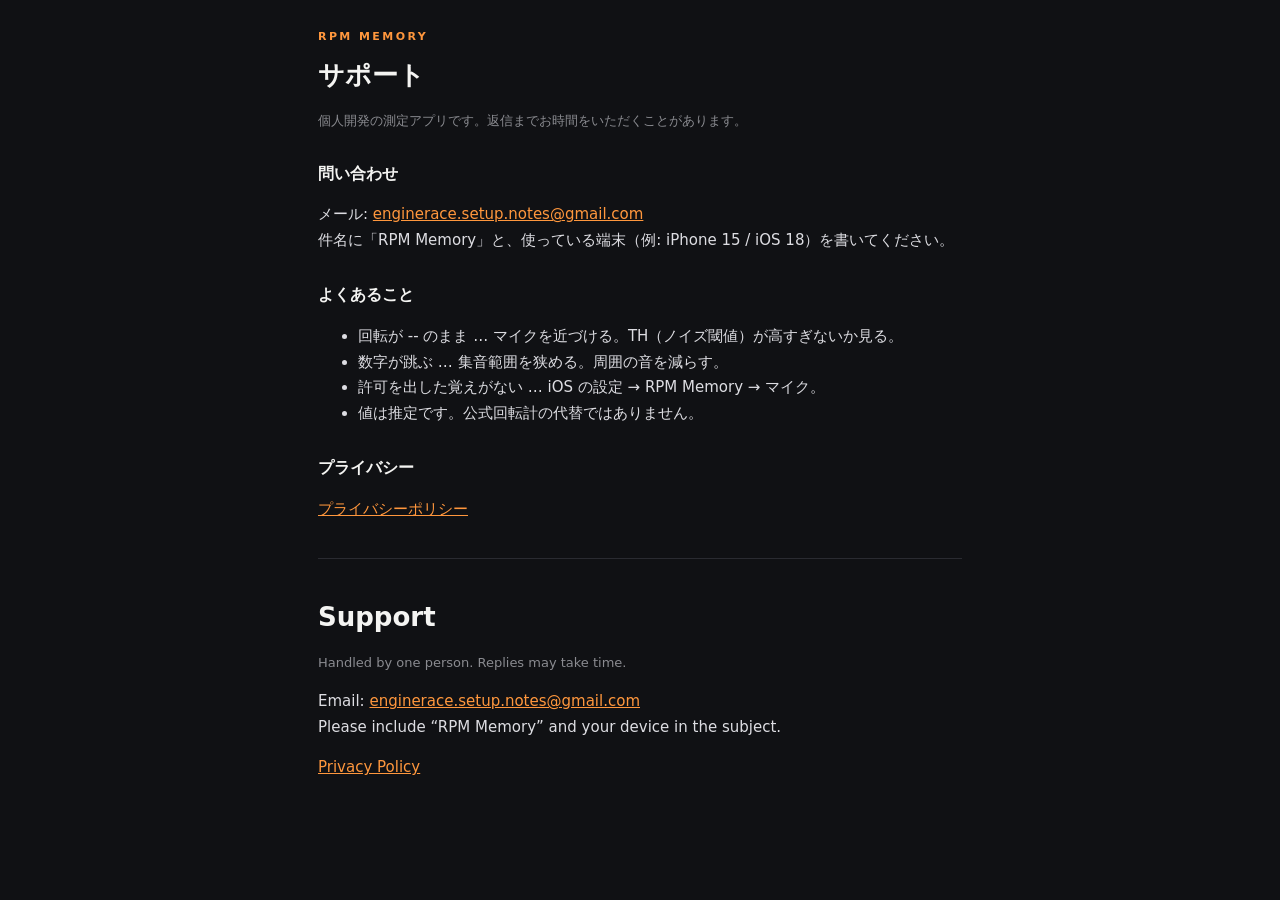
<file: support.html>
<!DOCTYPE html>
<html lang="ja">
<head>
<meta charset="UTF-8" />
<meta name="viewport" content="width=device-width, initial-scale=1.0" />
<title>Support — RPM Memory</title>
<style>
  :root { --bg:#101114; --ink:#f4f4f2; --mute:#8a8b90; --ice:#ff973d; --line:#2a2b31; }
  * { box-sizing: border-box; }
  body { margin:0; background:var(--bg); color:var(--ink); font-family:"Hiragino Sans","Noto Sans JP",system-ui,sans-serif; line-height:1.7; }
  .wrap { width:min(680px,100%); margin:0 auto; padding:28px 18px 64px; }
  .kicker { font-size:11px; letter-spacing:.22em; color:var(--ice); font-weight:800; }
  h1 { font-size:26px; margin:6px 0 8px; }
  h2 { font-size:16px; margin:28px 0 8px; }
  p, li { color:#dddde2; font-size:15px; }
  a { color:var(--ice); }
  .meta { color:var(--mute); font-size:13px; }
  hr { border:0; border-top:1px solid var(--line); margin:36px 0; }
</style>
</head>
<body>
<div class="wrap">
  <div class="kicker">RPM MEMORY</div>
  <h1>サポート</h1>
  <p class="meta">個人開発の測定アプリです。返信までお時間をいただくことがあります。</p>

  <h2>問い合わせ</h2>
  <p>メール: <a href="mailto:enginerace.setup.notes@gmail.com">enginerace.setup.notes@gmail.com</a><br>
  件名に「RPM Memory」と、使っている端末（例: iPhone 15 / iOS 18）を書いてください。</p>

  <h2>よくあること</h2>
  <ul>
    <li>回転が -- のまま … マイクを近づける。TH（ノイズ閾値）が高すぎないか見る。</li>
    <li>数字が跳ぶ … 集音範囲を狭める。周囲の音を減らす。</li>
    <li>許可を出した覚えがない … iOS の設定 → RPM Memory → マイク。</li>
    <li>値は推定です。公式回転計の代替ではありません。</li>
  </ul>

  <h2>プライバシー</h2>
  <p><a href="privacy.html">プライバシーポリシー</a></p>

  <hr />
  <h1>Support</h1>
  <p class="meta">Handled by one person. Replies may take time.</p>
  <p>Email: <a href="mailto:enginerace.setup.notes@gmail.com">enginerace.setup.notes@gmail.com</a><br>
  Please include “RPM Memory” and your device in the subject.</p>
  <p><a href="privacy.html">Privacy Policy</a></p>
</div>
</body>
</html>
</file>
